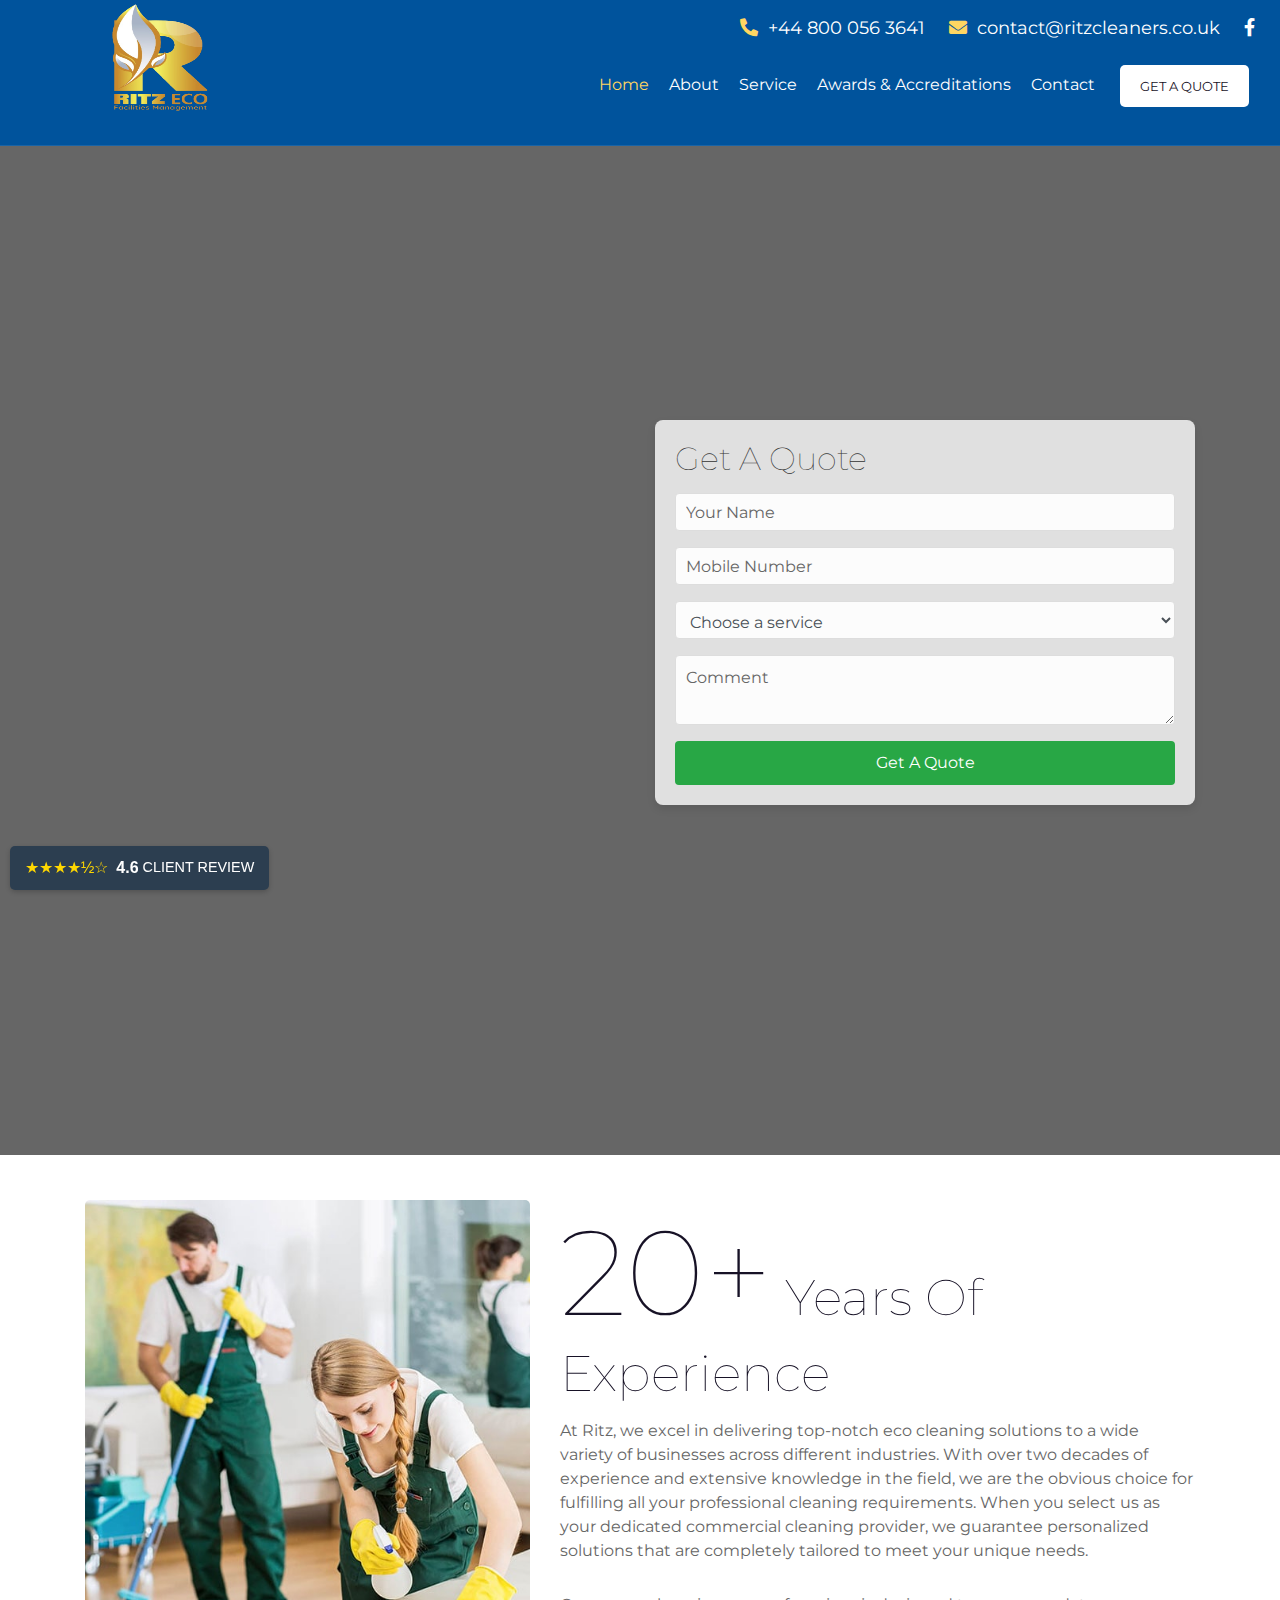
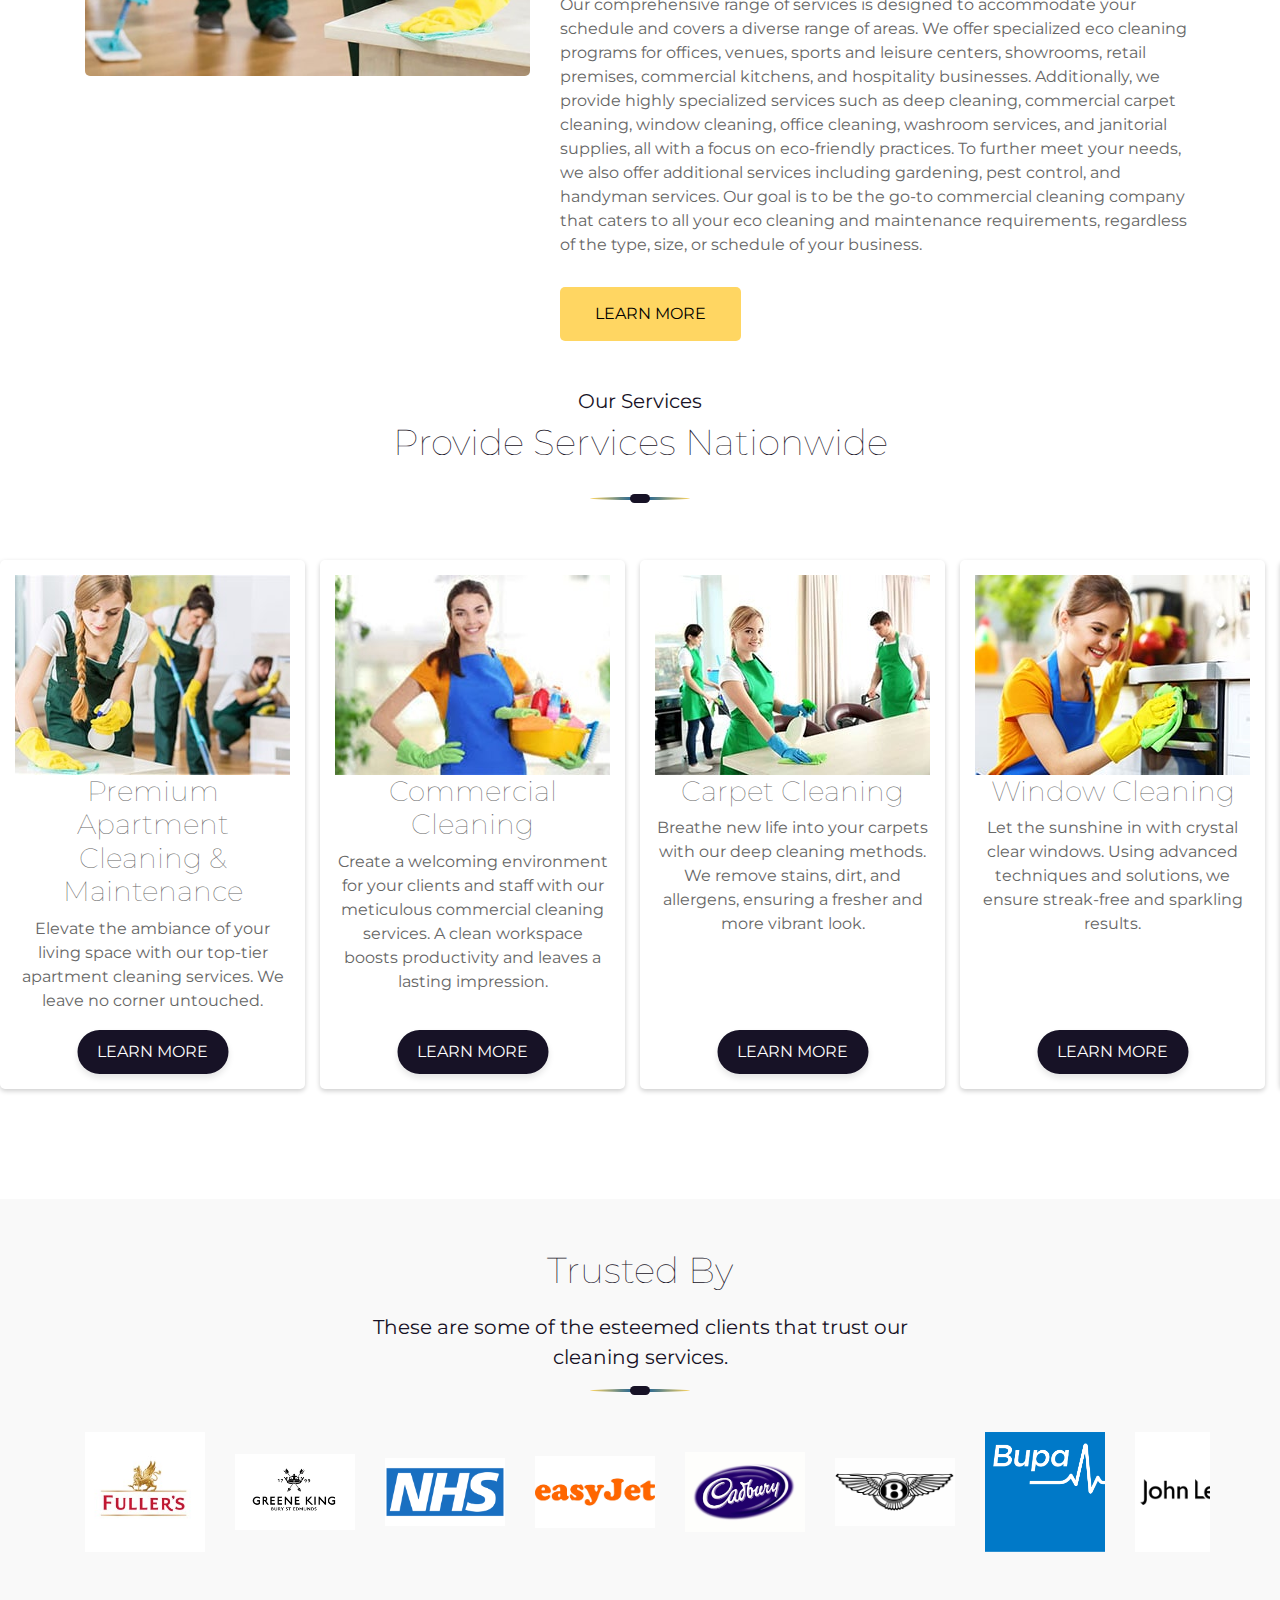
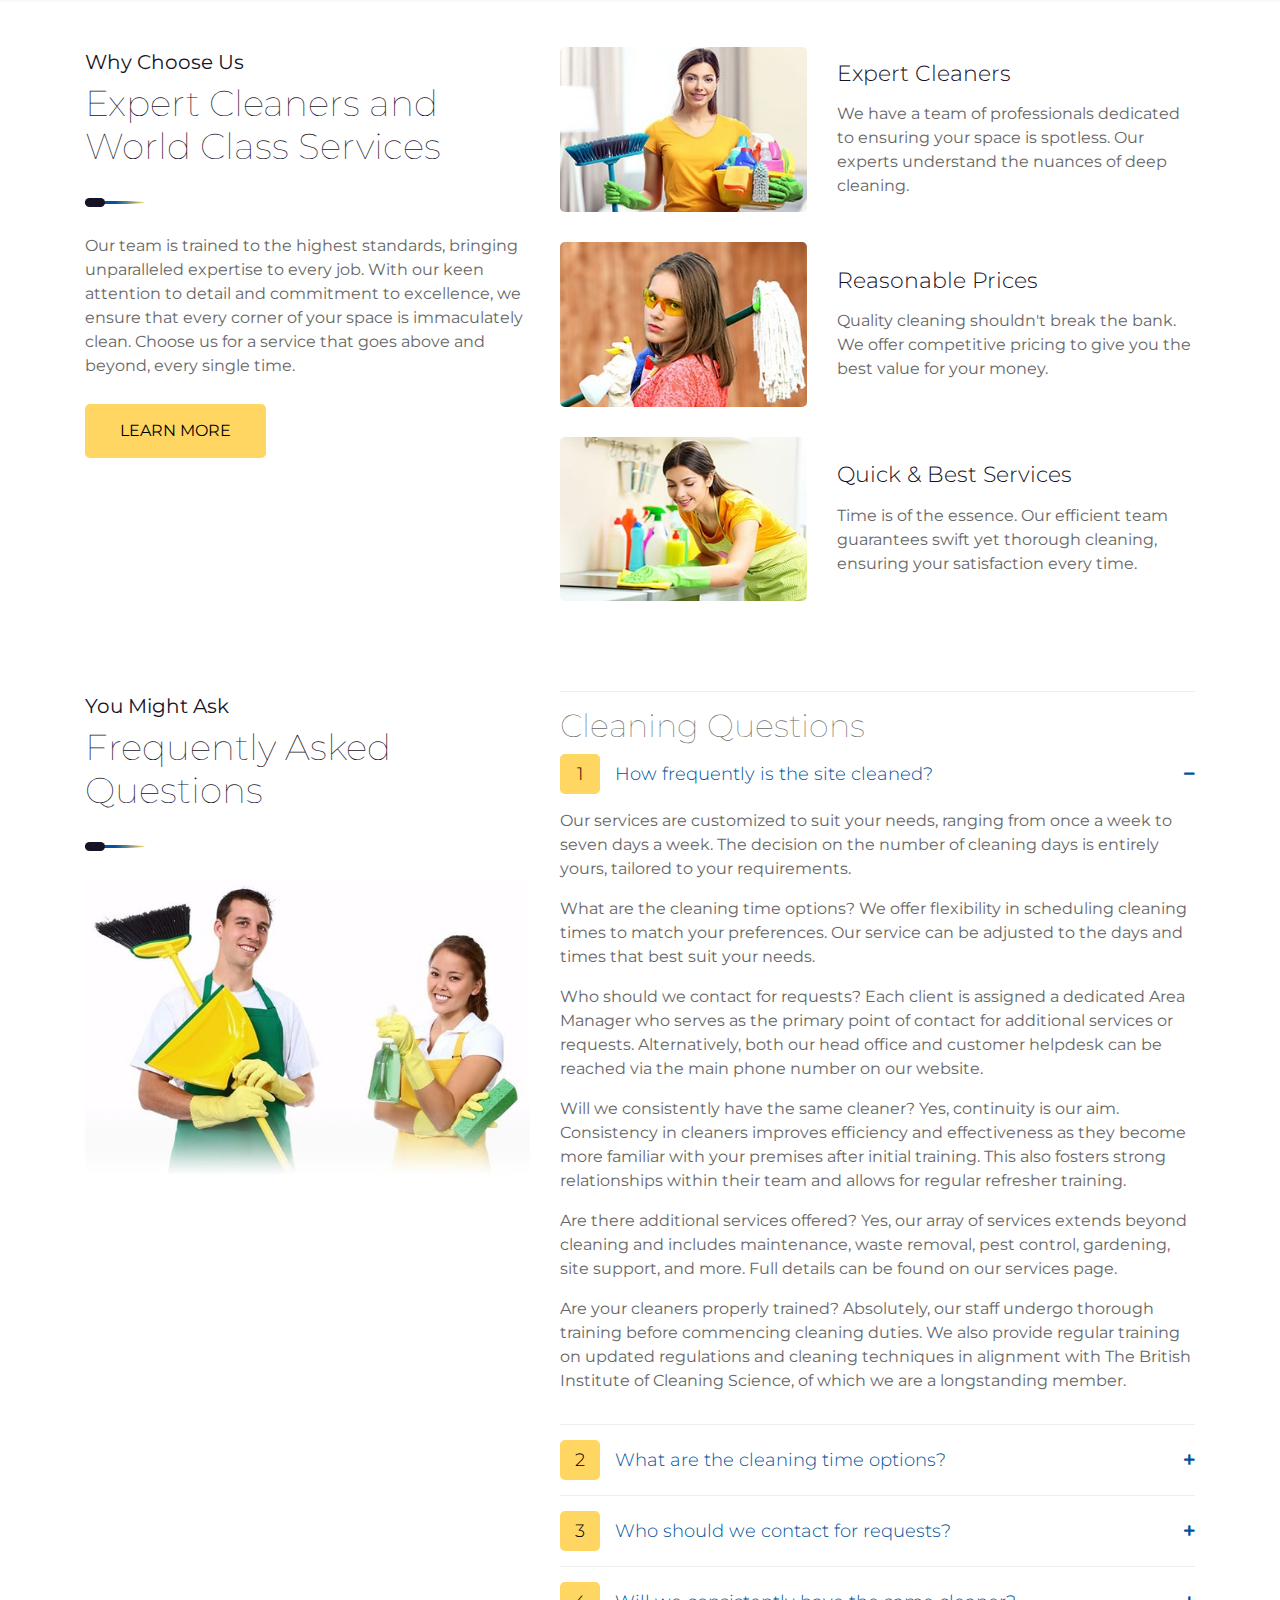
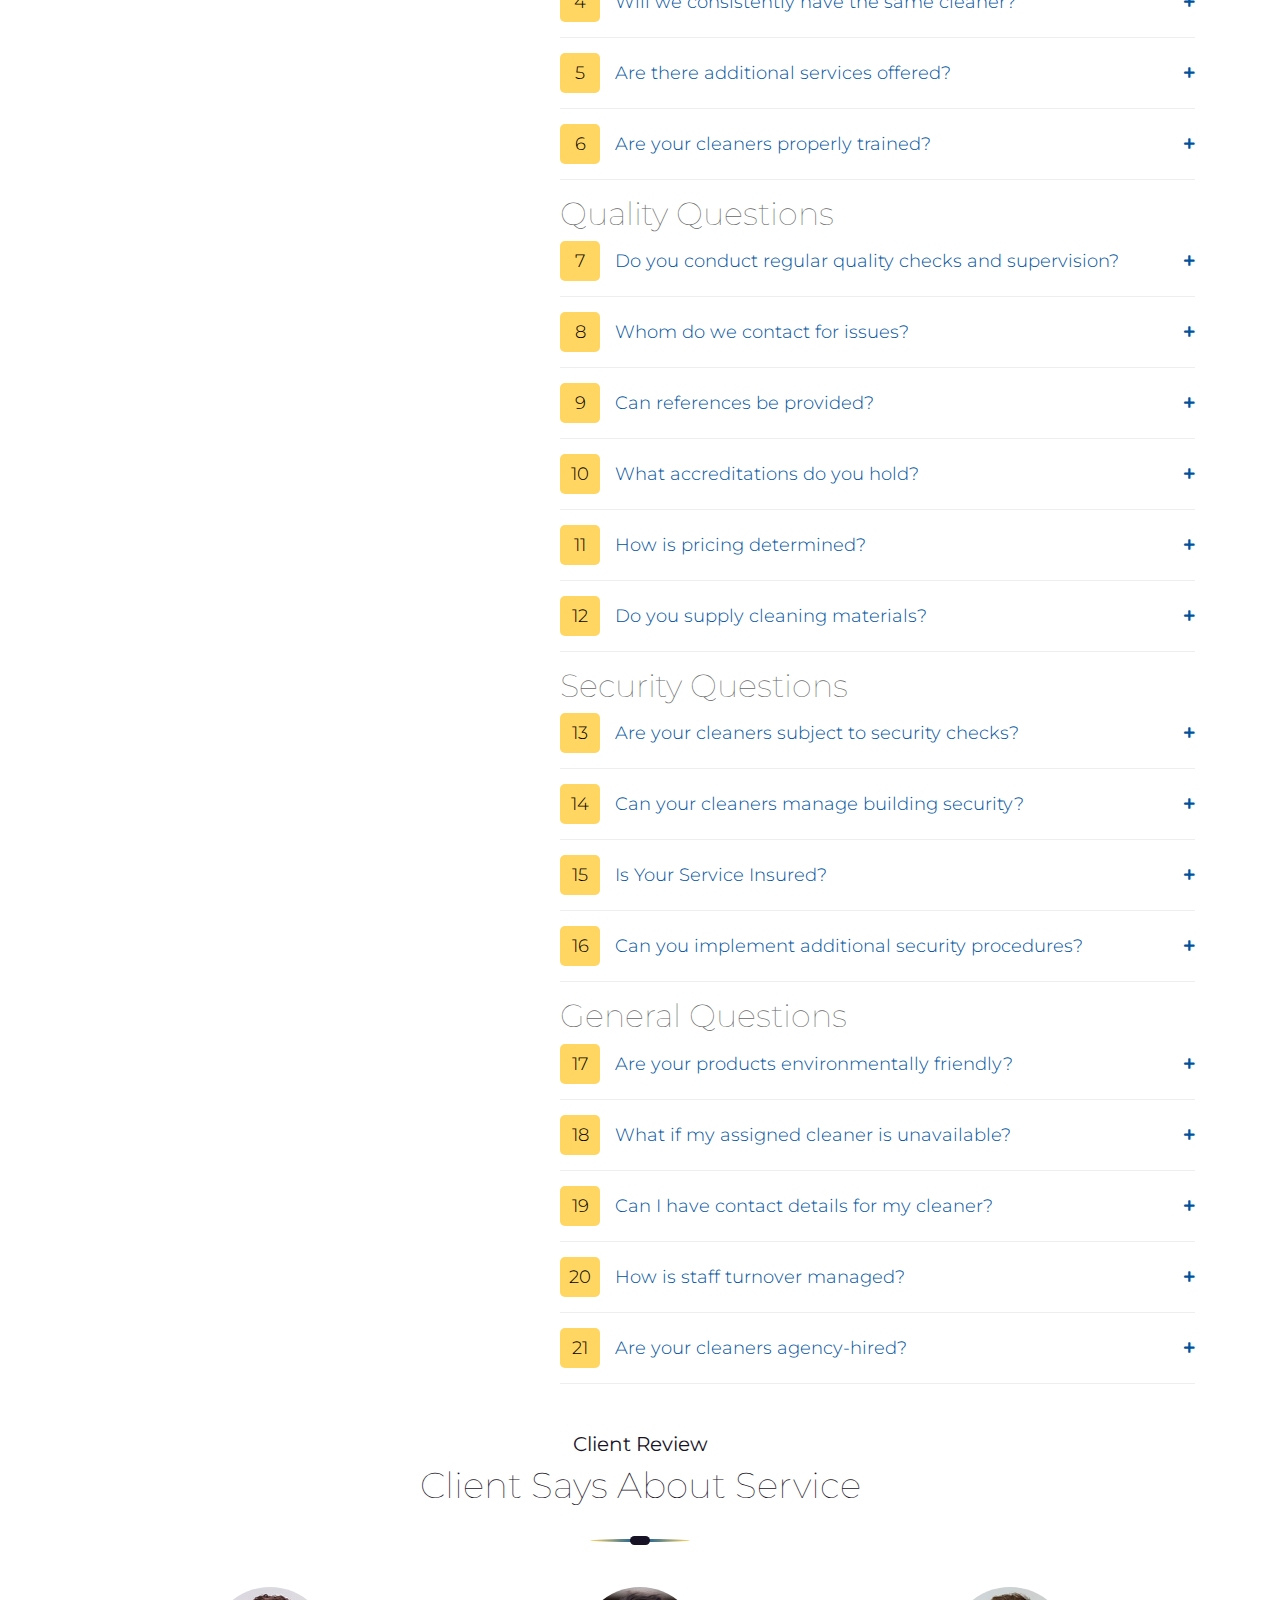
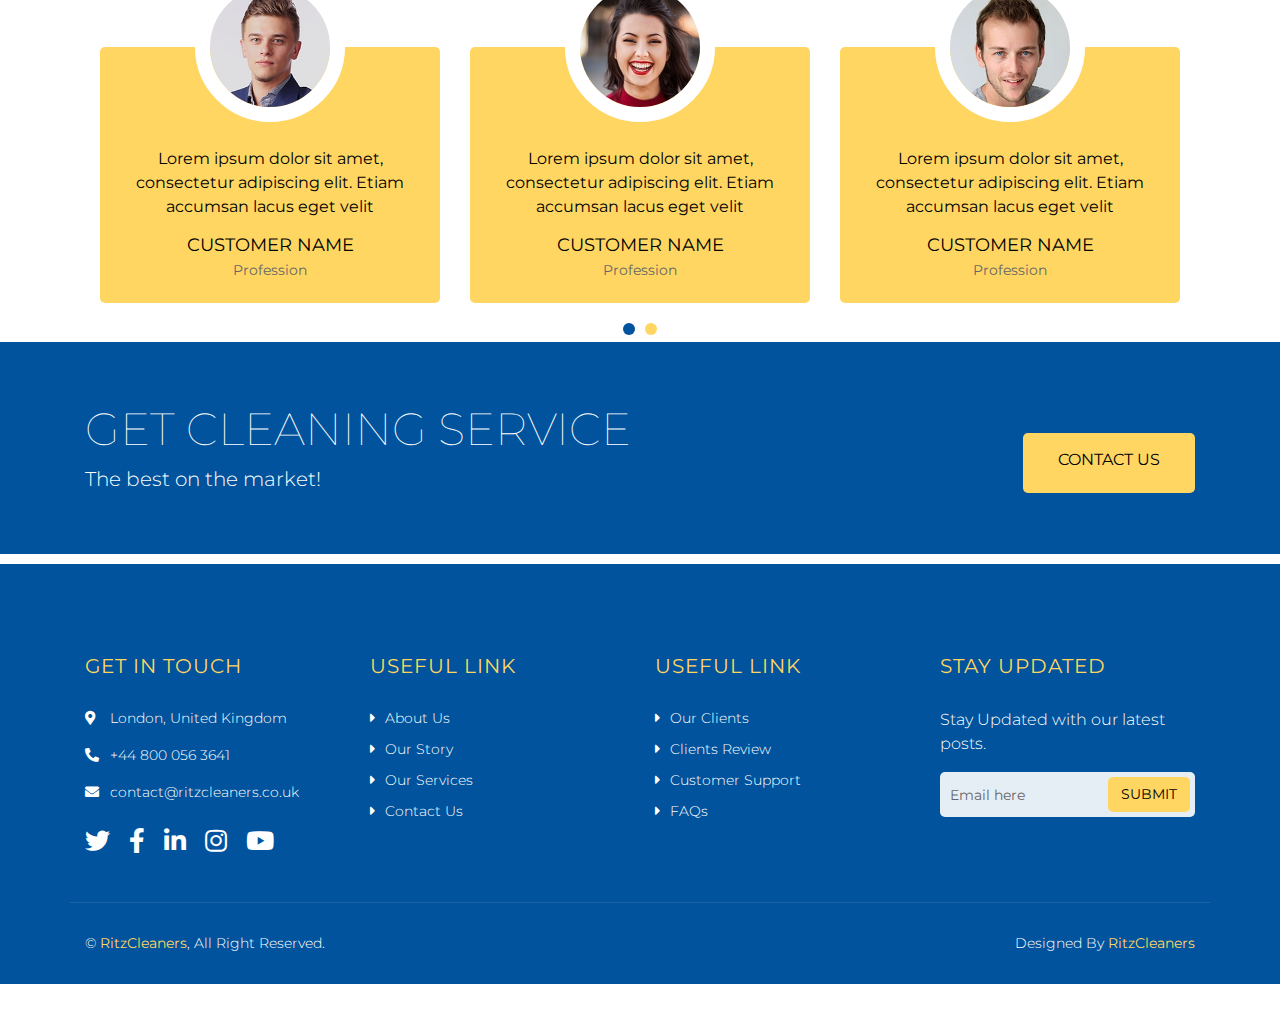
<file: index.html>
<!DOCTYPE html>
<html lang="en">
    <head>
        <meta charset="utf-8">
        <title>Ritz Cleaners Official Website</title>
        <meta content="width=device-width, initial-scale=1.0" name="viewport">
        <meta content="Cleaning Company Website Template" name="keywords">
        <meta content="Cleaning Company Website Template" name="description">

        <!-- Favicon -->
        <link href="img/favicon.ico" rel="icon">

        <!-- Google Font -->
        <link href="https://fonts.googleapis.com/css2?family=Montserrat:wght@100;300;400&display=swap" rel="stylesheet">
        
        <!-- CSS Libraries -->
        <link href="https://stackpath.bootstrapcdn.com/bootstrap/4.4.1/css/bootstrap.min.css" rel="stylesheet">
        <link href="https://cdnjs.cloudflare.com/ajax/libs/font-awesome/5.10.0/css/all.min.css" rel="stylesheet">
        <link href="lib/owlcarousel/assets/owl.carousel.min.css" rel="stylesheet">
        <link href="lib/lightbox/css/lightbox.min.css" rel="stylesheet">

        <!-- Template Stylesheet -->
        <link href="css/style.css" rel="stylesheet">
    </head>

    <body>
        <div class="wrapper">
            <!-- Header Start -->
            <div class="header">
                <div class="container-fluid">
                    <div class="header-top row align-items-center">
                        <div class="col-lg-3">
                            <div class="brand">
                                <a href="index.html">
                                    
                                  <img src="img/Logo-Print.png" alt="Logo">
                                </a>
                            </div>
                        </div>
                        <div class="col-lg-9">
                            <div class="topbar">
                                <div class="topbar-col">
                                    <a href="tel:+44 800 056 3641"><i class="fa fa-phone-alt"></i>+44 800 056 3641</a>
                                </div>
                                <div class="topbar-col">
                                    <a href="mailto:contact@ritzcleaners.co.uk"><i class="fa fa-envelope"></i>contact@ritzcleaners.co.uk</a>
                                </div>
                                <div class="topbar-col">
                                    <div class="topbar-social">
                                    <a href="https://www.facebook.com/ritzcleanerslondon"><i class="fab fa-facebook-f"></i></a>
                                    </div>
                                </div>
                            </div>
                            <div class="navbar navbar-expand-lg bg-light navbar-light">
                                <a href="#" class="navbar-brand">MENU</a>
                                <button type="button" class="navbar-toggler" data-toggle="collapse" data-target="#navbarCollapse">
                                    <span class="navbar-toggler-icon"></span>
                                </button>

                                <div class="collapse navbar-collapse justify-content-between" id="navbarCollapse">
                                    <div class="navbar-nav ml-auto">
                                        <a href="index.html" class="nav-item nav-link active">Home</a>
                                        <a href="about.html" class="nav-item nav-link">About</a>
                                        <a href="service.html" class="nav-item nav-link">Service</a>
                                        <a href="awards.html" class="nav-item nav-link">Awards & Accreditations</a>
                                        <a href="contact.html" class="nav-item nav-link">Contact</a>
                                        <a href="#" class="btn">Get A Quote</a>
                                    </div>
                                </div>
                            </div>
                        </div>
                    </div>
                    
                </div>
                
            </div>
            <!-- img/bghome.jpg  -->

         <!--   <div class="hero-section">
                <div class="container">
                    <div class="row align-items-center">
                        <div class="col-12 col-md-6 hero-content">
                            <h1 class="animate-title">Your One Stop Shop</h1>
                            <p class="animate-text">Cleanliness at its finest. We provide top-notch services for your cleaning needs. Contact us today!</p>
                            <a href="#" class="btn btn-modern animate-button">Read More</a>
                        </div>
                    </div>
                </div>
            </div>
        -->  
        
        <!-- Hero Section -->
<div class="hero-section">
    <div class="container">
        <div class="row align-items-center">
            <!-- Content on the left -->
            <div class="col-lg-6 hero-content">
                <h1 class="animate-title">Your One Stop Shop</h1>
                <p class="animate-text">Cleanliness at its finest. We provide top-notch services for your cleaning needs. Contact us today!</p>
                <a href="#" class="btn btn-modern animate-button">Read More</a>
            </div>
            <!-- Form on the right -->
            <div class="col-lg-6">
                <div class="quote-form">
                    <h2>Get A Quote</h2>
                    <form>
                        <div class="form-group">
                            <input type="text" class="form-control" placeholder="Your Name">
                        </div>
                        <div class="form-group">
                            <input type="tel" class="form-control" placeholder="Mobile Number">
                        </div>
                        <div class="form-group">
                            <select class="form-control">
                                <option>Choose a service</option>
                                <option>Residential Cleaning</option>
                                <option>Commercial Cleaning</option>
                                <!-- Add more options as needed -->
                            </select>
                        </div>
                        <div class="form-group">
                            <textarea class="form-control" placeholder="Comment"></textarea>
                        </div>
                        <button type="submit" class="btn btn-primary">Get A Quote</button>
                    </form>
                </div>
            </div>
        </div>
    </div>
</div>
                    
            
        
            <div class="fixed-review-summary">
                <a href="#testimonialclients">
                    <span class="stars">★★★★½☆</span>
                    <span class="score">4.6</span>
                    <span class="review-count">Client Review</span>
                </a>
            </div>

           

             
            
            <!-- About Start -->
            <div class="about">
                <div class="container">
                    <div class="row">
                        <div class="col-lg-5 col-md-6">
                            <div class="about-img">
                                <img src="img/about.jpg" alt="Image">
                            </div>
                        </div>
                        <div class="col-lg-7 col-md-6">
                            <div class="about-text">
                                <h2><span>20+</span> Years Of Experience</h2>
                                <p>
                                    At Ritz, we excel in delivering top-notch eco cleaning solutions to a wide variety of businesses across different industries. With over two decades of experience and extensive knowledge in the field, we are the obvious choice for fulfilling all your professional cleaning requirements. When you select us as your dedicated commercial cleaning provider, we guarantee personalized solutions that are completely tailored to meet your unique needs.
                                </p>
                                <p>
                                    Our comprehensive range of services is designed to accommodate your schedule and covers a diverse range of areas. We offer specialized eco cleaning programs for offices, venues, sports and leisure centers, showrooms, retail premises, commercial kitchens, and hospitality businesses. Additionally, we provide highly specialized services such as deep cleaning, commercial carpet cleaning, window cleaning, office cleaning, washroom services, and janitorial supplies, all with a focus on eco-friendly practices. To further meet your needs, we also offer additional services including gardening, pest control, and handyman services. Our goal is to be the go-to commercial cleaning company that caters to all your eco cleaning and maintenance requirements, regardless of the type, size, or schedule of your business.
                                </p>
                                <a class="btn" href="about.html">Learn More</a>
                            </div>
                        </div>
                    </div>
                </div>
            </div>
            <!-- About End -->


            <!-- Service Start -->
            <div class="services-section">
                <div class="section-header">
                    <p>Our Services</p>
                    <h2>Provide Services Nationwide</h2>
                </div>
                <div class="service-wrapper">
                    <div class="service-container">
                        <!-- Repeat service-item for each service you have -->
                        <div class="service-item">
                            <img src="img/service-1.jpg" alt="Premium Apartment Cleaning & Maintenance">
                            <h3>Premium Apartment Cleaning & Maintenance</h3>
                            <p>Elevate the ambiance of your living space with our top-tier apartment cleaning services. We leave no corner untouched.</p>
                            <a class="btn" href="service.html">Learn More</a>
                        </div>
                        <div class="service-item">
                            <img src="img/service-2.jpg" alt="Commercial Cleaning">
                            <h3>Commercial Cleaning</h3>
                            <p>Create a welcoming environment for your clients and staff with our meticulous commercial cleaning services. A clean workspace boosts productivity and leaves a lasting impression.</p>
                            <a class="btn" href="service.html">Learn More</a>
                        </div>
                        <div class="service-item">
                            <img src="img/service-3.jpg" alt="Carpet Cleaning">
                            <h3>Carpet Cleaning</h3>
                            <p>Breathe new life into your carpets with our deep cleaning methods. We remove stains, dirt, and allergens, ensuring a fresher and more vibrant look.</p>
                            <a class="btn" href="service.html">Learn More</a>
                        </div>
                        <div class="service-item">
                            <img src="img/service-4.jpg" alt="Window Cleaning">
                            <h3>Window Cleaning</h3>
                            <p>Let the sunshine in with crystal clear windows. Using advanced techniques and solutions, we ensure streak-free and sparkling results.</p>
                            <a class="btn" href="service.html">Learn More</a>
                        </div>
                        <div class="service-item">
                            <img src="img/service-3.jpg" alt="Plumbing Service">
                            <h3>Plumbing Service</h3>
                            <p>Avoid the hassle of leaks, clogs, and faulty installations. Our experienced plumbers ensure efficient and lasting solutions to all your plumbing needs. </p>
                            <a class="btn" href="service.html">Learn More</a>
                        </div>
                        <div class="service-item">
                            <img src="img/service-4.jpg" alt="Electrical Service">
                            <h3>Electrical Service</h3>
                            <p>Keep your home and office running smoothly with our expert electrical services. From minor fixes to major installations, we handle it all with precision and safety. </p>
                            <a class="btn" href="service.html">Learn More</a>
                        </div>
                        <!-- More service items... -->
                    </div>
                </div>
            </div>
            <!-- Service End -->
            <!-- Trusted By Start -->

<!--            <div class="trusted" id="trustedClients">
    <div class="container">
        <div class="section-header text-center">
            <h2>Trusted By</h2>
            <p>These are some of the esteemed clients that trust our cleaning services.</p>
        </div>
        <div class="row align-items-center">
            <div class="col-md-2">
                <div class="trusted-logo">
                    <img src="img/client1.jpeg" alt="Client Logo">
                </div>
            </div>
            <div class="col-md-2">
                <div class="trusted-logo">
                    <img src="img/client2.jpg" alt="Client Logo">
                </div>
            </div>
            <div class="col-md-2">
                <div class="trusted-logo">
                    <img src="img/client3.png" alt="Client Logo">
                </div>
            </div>
            <div class="col-md-2">
                <div class="trusted-logo">
                    <img src="img/client4.jpg" alt="Client Logo">
                </div>
            </div>
            <div class="col-md-2">
                <div class="trusted-logo">
                    <img src="img/client5.jpg" alt="Client Logo">
                </div>
            </div>
            <div class="col-md-2">
                <div class="trusted-logo">
                    <img src="img/client6.jpg" alt="Client Logo">
                </div>
            </div>
        </div>
    </div>
</div>
 Trusted By End -->

<div class="trusted" id="trustedClients">
    <div class="container">
        <div class="section-header text-center">
            <h2>Trusted By</h2>
            <p>These are some of the esteemed clients that trust our cleaning services.</p>
        </div>
        <!-- Scrollable container for logos -->
        <div class="trusted-logos-wrapper">
            <div class="trusted-logo">
                <img src="img/client1.jpeg" alt="Client Logo">
            </div>
            <div class="trusted-logo">
                <img src="img/client2.jpg" alt="Client Logo">
            </div>
            <div class="trusted-logo">
                <img src="img/client3.png" alt="Client Logo">
            </div>
            <div class="trusted-logo">
                <img src="img/client4.jpg" alt="Client Logo">
            </div>
            <div class="trusted-logo">
                <img src="img/client5.jpg" alt="Client Logo">
            </div>
            <div class="trusted-logo">
                <img src="img/client6.jpg" alt="Client Logo">
            </div>
            <div class="trusted-logo">
                <img src="img/client7.png" alt="Client Logo">
            </div>
            <div class="trusted-logo">
                <img src="img/client8.png" alt="Client Logo">
            </div>
            <div class="trusted-logo">
                <img src="img/client1.jpeg" alt="Client Logo">
            </div>
            <div class="trusted-logo">
                <img src="img/client2.jpg" alt="Client Logo">
            </div>
            <div class="trusted-logo">
                <img src="img/client3.png" alt="Client Logo">
            </div>
            <div class="trusted-logo">
                <img src="img/client4.jpg" alt="Client Logo">
            </div>
            <div class="trusted-logo">
                <img src="img/client5.jpg" alt="Client Logo">
            </div>
            <div class="trusted-logo">
                <img src="img/client6.jpg" alt="Client Logo">
            </div>
        </div>
    </div>
</div>
            
            
            <!-- Feature Start -->
            <div class="feature">
                <div class="container">
                    <div class="row">
                        <div class="col-md-5">
                            <div class="section-header left">
                                <p>Why Choose Us</p>
                                <h2>Expert Cleaners and World Class Services</h2>
                            </div>
                            <p>
                                Our team is trained to the highest standards, bringing unparalleled expertise to every job. With our keen attention to detail and commitment to excellence, we ensure that every corner of your space is immaculately clean. Choose us for a service that goes above and beyond, every single time.                            </p>
                            <a class="btn" href="about.html">Learn More</a>
                        </div>
                        <div class="col-md-7">
                            <div class="row align-items-center feature-item">
                                <div class="col-5">
                                    <img src="img/feature-1.jpg" alt="Feature">
                                </div>
                                <div class="col-7">
                                    <h3>Expert Cleaners</h3>
                                    <p>
                                        We have a team of professionals dedicated to ensuring your space is spotless. Our experts understand the nuances of deep cleaning.                                    </p>
                                </div>
                            </div>
                            <div class="row align-items-center feature-item">
                                <div class="col-5">
                                    <img src="img/feature-2.jpg" alt="Feature">
                                </div>
                                <div class="col-7">
                                    <h3>Reasonable Prices</h3>
                                    <p>
                                        Quality cleaning shouldn't break the bank. We offer competitive pricing to give you the best value for your money.                                    </p>
                                </div>
                            </div>
                            <div class="row align-items-center feature-item">
                                <div class="col-5">
                                    <img src="img/feature-3.jpg" alt="Feature">
                                </div>
                                <div class="col-7">
                                    <h3>Quick & Best Services</h3>
                                    <p>
                                        Time is of the essence. Our efficient team guarantees swift yet thorough cleaning, ensuring your satisfaction every time.
                                    </p>
                                </div>
                            </div>
                        </div>
                    </div>
                </div>
            </div>
            <!-- Feature End -->
            



            <!-- FAQs Start -->
            <div class="faqs">
                <div class="container">
                    <div class="row">
                        <div class="col-md-5">
                            <div class="section-header left">
                                <p>You Might Ask</p>
                                <h2>Frequently Asked Questions</h2>
                            </div>
                            <img src="img/faqs.jpg" alt="Image">
                        </div>
                        <div class="col-md-7">
                            <div id="accordion">
                                <div class="card">
                                    <div class="card-header">
                                        <h2>Cleaning Questions</h2>
                                        <a class="card-link collapsed" data-toggle="collapse" href="#collapseOne" aria-expanded="true">
                                            <span>1</span> How frequently is the site cleaned?
                                        </a>
                                    </div>
                                    <div id="collapseOne" class="collapse show" data-parent="#accordion">
                                        <div class="card-body">
                                            <p>Our services are customized to suit your needs, ranging from once a week to seven days a week. The decision on the number of cleaning days is entirely yours, tailored to your requirements.</p>
<p>What are the cleaning time options? We offer flexibility in scheduling cleaning times to match your preferences. Our service can be adjusted to the days and times that best suit your needs.</p>
<p>Who should we contact for requests? Each client is assigned a dedicated Area Manager who serves as the primary point of contact for additional services or requests. Alternatively, both our head office and customer helpdesk can be reached via the main phone number on our website.</p>
<p>Will we consistently have the same cleaner? Yes, continuity is our aim. Consistency in cleaners improves efficiency and effectiveness as they become more familiar with your premises after initial training. This also fosters strong relationships within their team and allows for regular refresher training.</p>
<p>Are there additional services offered? Yes, our array of services extends beyond cleaning and includes maintenance, waste removal, pest control, gardening, site support, and more. Full details can be found on our services page.</p>
<p>Are your cleaners properly trained? Absolutely, our staff undergo thorough training before commencing cleaning duties. We also provide regular training on updated regulations and cleaning techniques in alignment with The British Institute of Cleaning Science, of which we are a longstanding member.</p>
                                        </div>
                                    </div>
                                </div>
                                <div class="card">
                                    <div class="card-header">
                                        <a class="card-link" data-toggle="collapse" href="#collapseTwo">
                                            <span>2</span> What are the cleaning time options?
                                        </a>
                                    </div>
                                    <div id="collapseTwo" class="collapse" data-parent="#accordion">
                                        <div class="card-body">
                                            We offer flexibility in scheduling cleaning times to match your
preferences. Our service can be adjusted to the days and times that best suit your needs.

                                        </div>
                                    </div>
                                </div>
                                <div class="card">
                                    <div class="card-header">
                                        <a class="card-link" data-toggle="collapse" href="#collapseThree">
                                            <span>3</span> Who should we contact for requests?
                                        </a>
                                    </div>
                                    <div id="collapseThree" class="collapse" data-parent="#accordion">
                                        <div class="card-body">
                                            Each client is assigned a dedicated Area Manager who serves
as the primary point of contact for additional services or requests. Alternatively, both our head
office and customer helpdesk can be reached via the main phone number on our website.

                                        </div>
                                    </div>
                                </div>
                                <div class="card">
                                    <div class="card-header">
                                        <a class="card-link" data-toggle="collapse" href="#collapseFour">
                                            <span>4</span> Will we consistently have the same cleaner?
                                        </a>
                                    </div>
                                    <div id="collapseFour" class="collapse" data-parent="#accordion">
                                        <div class="card-body">
                                            Yes, continuity is our aim. Consistency in cleaners
improves efficiency and effectiveness as they become more familiar with your premises after initial
training. This also fosters strong relationships within their team and allows for regular refresher
training.

                                        </div>
                                    </div>
                                </div>
                                <div class="card">
                                    <div class="card-header">
                                        <a class="card-link" data-toggle="collapse" href="#collapseFive">
                                            <span>5</span> Are there additional services offered?
                                        </a>
                                    </div>
                                    <div id="collapseFive" class="collapse" data-parent="#accordion">
                                        <div class="card-body">
                                            Yes, our array of services extends beyond cleaning and
includes maintenance, waste removal, pest control, gardening, site support, and more. Full details
can be found on our services page.

                                        </div>
                                    </div>
                                </div>
                                <div class="card">
                                    <div class="card-header">
                                        <a class="card-link" data-toggle="collapse" href="#collapseSix">
                                            <span>6</span> Are your cleaners properly trained?
                                        </a>
                                    </div>
                                    <div id="collapseSix" class="collapse" data-parent="#accordion">
                                        <div class="card-body">
                                            Absolutely, our staff undergo thorough training before
commencing cleaning duties. We also provide regular training on updated regulations and
cleaning techniques in alignment with The British Institute of Cleaning Science, of which we are a
longstanding member..

                                        </div>
                                    </div>
                                </div>
                                <div class="card">
                                    <div class="card-header">
                                        <h2>Quality Questions</h2>
                                        <a class="card-link" data-toggle="collapse" href="#collapseSeven">
                                            <span>7</span> Do you conduct regular quality checks and supervision?
                                        </a>
                                    </div>
                                    <div id="collapseSeven" class="collapse" data-parent="#accordion">
                                        <div class="card-body">
                                            Our cleaners are frequently supervised, with managers present on-site to ensure the highest cleaning standards. We value client feedback to address any concerns promptly. Effective supervision involves on-site presence, not just remote communication, to understand client needs and maintain well-trained, motivated staff.</p>
<p>Whom do we contact for issues? We maintain a comments book for minor requests on-site. Scheduled meetings with the Area Manager offer regular communication. Contact can be established through phone or email.</p>
<p>Can references be provided? Certainly, our website showcases testimonials from clients. For direct references, we're more than happy to arrange them upon request.</p>
<p>What accreditations do you hold? Our accolades include ISO 9001 for Quality Management Systems, ISO 14001 for Environmental Quality Management, Safe Contractor accreditation for health and safety, Green Achiever Award for environmental contributions, and membership in The British Institute of Cleaning Science.</p>
<p>How is pricing determined? Our prices are tailored to your specific needs, avoiding standardized rates. A director will visit your site, evaluate its requirements, and develop a customized price proposal, including a detailed breakdown.</p>
                                        </div>
                                    </div>
                                </div>
                                <div class="card">
                                    <div class="card-header">
                                        <a class="card-link" data-toggle="collapse" href="#collapseEight">
                                            <span>8</span> Whom do we contact for issues?
                                        </a>
                                    </div>
                                    <div id="collapseEight" class="collapse" data-parent="#accordion">
                                        <div class="card-body">
                                            We maintain a comments book for minor requests on-site.
Scheduled meetings with the Area Manager offer regular communication. Contact can be
established through phone or email.

                                        </div>
                                    </div>
                                </div>
                                <div class="card">
                                    <div class="card-header">
                                        <a class="card-link" data-toggle="collapse" href="#collapseNine">
                                            <span>9</span> Can references be provided?
                                        </a>
                                    </div>
                                    <div id="collapseNine" class="collapse" data-parent="#accordion">
                                        <div class="card-body">
                                            Certainly, our website showcases testimonials from clients. For direct
references, we're more than happy to arrange them upon request.

                                        </div>
                                    </div>
                                </div>
                                <div class="card">
                                    <div class="card-header">
                                        <a class="card-link" data-toggle="collapse" href="#collapseTen">
                                            <span>10</span> What accreditations do you hold?
                                        </a>
                                    </div>
                                    <div id="collapseTen" class="collapse" data-parent="#accordion">
                                        <div class="card-body">
                                            Our accolades include ISO 9001 for Quality Management
                                            Systems, ISO 14001 for Environmental Quality Management, Safe Contractor accreditation for
                                            health and safety, Green Achiever Award for environmental contributions, and membership in The
                                            British Institute of Cleaning Science.

                                        </div>
                                    </div>
                                </div>
                                <div class="card">
                                    <div class="card-header">
                                        <a class="card-link" data-toggle="collapse" href="#collapseEleven">
                                            <span>11</span> How is pricing determined?
                                        </a>
                                    </div>
                                    <div id="collapseEleven" class="collapse" data-parent="#accordion">
                                        <div class="card-body">
                                            Our prices are tailored to your specific needs, avoiding standardized
rates. A director will visit your site, evaluate its requirements, and develop a customized price
proposal, including a detailed breakdown.

                                        </div>
                                    </div>
                                </div>
                                <div class="card">
                                    <div class="card-header">
                                        <a class="card-link" data-toggle="collapse" href="#collapseTwelve">
                                            <span>12</span> Do you supply cleaning materials?
                                        </a>
                                    </div>
                                    <div id="collapseTwelve" class="collapse" data-parent="#accordion">
                                        <div class="card-body">
                                            Yes, we provide cleaning equipment and materials, which can be
left on-site or transported on cleaning days. If clients prefer using their cleaning products, the
hourly rate can be adjusted.

                                        </div>
                                    </div>
                                </div>
                                <div class="card">
                                    <div class="card-header">
                                        <h2>Security Questions</h2>
                                        <a class="card-link" data-toggle="collapse" href="#collapseThirteen">
                                            <span>13</span> Are your cleaners subject to security checks?
                                        </a>
                                    </div>
                                    <div id="collapseThirteen" class="collapse" data-parent="#accordion">
                                        <div class="card-body">
                                            Security is vital, especially in sensitive industries. Our staff undergo vetting before employment, including passport verification, proof of address, and other necessary documents.
                                        </div>
                                    </div>
                                </div>
                                <div class="card">
                                    <div class="card-header">
                                        <a class="card-link" data-toggle="collapse" href="#collapseFourteen">
                                            <span>14</span> Can your cleaners manage building security?
                                        </a>
                                    </div>
                                    <div id="collapseFourteen" class="collapse" data-parent="#accordion">
                                        <div class="card-body">
                                            Our trained cleaners can be entrusted with locking/unlocking and alarming buildings. We offer a key holding service in partnership with Elizabethan Security for comprehensive Key Holding and Alarm Response.
                                        </div>
                                    </div>
                                </div>
                                <div class="card">
                                    <div class="card-header">
                                        <a class="card-link" data-toggle="collapse" href="#collapseFifteen">
                                            <span>15</span> Is Your Service Insured?
                                        </a>
                                    </div>
                                    <div id="collapseFifteen" class="collapse" data-parent="#accordion">
                                        <div class="card-body">
                                            Yes, we hold comprehensive insurance, covering public and products liability, employers' liability, and loss of keys, with claims up to £10,000,000.                                        </div>
                                    </div>
                                </div>
                                <div class="card">
                                    <div class="card-header">
                                        <a class="card-link" data-toggle="collapse" href="#collapseSixteen">
                                            <span>16</span> Can you implement additional security procedures?
                                        </a>
                                    </div>
                                    <div id="collapseSixteen" class="collapse" data-parent="#accordion">
                                        <div class="card-body">
                                            Certainly, we can accommodate extra security measures such as identity checks, detailed references, specific uniforms, or photo ID cards.                                    </div>
                                </div> 
                            </div>
                            <div class="card">
                                <div class="card-header">
                                    <h2>General Questions</h2>
                                    <a class="card-link" data-toggle="collapse" href="#collapseSeventeen">
                                        <span>17</span> Are your products environmentally friendly?
                                    </a>
                                </div>
                                <div id="collapseSeventeen" class="collapse" data-parent="#accordion">
                                    <div class="card-body">
                                        Our products meet the highest cleaning and safety
standards, and we regularly assess supplier environmental credentials.
                                    </div>
                                </div>
                            </div>
                            <div class="card">
                                <div class="card-header">
                                    <a class="card-link" data-toggle="collapse" href="#collapseEighteen">
                                        <span>18</span> What if my assigned cleaner is unavailable?
                                    </a>
                                </div>
                                <div id="collapseEighteen" class="collapse" data-parent="#accordion">
                                    <div class="card-body">
                                        If your designated cleaner is sick or on leave, a trained
replacement will be provided to maintain consistent service quality.</div>
                                </div>
                            </div>
                            <div class="card">
                                <div class="card-header">
                                    <a class="card-link" data-toggle="collapse" href="#collapseNineteen">
                                        <span>19</span> Can I have contact details for my cleaner?
                                    </a>
                                </div>
                                <div id="collapseNineteen" class="collapse" data-parent="#accordion">
                                    <div class="card-body">
                                        Absolutely, both your cleaner's and the Area Manager's
contact information will be shared for immediate problem-solving or emergencies.</div>
                                </div>
                            </div>
                            <div class="card">
                                <div class="card-header">
                                    <a class="card-link" data-toggle="collapse" href="#collapseTwenty">
                                        <span>20</span> How is staff turnover managed?
                                    </a>
                                </div>
                                <div id="collapseTwenty" class="collapse" data-parent="#accordion">
                                    <div class="card-body">
                                        Our low staff turnover results from fair treatment, above-minimum
wages, regular training, supervision, and an inclusive approach.</div>
                                </div>
                            </div>
                            <div class="card">
                                <div class="card-header">
                                    <a class="card-link" data-toggle="collapse" href="#collapseTwentyone">
                                        <span>21</span> Are your cleaners agency-hired?
                                    </a>
                                </div>
                                <div id="collapseTwentyone" class="collapse" data-parent="#accordion">
                                    <div class="card-body">
                                        No, we don't rely on agencies. Our Cleaning Operatives are
handpicked and interviewed by our management team, ensuring quality control and personnel
selection.</div>
                                </div>
                            </div>

                        </div>
                    </div>
                </div>
            </div>
            <!-- FAQs End -->
            
            
            <!-- Testimonial Start -->
            <div class="testimonial" id="testimonialclients">
                <div class="container">
                    <div class="section-header">
                        <p>Client Review</p>
                        <h2>Client Says About Service</h2>
                    </div>
                    <div class="owl-carousel testimonials-carousel">
                        <div class="testimonial-item">
                            <div class="testimonial-img">
                                <img src="img/testimonial-1.jpg" alt="">
                            </div>
                            <div class="testimonial-content">
                                <p>
                                    Lorem ipsum dolor sit amet, consectetur adipiscing elit. Etiam accumsan lacus eget velit
                                </p>
                                <h3>Customer Name</h3>
                                <h4>Profession</h4>
                            </div>
                        </div>
                        <div class="testimonial-item">
                            <div class="testimonial-img">
                                <img src="img/testimonial-2.jpg" alt="">
                            </div>
                            <div class="testimonial-content">
                                <p>
                                    Lorem ipsum dolor sit amet, consectetur adipiscing elit. Etiam accumsan lacus eget velit
                                </p>
                                <h3>Customer Name</h3>
                                <h4>Profession</h4>
                            </div>
                        </div>
                        <div class="testimonial-item">
                            <div class="testimonial-img">
                                <img src="img/testimonial-3.jpg" alt="">
                            </div>
                            <div class="testimonial-content">
                                <p>
                                    Lorem ipsum dolor sit amet, consectetur adipiscing elit. Etiam accumsan lacus eget velit
                                </p>
                                <h3>Customer Name</h3>
                                <h4>Profession</h4>
                            </div>
                        </div>
                        <div class="testimonial-item">
                            <div class="testimonial-img">
                                <img src="img/testimonial-4.jpg" alt="">
                            </div>
                            <div class="testimonial-content">
                                <p>
                                    Lorem ipsum dolor sit amet, consectetur adipiscing elit. Etiam accumsan lacus eget velit
                                </p>
                                <h3>Customer Name</h3>
                                <h4>Profession</h4>
                            </div>
                        </div>
                    
                </div>
            </div>
            <!-- Testimonial End -->

    
            
            
            
            <!-- Call to Action Start -->
            <div class="call-to-action">
                <div class="container">
                    <div class="row align-items-center">
                        <div class="col-md-9">
                            <h2>Get Cleaning Service</h2>
                            <p>
                                The best on the market!
                            </p>
                        </div>
                        <div class="col-md-3">
                            <a class="btn" href="contact.html">Contact Us</a>
                        </div>
                    </div>
                </div>
            </div>
            <!-- Call to Action End -->




            <!-- Footer Start -->
            <div class="footer">
                <div class="container">
                    <div class="row">
                        <div class="col-md-6 col-lg-3">
                            <div class="footer-contact">
                                <h2>Get In Touch</h2>
                                <p><i class="fa fa-map-marker-alt"></i>London, United Kingdom</p>
                                <p><i class="fa fa-phone-alt"></i>+44 800 056 3641</p>
                                <p><i class="fa fa-envelope"></i>contact@ritzcleaners.co.uk</p>
                                <div class="footer-social">
                                    <a href="https://www.twitter.com/"><i class="fab fa-twitter"></i></a>
                                    <a href="https://www.facebook.com/ritzcleanerslondon"><i class="fab fa-facebook-f"></i></a>
                                    <a href="https://www.linkedin.com/"><i class="fab fa-linkedin-in"></i></a>
                                    <a href="https://www.instagram.com/"><i class="fab fa-instagram"></i></a>
                                    <a href="https://www.youtube.com/"><i class="fab fa-youtube"></i></a>
                                </div>
                            </div>
                        </div>
                        <div class="col-md-6 col-lg-3">
                            <div class="footer-link">
                                <h2>Useful Link</h2>
                                <a href="about.html">About Us</a>
                                <a href="about.html">Our Story</a>
                                <a href="service.html">Our Services</a>
                                <a href="contact.html">Contact Us</a>
                            </div>
                        </div>
                        <div class="col-md-6 col-lg-3">
                            <div class="footer-link">
                                <h2>Useful Link</h2>
                                <a href="#trustedClients">Our Clients</a>
                                <a href="#testimonialclients">Clients Review</a>
                                <a href="contact.html">Customer Support</a>
                                <a href="">FAQs</a>
                            </div>
                        </div>
                        <div class="col-md-6 col-lg-3">
                            <div class="footer-form">
                                <h2>Stay Updated</h2>
                                <p>
                                    Stay Updated with our latest posts.
                                </p>
                                <input class="form-control" placeholder="Email here">
                                <button class="btn">Submit</button>
                            </div>
                        </div>
                    </div>
                </div>

                <div class="container copyright">
                    <div class="row">
                        <div class="col-md-6">
                            <p>&copy; <a href="https://www.facebook.com/ritzcleanerslondon">RitzCleaners</a>, All Right Reserved.</p>
                        </div>
                        <div class="col-md-6">
                            <p>Designed By <a href="https://www.facebook.com/ritzcleanerslondon">RitzCleaners</a></p>
                        </div>
                    </div>
                </div>
            </div>
            <!-- Footer End -->
            
            <a href="#" class="back-to-top"><i class="fa fa-chevron-up"></i></a>
        </div>

        <!-- JavaScript Libraries -->
        <script src="https://code.jquery.com/jquery-3.4.1.min.js"></script>
        <script src="https://stackpath.bootstrapcdn.com/bootstrap/4.4.1/js/bootstrap.bundle.min.js"></script>
        <script src="lib/easing/easing.min.js"></script>
        <script src="lib/owlcarousel/owl.carousel.min.js"></script>
        <script src="lib/isotope/isotope.pkgd.min.js"></script>
        <script src="lib/lightbox/js/lightbox.min.js"></script>

        <!-- Template Javascript -->
        <script src="js/main.js">
            
        </script>
    </body>
</html>
</file>
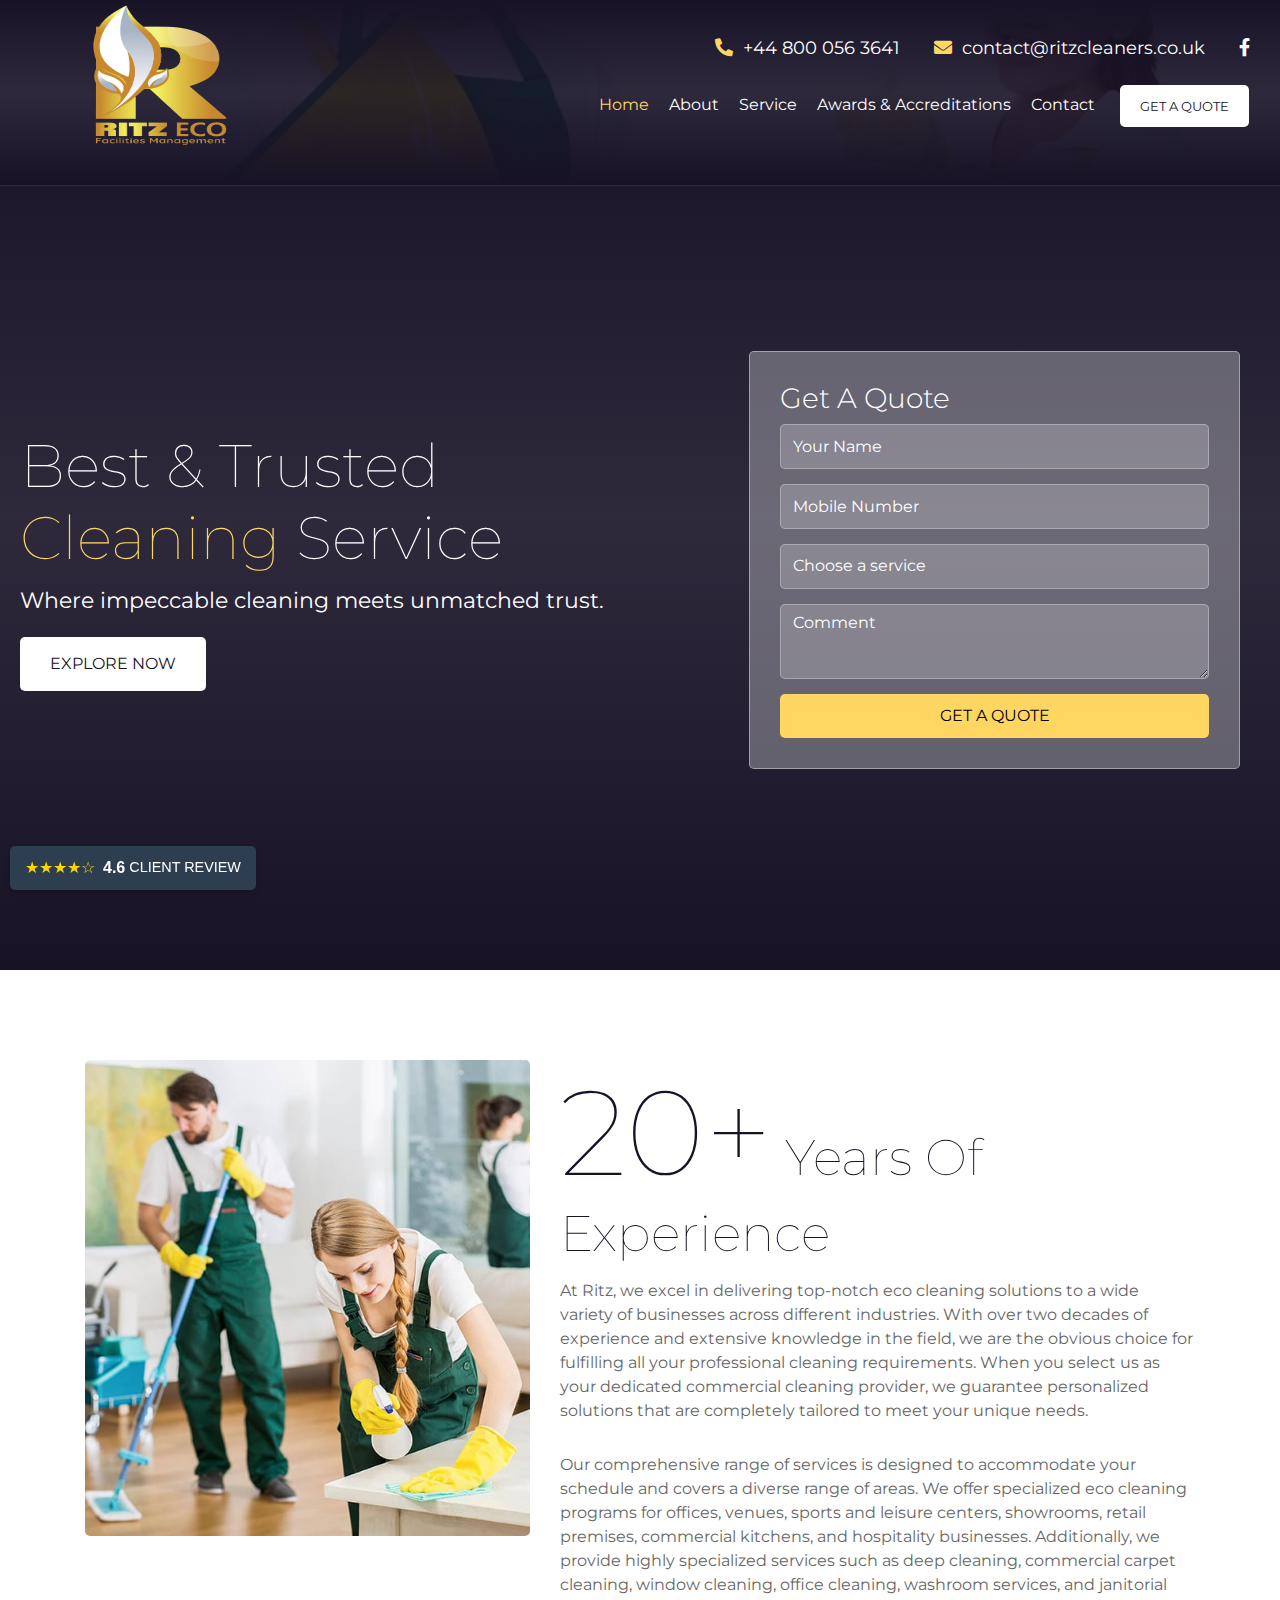
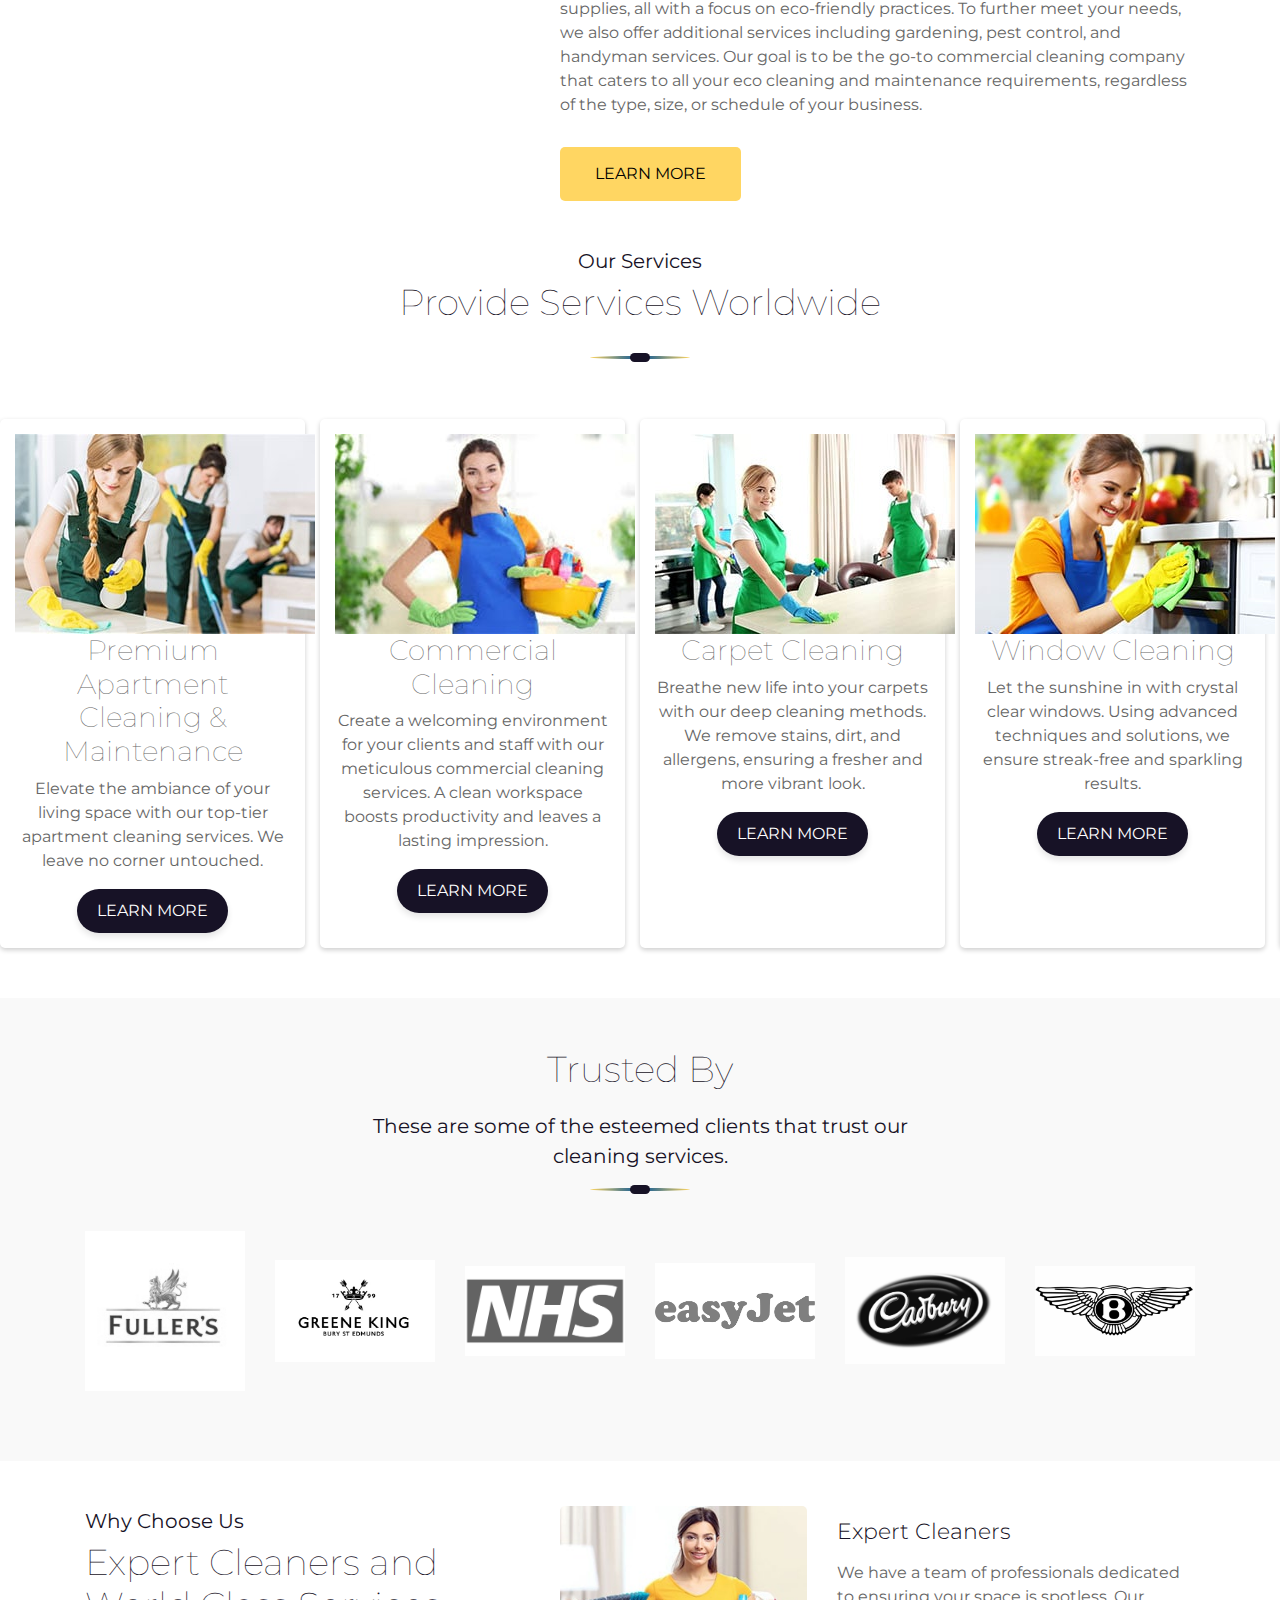
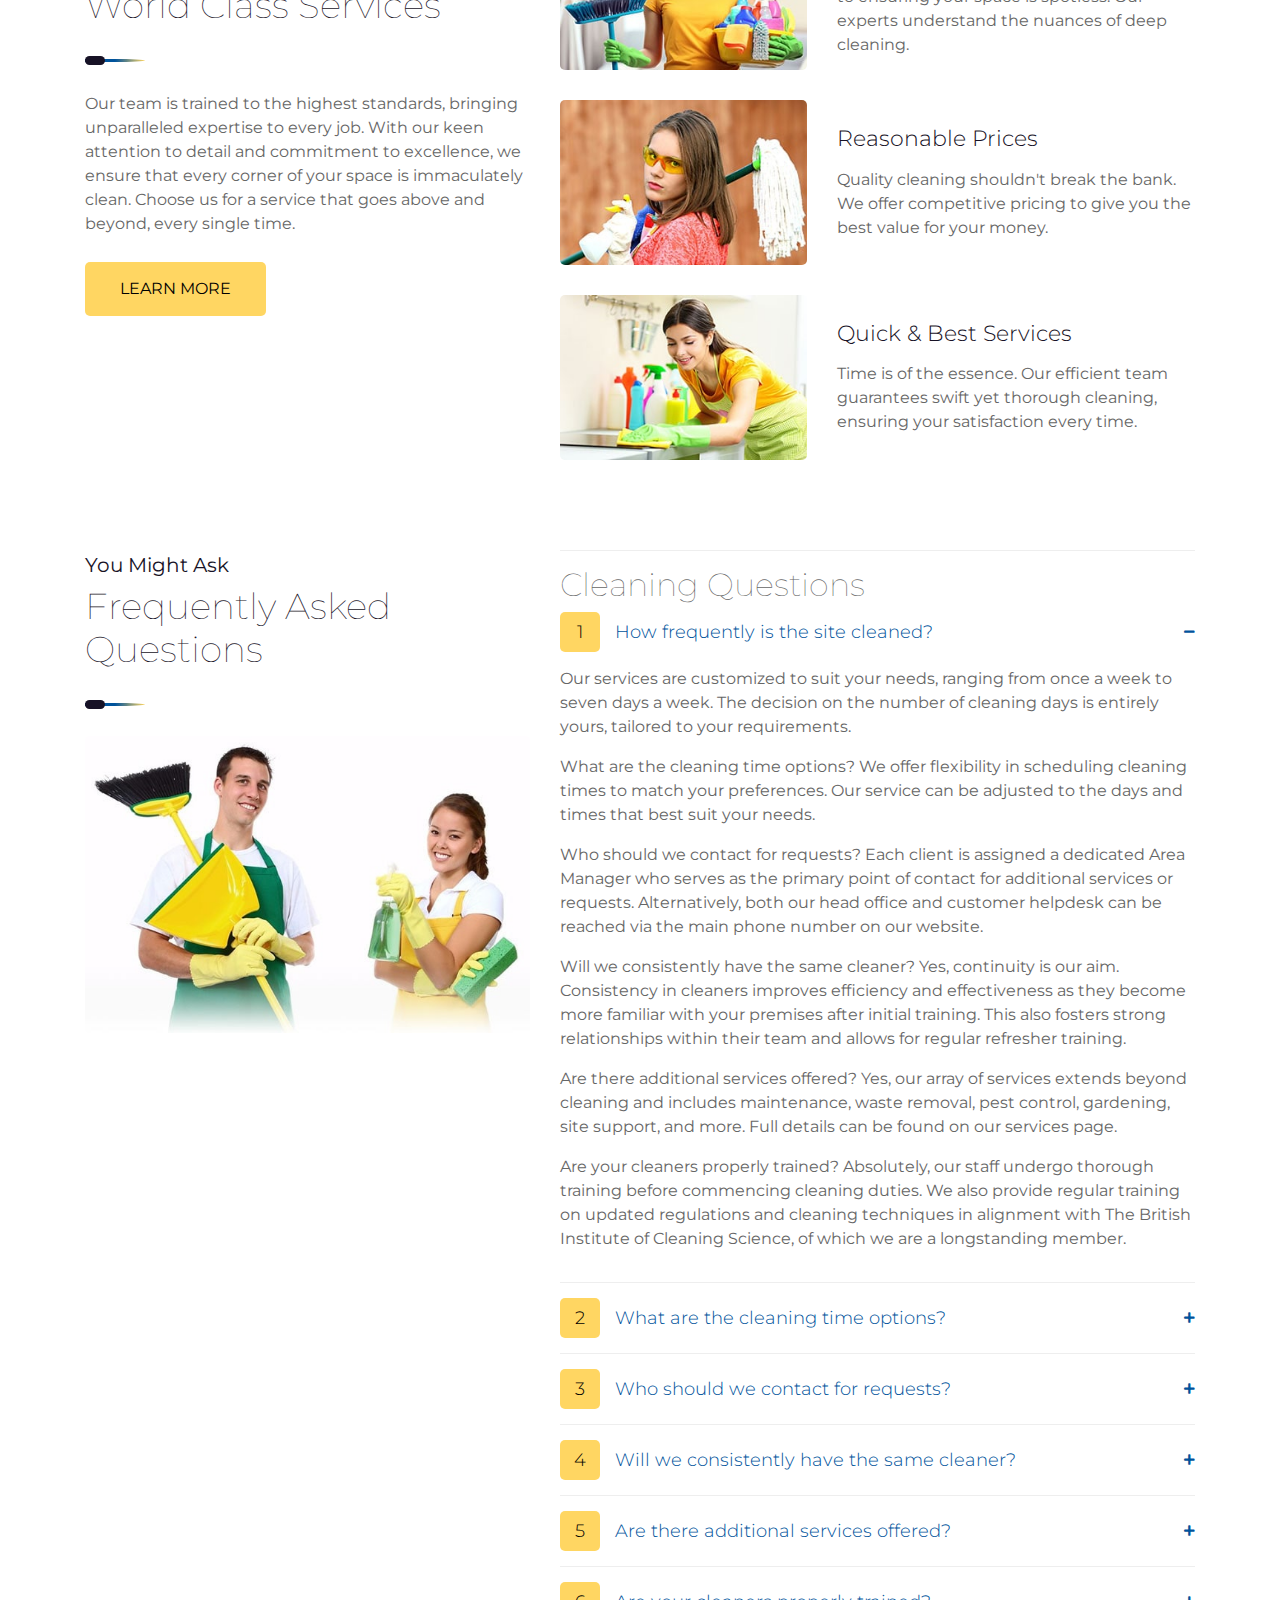
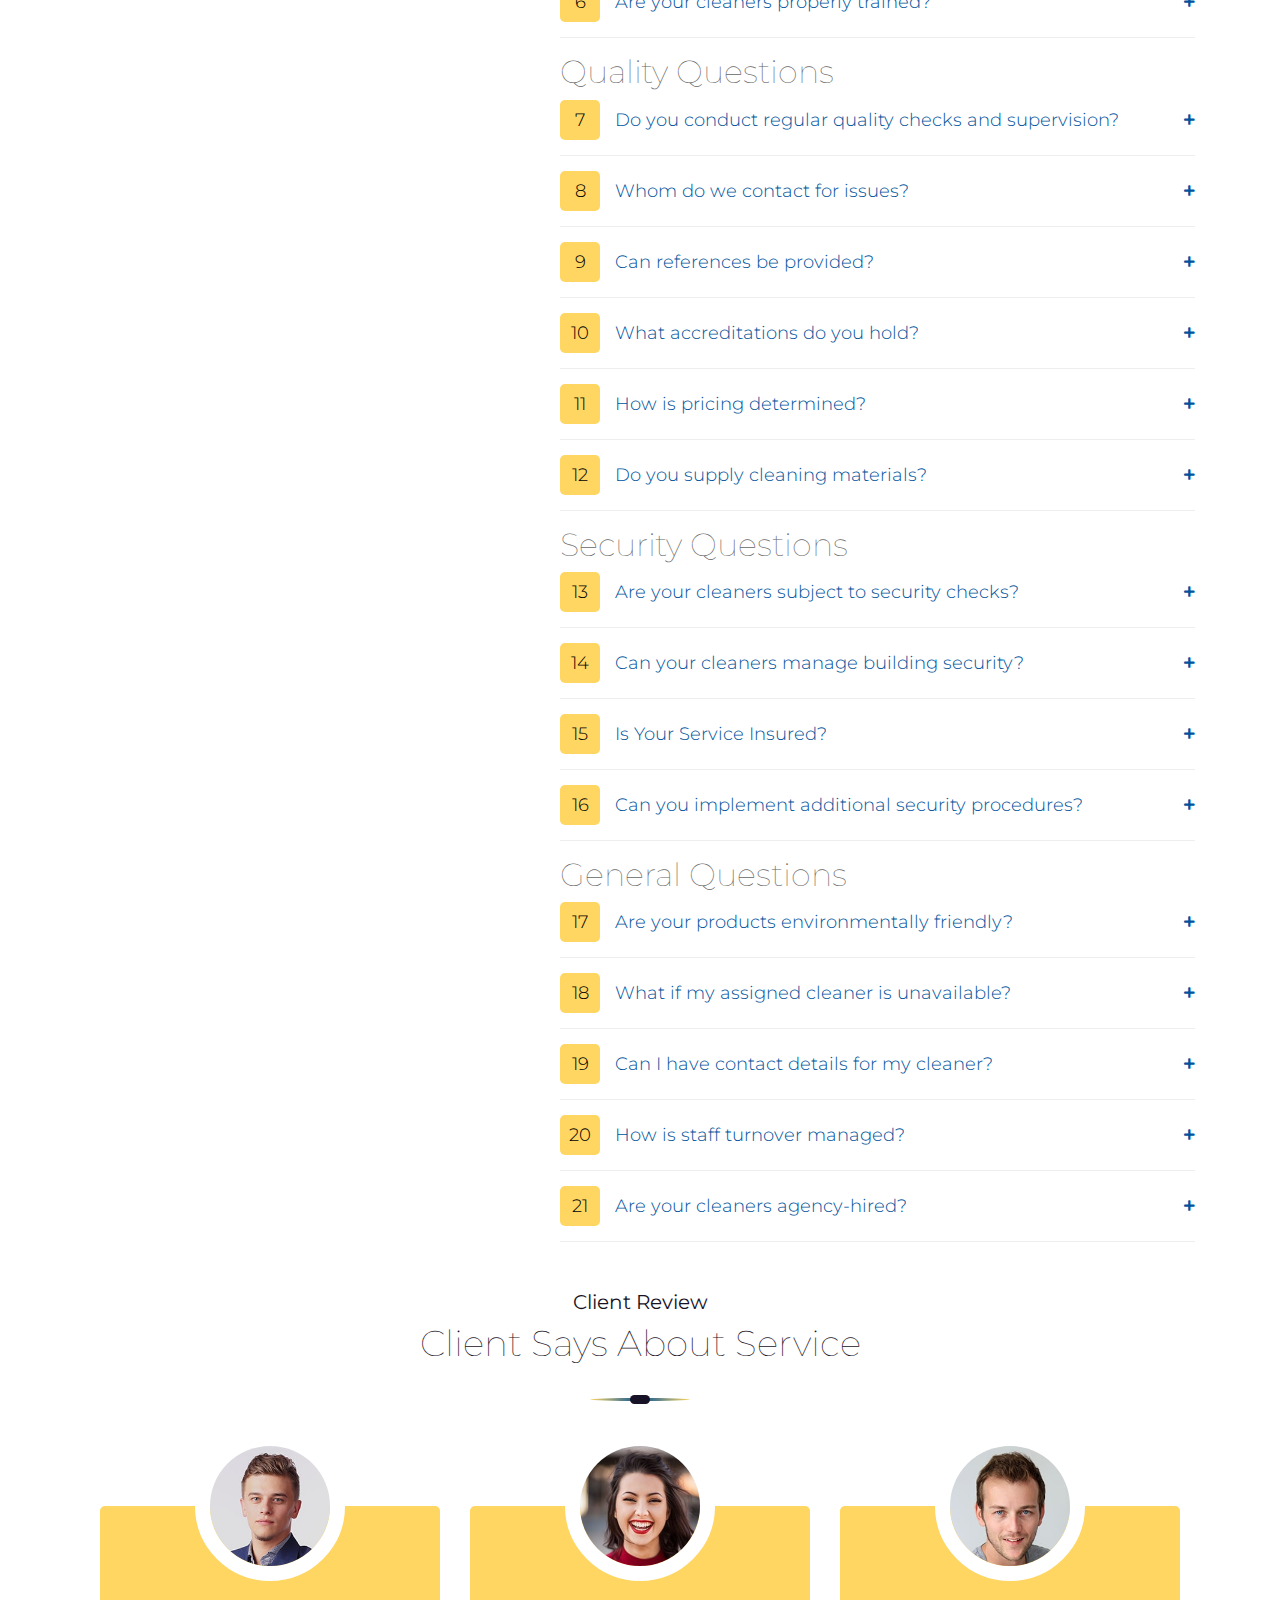
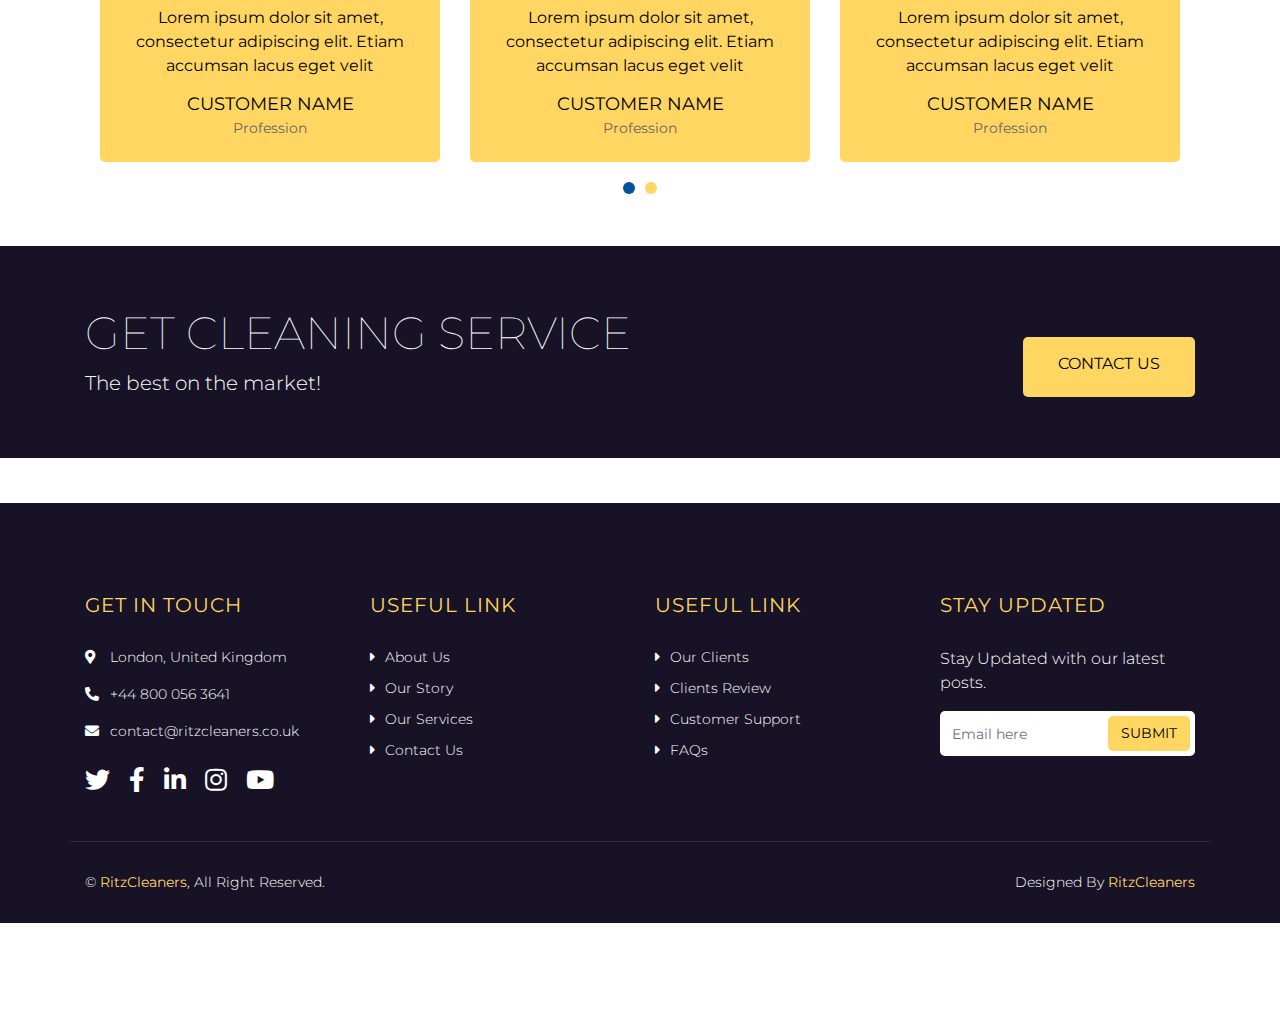
<file: cln3/index.html>
<!DOCTYPE html>
<html lang="en">
    <head>
        <meta charset="utf-8">
        <title>Ritz Cleaners Official Website</title>
        <meta content="width=device-width, initial-scale=1.0" name="viewport">
        <meta content="Cleaning Company Website Template" name="keywords">
        <meta content="Cleaning Company Website Template" name="description">

        <!-- Favicon -->
        <link href="img/favicon.ico" rel="icon">

        <!-- Google Font -->
        <link href="https://fonts.googleapis.com/css2?family=Montserrat:wght@100;300;400&display=swap" rel="stylesheet">
        
        <!-- CSS Libraries -->
        <link href="https://stackpath.bootstrapcdn.com/bootstrap/4.4.1/css/bootstrap.min.css" rel="stylesheet">
        <link href="https://cdnjs.cloudflare.com/ajax/libs/font-awesome/5.10.0/css/all.min.css" rel="stylesheet">
        <link href="lib/owlcarousel/assets/owl.carousel.min.css" rel="stylesheet">
        <link href="lib/lightbox/css/lightbox.min.css" rel="stylesheet">

        <!-- Template Stylesheet -->
        <link href="css/style.css" rel="stylesheet">
    </head>

    <body>
        <div class="wrapper">
            <!-- Header Start -->
            <div class="header home">
                <div class="container-fluid">
                    <div class="header-top row align-items-center">
                        <div class="col-lg-3">
                            <div class="brand">
                                <a href="index.html">
                                    
                                  <img src="img/Logo-Print.png" alt="Logo">
                                </a>
                            </div>
                        </div>
                        <div class="col-lg-9">
                            <div class="topbar">
                                <div class="topbar-col">
                                    <a href="tel:+44 800 056 3641"><i class="fa fa-phone-alt"></i>+44 800 056 3641</a>
                                </div>
                                <div class="topbar-col">
                                    <a href="mailto:contact@ritzcleaners.co.uk"><i class="fa fa-envelope"></i>contact@ritzcleaners.co.uk</a>
                                </div>
                                <div class="topbar-col">
                                    <div class="topbar-social">
                                    <a href="https://www.facebook.com/ritzcleanerslondon"><i class="fab fa-facebook-f"></i></a>
                                    </div>
                                </div>
                            </div>
                            <div class="navbar navbar-expand-lg bg-light navbar-light">
                                <a href="#" class="navbar-brand">MENU</a>
                                <button type="button" class="navbar-toggler" data-toggle="collapse" data-target="#navbarCollapse">
                                    <span class="navbar-toggler-icon"></span>
                                </button>

                                <div class="collapse navbar-collapse justify-content-between" id="navbarCollapse">
                                    <div class="navbar-nav ml-auto">
                                        <a href="index.html" class="nav-item nav-link active">Home</a>
                                        <a href="about.html" class="nav-item nav-link">About</a>
                                        <a href="service.html" class="nav-item nav-link">Service</a>
                                        <a href="awards.html" class="nav-item nav-link">Awards & Accreditations</a>
                                        <a href="contact.html" class="nav-item nav-link">Contact</a>
                                        <a href="#" class="btn">Get A Quote</a>
                                    </div>
                                </div>
                            </div>
                        </div>
                    </div>
                    
                </div>
                
            </div>
            <!-- Header End -->

            <div class="header1 home">
                <div class="hero row align-items-center">
                    <div class="col-md-7">
                        <h2>Best & Trusted</h2>
                        <h2><span>Cleaning</span> Service</h2>
                        <p>Where impeccable cleaning meets unmatched trust.</p>
                        <a class="btn" href="">Explore Now</a>
                        
                    </div>
                    <div class="col-md-5">
                        <div class="form">
                            <h3>Get A Quote</h3>
                            <form>
                                <input class="form-control" type="text" placeholder="Your Name">
                                <input class="form-control" type="text" placeholder="Mobile Number">
                                <div class="control-group">
                                    <select class="custom-select">
                                        <option selected>Choose a service</option>
                                        <option value="1">Premium Appartment Cleaning & Maintenance</option>
                                        <option value="2">Commercial Cleaning</option>
                                        <option value="3">Carpet Cleaning</option>
                                        <option value="4">Window Cleaning</option>
                                        <option value="5">Plumbing Service</option>
                                        <option value="6">Electrical Service</option>
                                    </select>
                                </div>
                                <textarea class="form-control" placeholder="Comment"></textarea>
                                <button class="btn btn-block">Get A Quote</button>
                            </form>
                        </div>
                    </div>
                </div>
            </div>
        
            <div class="fixed-review-summary">
                <a href="#testimonialclients">
                    <span class="stars">★★★★☆</span>
                    <span class="score">4.6</span>
                    <span class="review-count">Client Review</span>
                </a>
            </div>

           

             
            
            <!-- About Start -->
            <div class="about">
                <div class="container">
                    <div class="row">
                        <div class="col-lg-5 col-md-6">
                            <div class="about-img">
                                <img src="img/about.jpg" alt="Image">
                            </div>
                        </div>
                        <div class="col-lg-7 col-md-6">
                            <div class="about-text">
                                <h2><span>20+</span> Years Of Experience</h2>
                                <p>
                                    At Ritz, we excel in delivering top-notch eco cleaning solutions to a wide variety of businesses across different industries. With over two decades of experience and extensive knowledge in the field, we are the obvious choice for fulfilling all your professional cleaning requirements. When you select us as your dedicated commercial cleaning provider, we guarantee personalized solutions that are completely tailored to meet your unique needs.
                                </p>
                                <p>
                                    Our comprehensive range of services is designed to accommodate your schedule and covers a diverse range of areas. We offer specialized eco cleaning programs for offices, venues, sports and leisure centers, showrooms, retail premises, commercial kitchens, and hospitality businesses. Additionally, we provide highly specialized services such as deep cleaning, commercial carpet cleaning, window cleaning, office cleaning, washroom services, and janitorial supplies, all with a focus on eco-friendly practices. To further meet your needs, we also offer additional services including gardening, pest control, and handyman services. Our goal is to be the go-to commercial cleaning company that caters to all your eco cleaning and maintenance requirements, regardless of the type, size, or schedule of your business.
                                </p>
                                <a class="btn" href="about.html">Learn More</a>
                            </div>
                        </div>
                    </div>
                </div>
            </div>
            <!-- About End -->


            <!-- Service Start -->
            <div class="services-section">
                <div class="section-header">
                    <p>Our Services</p>
                    <h2>Provide Services Worldwide</h2>
                </div>
                <div class="service-wrapper">
                    <div class="service-container">
                        <!-- Repeat service-item for each service you have -->
                        <div class="service-item">
                            <img src="img/service-1.jpg" alt="Premium Apartment Cleaning & Maintenance">
                            <h3>Premium Apartment Cleaning & Maintenance</h3>
                            <p>Elevate the ambiance of your living space with our top-tier apartment cleaning services. We leave no corner untouched.</p>
                            <a class="btn" href="service.html">Learn More</a>
                        </div>
                        <div class="service-item">
                            <img src="img/service-2.jpg" alt="Commercial Cleaning">
                            <h3>Commercial Cleaning</h3>
                            <p>Create a welcoming environment for your clients and staff with our meticulous commercial cleaning services. A clean workspace boosts productivity and leaves a lasting impression.</p>
                            <a class="btn" href="service.html">Learn More</a>
                        </div>
                        <div class="service-item">
                            <img src="img/service-3.jpg" alt="Carpet Cleaning">
                            <h3>Carpet Cleaning</h3>
                            <p>Breathe new life into your carpets with our deep cleaning methods. We remove stains, dirt, and allergens, ensuring a fresher and more vibrant look.</p>
                            <a class="btn" href="service.html">Learn More</a>
                        </div>
                        <div class="service-item">
                            <img src="img/service-4.jpg" alt="Window Cleaning">
                            <h3>Window Cleaning</h3>
                            <p>Let the sunshine in with crystal clear windows. Using advanced techniques and solutions, we ensure streak-free and sparkling results.</p>
                            <a class="btn" href="service.html">Learn More</a>
                        </div>
                        <div class="service-item">
                            <img src="img/service-3.jpg" alt="Plumbing Service">
                            <h3>Plumbing Service</h3>
                            <p>Avoid the hassle of leaks, clogs, and faulty installations. Our experienced plumbers ensure efficient and lasting solutions to all your plumbing needs. </p>
                            <a class="btn" href="service.html">Learn More</a>
                        </div>
                        <div class="service-item">
                            <img src="img/service-4.jpg" alt="Electrical Service">
                            <h3>Electrical Service</h3>
                            <p>Keep your home and office running smoothly with our expert electrical services. From minor fixes to major installations, we handle it all with precision and safety. </p>
                            <a class="btn" href="service.html">Learn More</a>
                        </div>
                        <!-- More service items... -->
                    </div>
                </div>
            </div>
            <!-- Service End -->
            <!-- Trusted By Start -->
<div class="trusted" id="trustedClients">
    <div class="container">
        <div class="section-header text-center">
            <h2>Trusted By</h2>
            <p>These are some of the esteemed clients that trust our cleaning services.</p>
        </div>
        <div class="row align-items-center">
            <div class="col-md-2">
                <div class="trusted-logo">
                    <img src="img/client1.jpeg" alt="Client Logo">
                </div>
            </div>
            <div class="col-md-2">
                <div class="trusted-logo">
                    <img src="img/client2.jpg" alt="Client Logo">
                </div>
            </div>
            <div class="col-md-2">
                <div class="trusted-logo">
                    <img src="img/client3.png" alt="Client Logo">
                </div>
            </div>
            <div class="col-md-2">
                <div class="trusted-logo">
                    <img src="img/client4.jpg" alt="Client Logo">
                </div>
            </div>
            <div class="col-md-2">
                <div class="trusted-logo">
                    <img src="img/client5.jpg" alt="Client Logo">
                </div>
            </div>
            <div class="col-md-2">
                <div class="trusted-logo">
                    <img src="img/client6.jpg" alt="Client Logo">
                </div>
            </div>
        </div>
    </div>
</div>
<!-- Trusted By End -->
            
            
            <!-- Feature Start -->
            <div class="feature">
                <div class="container">
                    <div class="row">
                        <div class="col-md-5">
                            <div class="section-header left">
                                <p>Why Choose Us</p>
                                <h2>Expert Cleaners and World Class Services</h2>
                            </div>
                            <p>
                                Our team is trained to the highest standards, bringing unparalleled expertise to every job. With our keen attention to detail and commitment to excellence, we ensure that every corner of your space is immaculately clean. Choose us for a service that goes above and beyond, every single time.                            </p>
                            <a class="btn" href="about.html">Learn More</a>
                        </div>
                        <div class="col-md-7">
                            <div class="row align-items-center feature-item">
                                <div class="col-5">
                                    <img src="img/feature-1.jpg" alt="Feature">
                                </div>
                                <div class="col-7">
                                    <h3>Expert Cleaners</h3>
                                    <p>
                                        We have a team of professionals dedicated to ensuring your space is spotless. Our experts understand the nuances of deep cleaning.                                    </p>
                                </div>
                            </div>
                            <div class="row align-items-center feature-item">
                                <div class="col-5">
                                    <img src="img/feature-2.jpg" alt="Feature">
                                </div>
                                <div class="col-7">
                                    <h3>Reasonable Prices</h3>
                                    <p>
                                        Quality cleaning shouldn't break the bank. We offer competitive pricing to give you the best value for your money.                                    </p>
                                </div>
                            </div>
                            <div class="row align-items-center feature-item">
                                <div class="col-5">
                                    <img src="img/feature-3.jpg" alt="Feature">
                                </div>
                                <div class="col-7">
                                    <h3>Quick & Best Services</h3>
                                    <p>
                                        Time is of the essence. Our efficient team guarantees swift yet thorough cleaning, ensuring your satisfaction every time.
                                    </p>
                                </div>
                            </div>
                        </div>
                    </div>
                </div>
            </div>
            <!-- Feature End -->
            



            <!-- FAQs Start -->
            <div class="faqs">
                <div class="container">
                    <div class="row">
                        <div class="col-md-5">
                            <div class="section-header left">
                                <p>You Might Ask</p>
                                <h2>Frequently Asked Questions</h2>
                            </div>
                            <img src="img/faqs.jpg" alt="Image">
                        </div>
                        <div class="col-md-7">
                            <div id="accordion">
                                <div class="card">
                                    <div class="card-header">
                                        <h2>Cleaning Questions</h2>
                                        <a class="card-link collapsed" data-toggle="collapse" href="#collapseOne" aria-expanded="true">
                                            <span>1</span> How frequently is the site cleaned?
                                        </a>
                                    </div>
                                    <div id="collapseOne" class="collapse show" data-parent="#accordion">
                                        <div class="card-body">
                                            <p>Our services are customized to suit your needs, ranging from once a week to seven days a week. The decision on the number of cleaning days is entirely yours, tailored to your requirements.</p>
<p>What are the cleaning time options? We offer flexibility in scheduling cleaning times to match your preferences. Our service can be adjusted to the days and times that best suit your needs.</p>
<p>Who should we contact for requests? Each client is assigned a dedicated Area Manager who serves as the primary point of contact for additional services or requests. Alternatively, both our head office and customer helpdesk can be reached via the main phone number on our website.</p>
<p>Will we consistently have the same cleaner? Yes, continuity is our aim. Consistency in cleaners improves efficiency and effectiveness as they become more familiar with your premises after initial training. This also fosters strong relationships within their team and allows for regular refresher training.</p>
<p>Are there additional services offered? Yes, our array of services extends beyond cleaning and includes maintenance, waste removal, pest control, gardening, site support, and more. Full details can be found on our services page.</p>
<p>Are your cleaners properly trained? Absolutely, our staff undergo thorough training before commencing cleaning duties. We also provide regular training on updated regulations and cleaning techniques in alignment with The British Institute of Cleaning Science, of which we are a longstanding member.</p>
                                        </div>
                                    </div>
                                </div>
                                <div class="card">
                                    <div class="card-header">
                                        <a class="card-link" data-toggle="collapse" href="#collapseTwo">
                                            <span>2</span> What are the cleaning time options?
                                        </a>
                                    </div>
                                    <div id="collapseTwo" class="collapse" data-parent="#accordion">
                                        <div class="card-body">
                                            We offer flexibility in scheduling cleaning times to match your
preferences. Our service can be adjusted to the days and times that best suit your needs.

                                        </div>
                                    </div>
                                </div>
                                <div class="card">
                                    <div class="card-header">
                                        <a class="card-link" data-toggle="collapse" href="#collapseThree">
                                            <span>3</span> Who should we contact for requests?
                                        </a>
                                    </div>
                                    <div id="collapseThree" class="collapse" data-parent="#accordion">
                                        <div class="card-body">
                                            Each client is assigned a dedicated Area Manager who serves
as the primary point of contact for additional services or requests. Alternatively, both our head
office and customer helpdesk can be reached via the main phone number on our website.

                                        </div>
                                    </div>
                                </div>
                                <div class="card">
                                    <div class="card-header">
                                        <a class="card-link" data-toggle="collapse" href="#collapseFour">
                                            <span>4</span> Will we consistently have the same cleaner?
                                        </a>
                                    </div>
                                    <div id="collapseFour" class="collapse" data-parent="#accordion">
                                        <div class="card-body">
                                            Yes, continuity is our aim. Consistency in cleaners
improves efficiency and effectiveness as they become more familiar with your premises after initial
training. This also fosters strong relationships within their team and allows for regular refresher
training.

                                        </div>
                                    </div>
                                </div>
                                <div class="card">
                                    <div class="card-header">
                                        <a class="card-link" data-toggle="collapse" href="#collapseFive">
                                            <span>5</span> Are there additional services offered?
                                        </a>
                                    </div>
                                    <div id="collapseFive" class="collapse" data-parent="#accordion">
                                        <div class="card-body">
                                            Yes, our array of services extends beyond cleaning and
includes maintenance, waste removal, pest control, gardening, site support, and more. Full details
can be found on our services page.

                                        </div>
                                    </div>
                                </div>
                                <div class="card">
                                    <div class="card-header">
                                        <a class="card-link" data-toggle="collapse" href="#collapseSix">
                                            <span>6</span> Are your cleaners properly trained?
                                        </a>
                                    </div>
                                    <div id="collapseSix" class="collapse" data-parent="#accordion">
                                        <div class="card-body">
                                            Absolutely, our staff undergo thorough training before
commencing cleaning duties. We also provide regular training on updated regulations and
cleaning techniques in alignment with The British Institute of Cleaning Science, of which we are a
longstanding member..

                                        </div>
                                    </div>
                                </div>
                                <div class="card">
                                    <div class="card-header">
                                        <h2>Quality Questions</h2>
                                        <a class="card-link" data-toggle="collapse" href="#collapseSeven">
                                            <span>7</span> Do you conduct regular quality checks and supervision?
                                        </a>
                                    </div>
                                    <div id="collapseSeven" class="collapse" data-parent="#accordion">
                                        <div class="card-body">
                                            Our cleaners are frequently supervised, with managers present on-site to ensure the highest cleaning standards. We value client feedback to address any concerns promptly. Effective supervision involves on-site presence, not just remote communication, to understand client needs and maintain well-trained, motivated staff.</p>
<p>Whom do we contact for issues? We maintain a comments book for minor requests on-site. Scheduled meetings with the Area Manager offer regular communication. Contact can be established through phone or email.</p>
<p>Can references be provided? Certainly, our website showcases testimonials from clients. For direct references, we're more than happy to arrange them upon request.</p>
<p>What accreditations do you hold? Our accolades include ISO 9001 for Quality Management Systems, ISO 14001 for Environmental Quality Management, Safe Contractor accreditation for health and safety, Green Achiever Award for environmental contributions, and membership in The British Institute of Cleaning Science.</p>
<p>How is pricing determined? Our prices are tailored to your specific needs, avoiding standardized rates. A director will visit your site, evaluate its requirements, and develop a customized price proposal, including a detailed breakdown.</p>
                                        </div>
                                    </div>
                                </div>
                                <div class="card">
                                    <div class="card-header">
                                        <a class="card-link" data-toggle="collapse" href="#collapseEight">
                                            <span>8</span> Whom do we contact for issues?
                                        </a>
                                    </div>
                                    <div id="collapseEight" class="collapse" data-parent="#accordion">
                                        <div class="card-body">
                                            We maintain a comments book for minor requests on-site.
Scheduled meetings with the Area Manager offer regular communication. Contact can be
established through phone or email.

                                        </div>
                                    </div>
                                </div>
                                <div class="card">
                                    <div class="card-header">
                                        <a class="card-link" data-toggle="collapse" href="#collapseNine">
                                            <span>9</span> Can references be provided?
                                        </a>
                                    </div>
                                    <div id="collapseNine" class="collapse" data-parent="#accordion">
                                        <div class="card-body">
                                            Certainly, our website showcases testimonials from clients. For direct
references, we're more than happy to arrange them upon request.

                                        </div>
                                    </div>
                                </div>
                                <div class="card">
                                    <div class="card-header">
                                        <a class="card-link" data-toggle="collapse" href="#collapseTen">
                                            <span>10</span> What accreditations do you hold?
                                        </a>
                                    </div>
                                    <div id="collapseTen" class="collapse" data-parent="#accordion">
                                        <div class="card-body">
                                            Our accolades include ISO 9001 for Quality Management
                                            Systems, ISO 14001 for Environmental Quality Management, Safe Contractor accreditation for
                                            health and safety, Green Achiever Award for environmental contributions, and membership in The
                                            British Institute of Cleaning Science.

                                        </div>
                                    </div>
                                </div>
                                <div class="card">
                                    <div class="card-header">
                                        <a class="card-link" data-toggle="collapse" href="#collapseEleven">
                                            <span>11</span> How is pricing determined?
                                        </a>
                                    </div>
                                    <div id="collapseEleven" class="collapse" data-parent="#accordion">
                                        <div class="card-body">
                                            Our prices are tailored to your specific needs, avoiding standardized
rates. A director will visit your site, evaluate its requirements, and develop a customized price
proposal, including a detailed breakdown.

                                        </div>
                                    </div>
                                </div>
                                <div class="card">
                                    <div class="card-header">
                                        <a class="card-link" data-toggle="collapse" href="#collapseTwelve">
                                            <span>12</span> Do you supply cleaning materials?
                                        </a>
                                    </div>
                                    <div id="collapseTwelve" class="collapse" data-parent="#accordion">
                                        <div class="card-body">
                                            Yes, we provide cleaning equipment and materials, which can be
left on-site or transported on cleaning days. If clients prefer using their cleaning products, the
hourly rate can be adjusted.

                                        </div>
                                    </div>
                                </div>
                                <div class="card">
                                    <div class="card-header">
                                        <h2>Security Questions</h2>
                                        <a class="card-link" data-toggle="collapse" href="#collapseThirteen">
                                            <span>13</span> Are your cleaners subject to security checks?
                                        </a>
                                    </div>
                                    <div id="collapseThirteen" class="collapse" data-parent="#accordion">
                                        <div class="card-body">
                                            Security is vital, especially in sensitive industries. Our staff undergo vetting before employment, including passport verification, proof of address, and other necessary documents.
                                        </div>
                                    </div>
                                </div>
                                <div class="card">
                                    <div class="card-header">
                                        <a class="card-link" data-toggle="collapse" href="#collapseFourteen">
                                            <span>14</span> Can your cleaners manage building security?
                                        </a>
                                    </div>
                                    <div id="collapseFourteen" class="collapse" data-parent="#accordion">
                                        <div class="card-body">
                                            Our trained cleaners can be entrusted with locking/unlocking and alarming buildings. We offer a key holding service in partnership with Elizabethan Security for comprehensive Key Holding and Alarm Response.
                                        </div>
                                    </div>
                                </div>
                                <div class="card">
                                    <div class="card-header">
                                        <a class="card-link" data-toggle="collapse" href="#collapseFifteen">
                                            <span>15</span> Is Your Service Insured?
                                        </a>
                                    </div>
                                    <div id="collapseFifteen" class="collapse" data-parent="#accordion">
                                        <div class="card-body">
                                            Yes, we hold comprehensive insurance, covering public and products liability, employers' liability, and loss of keys, with claims up to £10,000,000.                                        </div>
                                    </div>
                                </div>
                                <div class="card">
                                    <div class="card-header">
                                        <a class="card-link" data-toggle="collapse" href="#collapseSixteen">
                                            <span>16</span> Can you implement additional security procedures?
                                        </a>
                                    </div>
                                    <div id="collapseSixteen" class="collapse" data-parent="#accordion">
                                        <div class="card-body">
                                            Certainly, we can accommodate extra security measures such as identity checks, detailed references, specific uniforms, or photo ID cards.                                    </div>
                                </div> 
                            </div>
                            <div class="card">
                                <div class="card-header">
                                    <h2>General Questions</h2>
                                    <a class="card-link" data-toggle="collapse" href="#collapseSeventeen">
                                        <span>17</span> Are your products environmentally friendly?
                                    </a>
                                </div>
                                <div id="collapseSeventeen" class="collapse" data-parent="#accordion">
                                    <div class="card-body">
                                        Our products meet the highest cleaning and safety
standards, and we regularly assess supplier environmental credentials.
                                    </div>
                                </div>
                            </div>
                            <div class="card">
                                <div class="card-header">
                                    <a class="card-link" data-toggle="collapse" href="#collapseEighteen">
                                        <span>18</span> What if my assigned cleaner is unavailable?
                                    </a>
                                </div>
                                <div id="collapseEighteen" class="collapse" data-parent="#accordion">
                                    <div class="card-body">
                                        If your designated cleaner is sick or on leave, a trained
replacement will be provided to maintain consistent service quality.</div>
                                </div>
                            </div>
                            <div class="card">
                                <div class="card-header">
                                    <a class="card-link" data-toggle="collapse" href="#collapseNineteen">
                                        <span>19</span> Can I have contact details for my cleaner?
                                    </a>
                                </div>
                                <div id="collapseNineteen" class="collapse" data-parent="#accordion">
                                    <div class="card-body">
                                        Absolutely, both your cleaner's and the Area Manager's
contact information will be shared for immediate problem-solving or emergencies.</div>
                                </div>
                            </div>
                            <div class="card">
                                <div class="card-header">
                                    <a class="card-link" data-toggle="collapse" href="#collapseTwenty">
                                        <span>20</span> How is staff turnover managed?
                                    </a>
                                </div>
                                <div id="collapseTwenty" class="collapse" data-parent="#accordion">
                                    <div class="card-body">
                                        Our low staff turnover results from fair treatment, above-minimum
wages, regular training, supervision, and an inclusive approach.</div>
                                </div>
                            </div>
                            <div class="card">
                                <div class="card-header">
                                    <a class="card-link" data-toggle="collapse" href="#collapseTwentyone">
                                        <span>21</span> Are your cleaners agency-hired?
                                    </a>
                                </div>
                                <div id="collapseTwentyone" class="collapse" data-parent="#accordion">
                                    <div class="card-body">
                                        No, we don't rely on agencies. Our Cleaning Operatives are
handpicked and interviewed by our management team, ensuring quality control and personnel
selection.</div>
                                </div>
                            </div>

                        </div>
                    </div>
                </div>
            </div>
            <!-- FAQs End -->
            
            
            <!-- Testimonial Start -->
            <div class="testimonial" id="testimonialclients">
                <div class="container">
                    <div class="section-header">
                        <p>Client Review</p>
                        <h2>Client Says About Service</h2>
                    </div>
                    <div class="owl-carousel testimonials-carousel">
                        <div class="testimonial-item">
                            <div class="testimonial-img">
                                <img src="img/testimonial-1.jpg" alt="">
                            </div>
                            <div class="testimonial-content">
                                <p>
                                    Lorem ipsum dolor sit amet, consectetur adipiscing elit. Etiam accumsan lacus eget velit
                                </p>
                                <h3>Customer Name</h3>
                                <h4>Profession</h4>
                            </div>
                        </div>
                        <div class="testimonial-item">
                            <div class="testimonial-img">
                                <img src="img/testimonial-2.jpg" alt="">
                            </div>
                            <div class="testimonial-content">
                                <p>
                                    Lorem ipsum dolor sit amet, consectetur adipiscing elit. Etiam accumsan lacus eget velit
                                </p>
                                <h3>Customer Name</h3>
                                <h4>Profession</h4>
                            </div>
                        </div>
                        <div class="testimonial-item">
                            <div class="testimonial-img">
                                <img src="img/testimonial-3.jpg" alt="">
                            </div>
                            <div class="testimonial-content">
                                <p>
                                    Lorem ipsum dolor sit amet, consectetur adipiscing elit. Etiam accumsan lacus eget velit
                                </p>
                                <h3>Customer Name</h3>
                                <h4>Profession</h4>
                            </div>
                        </div>
                        <div class="testimonial-item">
                            <div class="testimonial-img">
                                <img src="img/testimonial-4.jpg" alt="">
                            </div>
                            <div class="testimonial-content">
                                <p>
                                    Lorem ipsum dolor sit amet, consectetur adipiscing elit. Etiam accumsan lacus eget velit
                                </p>
                                <h3>Customer Name</h3>
                                <h4>Profession</h4>
                            </div>
                        </div>
                    
                </div>
            </div>
            <!-- Testimonial End -->

    
            
            
            
            <!-- Call to Action Start -->
            <div class="call-to-action">
                <div class="container">
                    <div class="row align-items-center">
                        <div class="col-md-9">
                            <h2>Get Cleaning Service</h2>
                            <p>
                                The best on the market!
                            </p>
                        </div>
                        <div class="col-md-3">
                            <a class="btn" href="contact.html">Contact Us</a>
                        </div>
                    </div>
                </div>
            </div>
            <!-- Call to Action End -->




            <!-- Footer Start -->
            <div class="footer">
                <div class="container">
                    <div class="row">
                        <div class="col-md-6 col-lg-3">
                            <div class="footer-contact">
                                <h2>Get In Touch</h2>
                                <p><i class="fa fa-map-marker-alt"></i>London, United Kingdom</p>
                                <p><i class="fa fa-phone-alt"></i>+44 800 056 3641</p>
                                <p><i class="fa fa-envelope"></i>contact@ritzcleaners.co.uk</p>
                                <div class="footer-social">
                                    <a href="https://www.twitter.com/"><i class="fab fa-twitter"></i></a>
                                    <a href="https://www.facebook.com/ritzcleanerslondon"><i class="fab fa-facebook-f"></i></a>
                                    <a href="https://www.linkedin.com/"><i class="fab fa-linkedin-in"></i></a>
                                    <a href="https://www.instagram.com/"><i class="fab fa-instagram"></i></a>
                                    <a href="https://www.youtube.com/"><i class="fab fa-youtube"></i></a>
                                </div>
                            </div>
                        </div>
                        <div class="col-md-6 col-lg-3">
                            <div class="footer-link">
                                <h2>Useful Link</h2>
                                <a href="about.html">About Us</a>
                                <a href="about.html">Our Story</a>
                                <a href="service.html">Our Services</a>
                                <a href="contact.html">Contact Us</a>
                            </div>
                        </div>
                        <div class="col-md-6 col-lg-3">
                            <div class="footer-link">
                                <h2>Useful Link</h2>
                                <a href="#trustedClients">Our Clients</a>
                                <a href="#testimonialclients">Clients Review</a>
                                <a href="contact.html">Customer Support</a>
                                <a href="">FAQs</a>
                            </div>
                        </div>
                        <div class="col-md-6 col-lg-3">
                            <div class="footer-form">
                                <h2>Stay Updated</h2>
                                <p>
                                    Stay Updated with our latest posts.
                                </p>
                                <input class="form-control" placeholder="Email here">
                                <button class="btn">Submit</button>
                            </div>
                        </div>
                    </div>
                </div>

                <div class="container copyright">
                    <div class="row">
                        <div class="col-md-6">
                            <p>&copy; <a href="https://www.facebook.com/ritzcleanerslondon">RitzCleaners</a>, All Right Reserved.</p>
                        </div>
                        <div class="col-md-6">
                            <p>Designed By <a href="https://www.facebook.com/ritzcleanerslondon">RitzCleaners</a></p>
                        </div>
                    </div>
                </div>
            </div>
            <!-- Footer End -->
            
            <a href="#" class="back-to-top"><i class="fa fa-chevron-up"></i></a>
        </div>

        <!-- JavaScript Libraries -->
        <script src="https://code.jquery.com/jquery-3.4.1.min.js"></script>
        <script src="https://stackpath.bootstrapcdn.com/bootstrap/4.4.1/js/bootstrap.bundle.min.js"></script>
        <script src="lib/easing/easing.min.js"></script>
        <script src="lib/owlcarousel/owl.carousel.min.js"></script>
        <script src="lib/isotope/isotope.pkgd.min.js"></script>
        <script src="lib/lightbox/js/lightbox.min.js"></script>

        <!-- Template Javascript -->
        <script src="js/main.js">
            
        </script>
    </body>
</html>
</file>
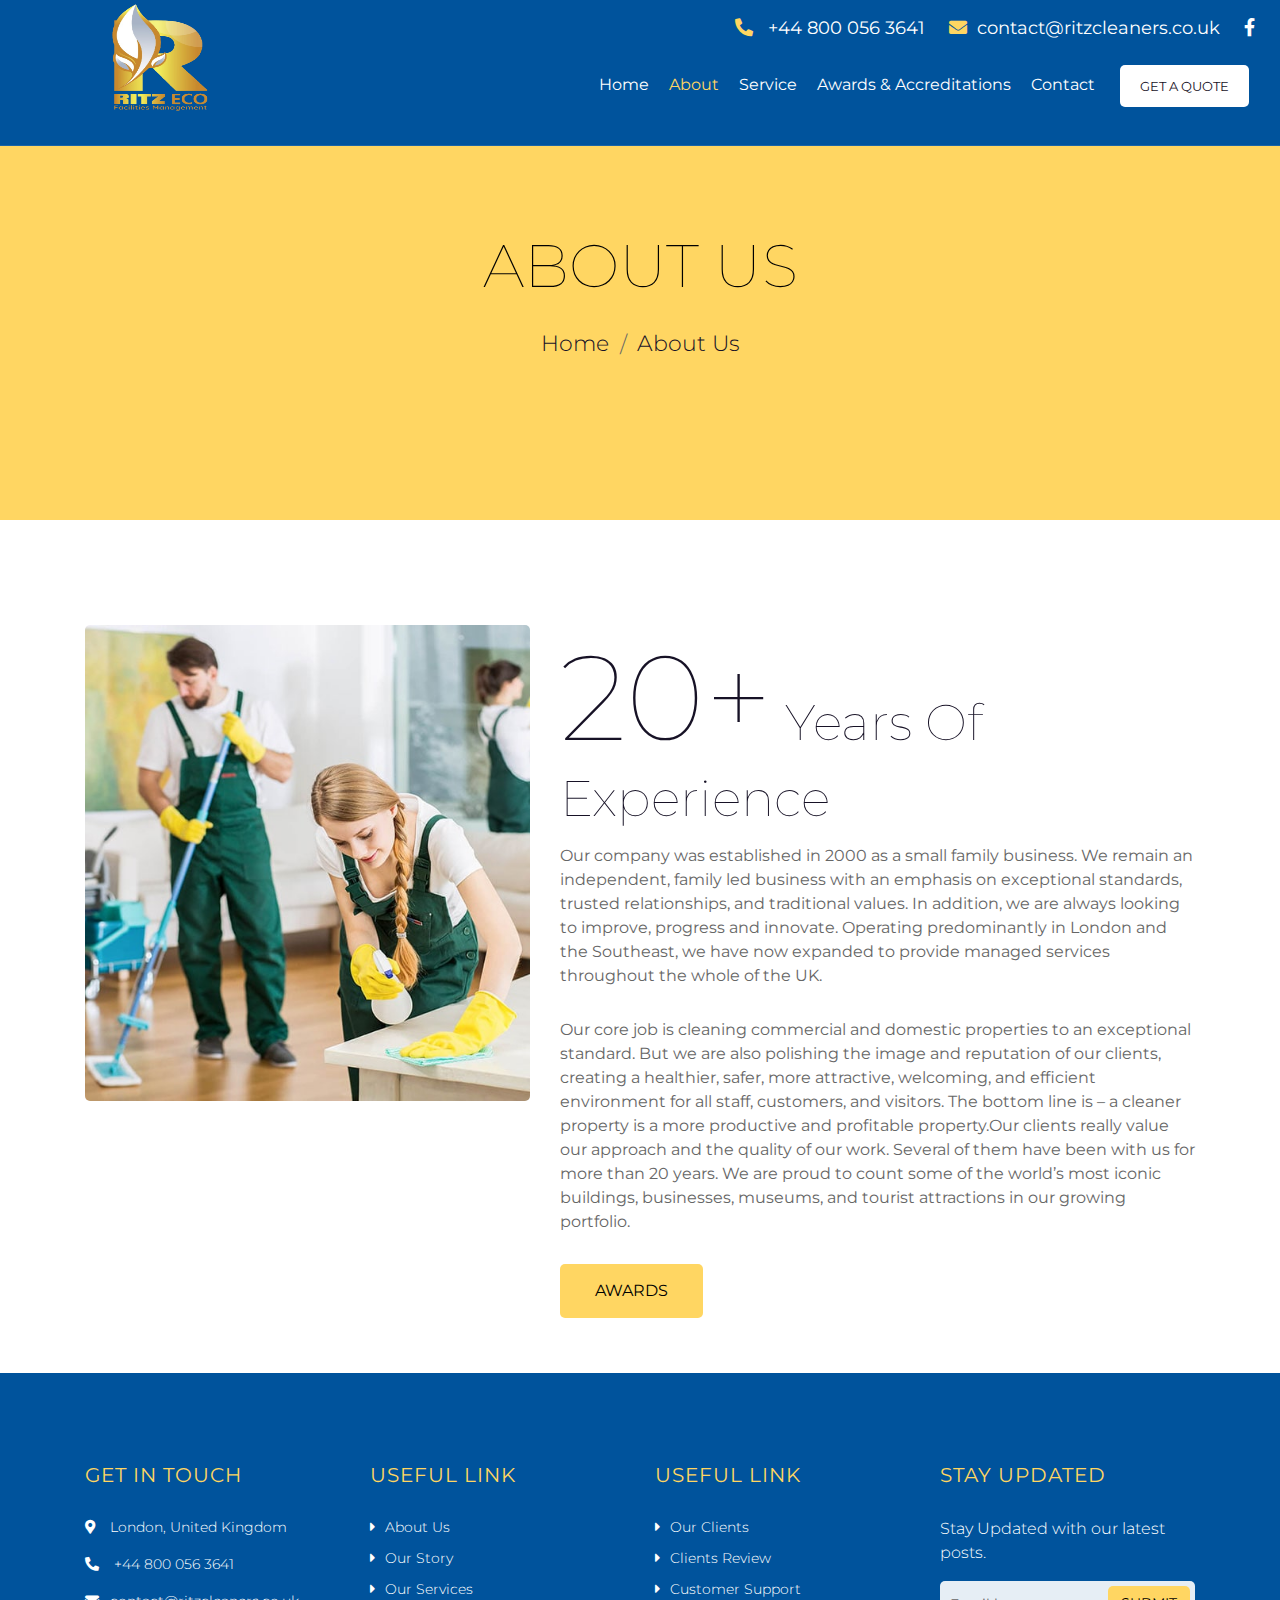
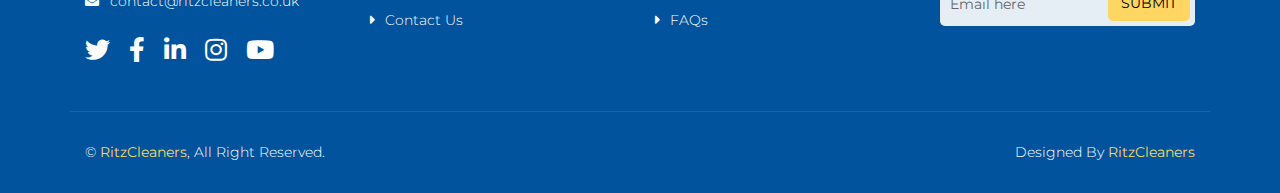
<file: about.html>
<!DOCTYPE html>
<html lang="en">
    <head>
        <meta charset="utf-8">
        <title>CleanMe - Cleaning Company Website Template</title>
        <meta content="width=device-width, initial-scale=1.0" name="viewport">
        <meta content="Cleaning Company Website Template" name="keywords">
        <meta content="Cleaning Company Website Template" name="description">

        <!-- Favicon -->
        <link href="img/favicon.ico" rel="icon">

        <!-- Google Font -->
        <link href="https://fonts.googleapis.com/css2?family=Montserrat:wght@100;300;400&display=swap" rel="stylesheet">
        
        <!-- CSS Libraries -->
        <link href="https://stackpath.bootstrapcdn.com/bootstrap/4.4.1/css/bootstrap.min.css" rel="stylesheet">
        <link href="https://cdnjs.cloudflare.com/ajax/libs/font-awesome/5.10.0/css/all.min.css" rel="stylesheet">
        <link href="lib/owlcarousel/assets/owl.carousel.min.css" rel="stylesheet">
        <link href="lib/lightbox/css/lightbox.min.css" rel="stylesheet">

        <!-- Template Stylesheet -->
        <link href="css/style.css" rel="stylesheet">
    </head>

    <body>
        <div class="wrapper">
            <!-- Header Start -->
            <div class="header">
                <div class="container-fluid">
                    <div class="header-top row align-items-center">
                        <div class="col-lg-3">
                            <div class="brand">
                                <a href="index.html">
                                    
                                  <img src="img/Logo-Print.png" alt="Logo">
                                </a>
                            </div>
                        </div>
                        <div class="col-lg-9">
                            <div class="topbar">
                                <div class="topbar-col">
                                    <a href="tel:
                                    +44 800 056 3641"><i class="fa fa-phone-alt"></i>
                                    +44 800 056 3641</a>
                                </div>
                                <div class="topbar-col">
                                    <a href="mailto:contact@ritzcleaners.co.uk"><i class="fa fa-envelope"></i>contact@ritzcleaners.co.uk</a>
                                </div>
                                <div class="topbar-col">
                                    <div class="topbar-social">
                                    <a href="https://www.facebook.com/ritzcleanerslondon"><i class="fab fa-facebook-f"></i></a>
                                    </div>
                                </div>
                            </div>
                            <div class="navbar navbar-expand-lg bg-light navbar-light">
                                <a href="#" class="navbar-brand">MENU</a>
                                <button type="button" class="navbar-toggler" data-toggle="collapse" data-target="#navbarCollapse">
                                    <span class="navbar-toggler-icon"></span>
                                </button>

                                <div class="collapse navbar-collapse justify-content-between" id="navbarCollapse">
                                    <div class="navbar-nav ml-auto">
                                        <a href="index.html" class="nav-item nav-link">Home</a>
                                        <a href="about.html" class="nav-item nav-link active">About</a>
                                        <a href="service.html" class="nav-item nav-link">Service</a>
                                        <a href="awards.html" class="nav-item nav-link">Awards & Accreditations</a>

                                        <a href="contact.html" class="nav-item nav-link">Contact</a>
                                        <a href="index.html" class="btn">Get A Quote</a>
                                    </div>
                                </div>
                            </div>
                        </div>
                    </div>
                </div>
            </div>
            <!-- Header End -->
            
            
            <!-- Page Header Start -->
            <div class="page-header">
                <div class="container">
                    <div class="row">
                        <div class="col-12">
                            <h2>About Us</h2>
                        </div>
                        <div class="col-12">
                            <a href="index.html">Home</a>
                            <a href="">About Us</a>
                        </div>
                    </div>
                </div>
            </div>
            <!-- Page Header End -->


            <!-- About Start -->
            <div class="about">
                <div class="container">
                    <div class="row">
                        <div class="col-lg-5 col-md-6">
                            <div class="about-img">
                                <img src="img/about.jpg" alt="Image">
                            </div>
                        </div>
                        <div class="col-lg-7 col-md-6">
                            <div class="about-text">
                                <h2><span>20+</span> Years Of Experience</h2>
                                <p>
                                    Our company was established in 2000 as a small family business. We remain an independent, family led business with an emphasis on exceptional standards, trusted relationships, and traditional values. In addition, we are always looking to improve, progress and innovate. Operating predominantly in London and the Southeast, we have now expanded to provide managed services throughout the whole of the UK.                                </p>
                                <p>
                                    Our core job is cleaning commercial and domestic properties to an exceptional standard. But we are also polishing the image and reputation of our clients, creating a healthier, safer, more attractive, welcoming, and efficient environment for all staff, customers, and visitors. The bottom line is – a cleaner property is a more productive and profitable property.Our clients really value our approach and the quality of our work. Several of them have been with us for more than 20 years. We are proud to count some of the world’s most iconic buildings, businesses, museums, and tourist attractions in our growing portfolio.                                </p>
                                <a   class="btn" href="awards.html">Awards</a>
                            </div>
                        </div>
                    </div>
                </div>
            </div>
            <!-- About End -->




            <!-- Footer Start -->
            <div class="footer">
                <div class="container">
                    <div class="row">
                        <div class="col-md-6 col-lg-3">
                            <div class="footer-contact">
                                <h2>Get In Touch</h2>
                                <p><i class="fa fa-map-marker-alt"></i>London, United Kingdom</p>
                                <p><i class="fa fa-phone-alt"></i>
                                    +44 800 056 3641</p>
                                <p><i class="fa fa-envelope"></i>contact@ritzcleaners.co.uk</p>
                                <div class="footer-social">
                                    <a href="https://twitter.com/"><i class="fab fa-twitter"></i></a>
                                    <a href="https://www.facebook.com/ritzcleanerslondon"><i class="fab fa-facebook-f"></i></a>
                                    <a href="https://linkedin.com/"><i class="fab fa-linkedin-in"></i></a>
                                    <a href="https://instagram.com/"><i class="fab fa-instagram"></i></a>
                                    <a href="https://www.youtube.com/"><i class="fab fa-youtube"></i></a>
                                </div>
                            </div>
                        </div>
                        <div class="col-md-6 col-lg-3">
                            <div class="footer-link">
                                <h2>Useful Link</h2>
                                <a href="about.html">About Us</a>
                                <a href="about.html">Our Story</a>
                                <a href="service.html">Our Services</a>
                                <a href="contact.html">Contact Us</a>
                            </div>
                        </div>
                        <div class="col-md-6 col-lg-3">
                            <div class="footer-link">
                                <h2>Useful Link</h2>
                                <a href="index.html#trustedClients">Our Clients</a>
                                <a href="index.html#testimonialclients">Clients Review</a>
                                <a href="contact.html">Customer Support</a>
                                <a href="">FAQs</a>
                            </div>
                        </div>
                        <div class="col-md-6 col-lg-3">
                            <div class="footer-form">
                                <h2>Stay Updated</h2>
                                <p>
                                    Stay Updated with our latest posts.
                                </p>
                                <input class="form-control" placeholder="Email here">
                                <button class="btn">Submit</button>
                            </div>
                        </div>
                    </div>
                </div>

                <div class="container copyright">
                    <div class="row">
                        <div class="col-md-6">
                            <p>&copy; <a href="https://www.facebook.com/ritzcleanerslondon">RitzCleaners</a>, All Right Reserved.</p>
                        </div>
                        <div class="col-md-6">
                            <p>Designed By <a href="https://www.facebook.com/ritzcleanerslondon">RitzCleaners</a></p>
                        </div>
                    </div>
                </div>
            <!-- Footer End -->
            
            <a href="#" class="back-to-top"><i class="fa fa-chevron-up"></i></a>
        </div>

        <!-- JavaScript Libraries -->
        <script src="https://code.jquery.com/jquery-3.4.1.min.js"></script>
        <script src="https://stackpath.bootstrapcdn.com/bootstrap/4.4.1/js/bootstrap.bundle.min.js"></script>
        <script src="lib/easing/easing.min.js"></script>
        <script src="lib/owlcarousel/owl.carousel.min.js"></script>
        <script src="lib/isotope/isotope.pkgd.min.js"></script>
        <script src="lib/lightbox/js/lightbox.min.js"></script>

        <!-- Template Javascript -->
        <script src="js/main.js"></script>
    </body>
</html>
</file>
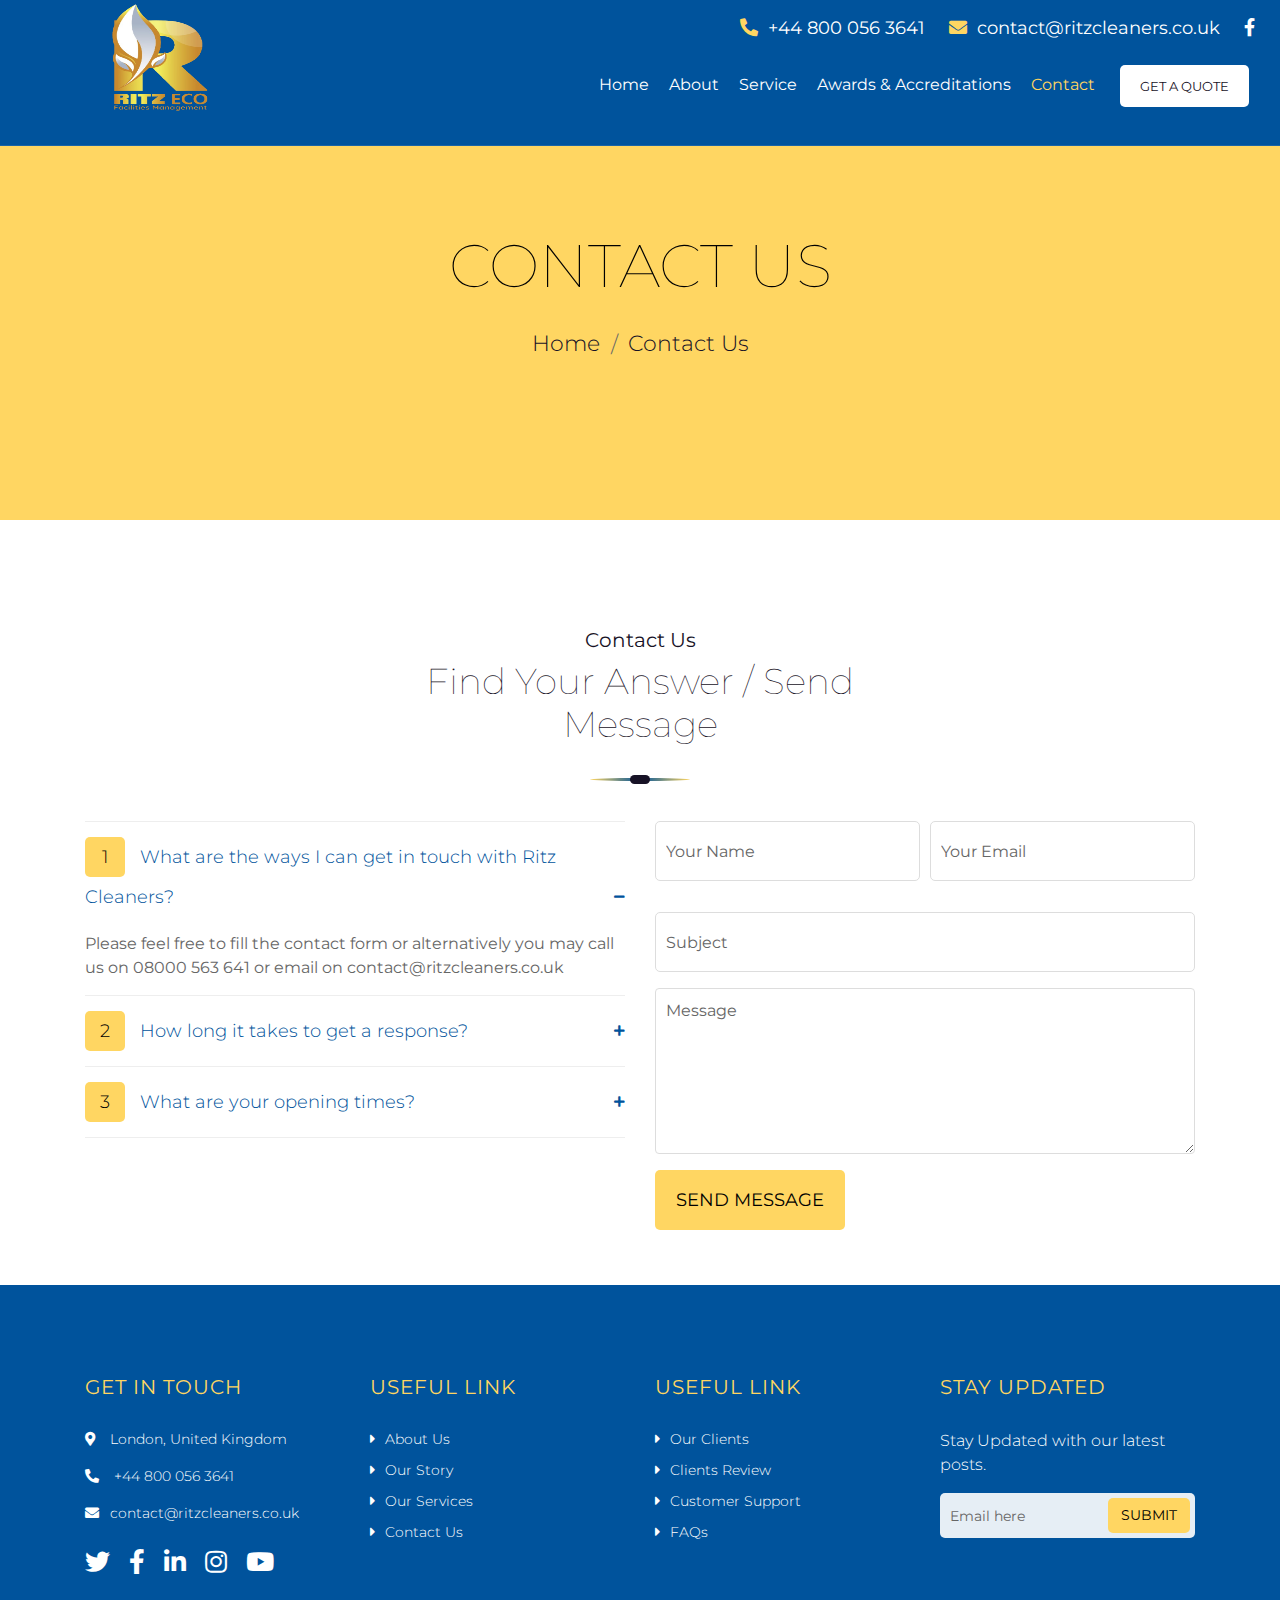
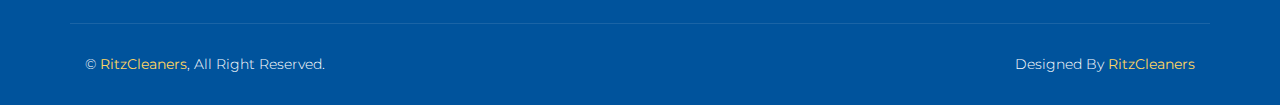
<file: contact.html>
<!DOCTYPE html>
<html lang="en">
    <head>
        <meta charset="utf-8">
        <title>CleanMe - Cleaning Company Website Template</title>
        <meta content="width=device-width, initial-scale=1.0" name="viewport">
        <meta content="Cleaning Company Website Template" name="keywords">
        <meta content="Cleaning Company Website Template" name="description">

        <!-- Favicon -->
        <link href="img/favicon.ico" rel="icon">

        <!-- Google Font -->
        <link href="https://fonts.googleapis.com/css2?family=Montserrat:wght@100;300;400&display=swap" rel="stylesheet">
        
        <!-- CSS Libraries -->
        <link href="https://stackpath.bootstrapcdn.com/bootstrap/4.4.1/css/bootstrap.min.css" rel="stylesheet">
        <link href="https://cdnjs.cloudflare.com/ajax/libs/font-awesome/5.10.0/css/all.min.css" rel="stylesheet">
        <link href="lib/owlcarousel/assets/owl.carousel.min.css" rel="stylesheet">
        <link href="lib/lightbox/css/lightbox.min.css" rel="stylesheet">

        <!-- Template Stylesheet -->
        <link href="css/style.css" rel="stylesheet">
    </head>

    <body>
        <div class="wrapper">
            <!-- Header Start -->
            <div class="header">
                <div class="container-fluid">
                    <div class="header-top row align-items-center">
                        <div class="col-lg-3">
                            <div class="brand">
                                <a href="index.html">
                                    
                                  <img src="img/Logo-Print.png" alt="Logo">
                                </a>
                            </div>
                        </div>
                        <div class="col-lg-9">
                            <div class="topbar">
                                <div class="topbar-col">
                                    <a href="tel:+44 800 056 3641"><i class="fa fa-phone-alt"></i>+44 800 056 3641</a>
                                </div>
                                <div class="topbar-col">
                                    <a href="mailto:contact@ritzcleaners.co.uk"><i class="fa fa-envelope"></i>contact@ritzcleaners.co.uk</a>
                                </div>
                                <div class="topbar-col">
                                    <div class="topbar-social">
                                        <a href="https://www.facebook.com/ritzcleanerslondon"><i class="fab fa-facebook-f"></i></a>
                                    </div>
                                </div>
                            </div>
                            <div class="navbar navbar-expand-lg bg-light navbar-light">
                                <a href="#" class="navbar-brand">MENU</a>
                                <button type="button" class="navbar-toggler" data-toggle="collapse" data-target="#navbarCollapse">
                                    <span class="navbar-toggler-icon"></span>
                                </button>

                                <div class="collapse navbar-collapse justify-content-between" id="navbarCollapse">
                                    <div class="navbar-nav ml-auto">
                                        <a href="index.html" class="nav-item nav-link">Home</a>
                                        <a href="about.html" class="nav-item nav-link">About</a>
                                        <a href="service.html" class="nav-item nav-link">Service</a>
                                        <a href="awards.html" class="nav-item nav-link">Awards & Accreditations</a>
                                        <a href="contact.html" class="nav-item nav-link active">Contact</a>
                                        
                                        <a href="index.html" class="btn">Get A Quote</a>
                                    </div>
                                </div>
                            </div>
                        </div>
                    </div>
                </div>
            </div>
            <!-- Header End -->
            
            
            <!-- Page Header Start -->
            <div class="page-header">
                <div class="container">
                    <div class="row">
                        <div class="col-12">
                            <h2>Contact Us</h2>
                        </div>
                        <div class="col-12">
                            <a href="index.html">Home</a>
                            <a href="">Contact Us</a>
                        </div>
                    </div>
                </div>
            </div>
            <!-- Page Header End -->


            <!-- Contact Start -->
            <div class="contact">
                <div class="container">
                    <div class="section-header">
                        <p>Contact Us</p>
                        <h2>Find Your Answer / Send Message</h2>
                    </div>
                    <div class="row">
                        <div class="col-md-6">
                            <div class="faqs">
                                <div id="accordion">
                                    <div class="card">
                                        <div class="card-header">
                                            <a class="card-link collapsed" data-toggle="collapse" href="#collapseOne" aria-expanded="true">
                                                <span>1</span> What are the ways I can get in touch with Ritz Cleaners?

                                            </a>
                                        </div>
                                        <div id="collapseOne" class="collapse show" data-parent="#accordion">
                                            <div class="card-body">
                                                Please feel free to fill the contact form or alternatively you may call us on 08000 563 641 or email on contact@ritzcleaners.co.uk                                            </div>
                                        </div>
                                    </div>
                                    <div class="card">
                                        <div class="card-header">
                                            <a class="card-link" data-toggle="collapse" href="#collapseTwo">
                                                <span>2</span> How long it takes to get a response?
                                            </a>
                                        </div>
                                        <div id="collapseTwo" class="collapse" data-parent="#accordion">
                                            <div class="card-body">
                                                Our phone lines are 24/7, e-mails and web quires will be answered within 5 min                                            </div>
                                        </div>
                                    </div>
                                    <div class="card">
                                        <div class="card-header">
                                            <a class="card-link" data-toggle="collapse" href="#collapseThree">
                                                <span>3</span> What are your opening times?
                                            </a>
                                        </div>
                                        <div id="collapseThree" class="collapse" data-parent="#accordion">
                                            <div class="card-body">
                                                We are open 24 / 7 - 365 days a year                                            </div>
                                        </div>
                                    </div>
                                </div>
                            </div>
                        </div>
                        <div class="col-md-6">
                            <div class="contact-form">
                                <form action="send_email.php" method="POST">
                                    <div class="form-row">
                                        <div class="form-group col-md-6">
                                            <input type="text" name="name" class="form-control" placeholder="Your Name" required="required" />
                                        </div>
                                        <div class="form-group col-md-6">
                                            <input type="email" name="email" class="form-control" placeholder="Your Email" required="required" />
                                        </div>
                                    </div>
                                    <div class="form-group">
                                        <input type="text" name="subject" class="form-control" placeholder="Subject" required="required" />
                                    </div>
                                    <div class="form-group">
                                        <textarea class="form-control" name="Message" rows="6" placeholder="Message" required="required" ></textarea>
                                    </div>
                                    <div><button class="btn" type="submit">Send Message</button></div>
                                </form>
                            </div>
                        </div>
                    </div>
                </div>
            </div>
            <!-- Contact End -->


            <!-- Footer Start -->
            <div class="footer">
                <div class="container">
                    <div class="row">
                        <div class="col-md-6 col-lg-3">
                            <div class="footer-contact">
                                <h2>Get In Touch</h2>
                                <p><i class="fa fa-map-marker-alt"></i>London, United Kingdom</p>
                                <p><i class="fa fa-phone-alt"></i>
                                    +44 800 056 3641</p>
                                <p><i class="fa fa-envelope"></i>contact@ritzcleaners.co.uk</p>
                                <div class="footer-social">
                                    <a href="https://twitter.com/"><i class="fab fa-twitter"></i></a>
                                    <a href="https://www.facebook.com/ritzcleanerslondon"><i class="fab fa-facebook-f"></i></a>
                                    <a href="https://linkedin.com/"><i class="fab fa-linkedin-in"></i></a>
                                    <a href="https://instagram.com/"><i class="fab fa-instagram"></i></a>
                                    <a href="https://www.youtube.com/"><i class="fab fa-youtube"></i></a>
                                </div>
                            </div>
                        </div>
                        <div class="col-md-6 col-lg-3">
                            <div class="footer-link">
                                <h2>Useful Link</h2>
                                <a href="about.html">About Us</a>
                                <a href="about.html">Our Story</a>
                                <a href="service.html">Our Services</a>
                                <a href="contact.html">Contact Us</a>
                            </div>
                        </div>
                        <div class="col-md-6 col-lg-3">
                            <div class="footer-link">
                                <h2>Useful Link</h2>
                                <a href="index.html#trustedClients">Our Clients</a>
                                <a href="index.html#testimonialclients">Clients Review</a>
                                <a href="contact.html">Customer Support</a>
                                <a href="">FAQs</a>
                            </div>
                        </div>
                        <div class="col-md-6 col-lg-3">
                            <div class="footer-form">
                                <h2>Stay Updated</h2>
                                <p>
                                    Stay Updated with our latest posts.
                                </p>
                                <input class="form-control" placeholder="Email here">
                                <button class="btn">Submit</button>
                            </div>
                        </div>
                    </div>
                </div>
          
                <div class="container copyright">
                    <div class="row">
                        <div class="col-md-6">
                            <p>&copy; <a href="https://www.facebook.com/ritzcleanerslondon">RitzCleaners</a>, All Right Reserved.</p>
                        </div>
                        <div class="col-md-6">
                            <p>Designed By <a href="https://www.facebook.com/ritzcleanerslondon">RitzCleaners</a></p>
                        </div>
                    </div>
                </div>
            </div>
            <!-- Footer End -->
            
            <a href="#" class="back-to-top"><i class="fa fa-chevron-up"></i></a>
        </div>

        <!-- JavaScript Libraries -->
        <script src="https://code.jquery.com/jquery-3.4.1.min.js"></script>
        <script src="https://stackpath.bootstrapcdn.com/bootstrap/4.4.1/js/bootstrap.bundle.min.js"></script>
        <script src="lib/easing/easing.min.js"></script>
        <script src="lib/owlcarousel/owl.carousel.min.js"></script>
        <script src="lib/isotope/isotope.pkgd.min.js"></script>
        <script src="lib/lightbox/js/lightbox.min.js"></script>

        <!-- Template Javascript -->
        <script src="js/main.js"></script>
    </body>
</html>
</file>
<file: css/style.css>
/*******************************/
/********* General CSS *********/
/*******************************/

@import url('https://fonts.googleapis.com/css2?family=Montserrat:wght@400;600&display=swap');

* {
    margin: 0;
    padding: 0;
    box-sizing: border-box;
}
html {
    scroll-behavior: smooth;
}
body {
    color: #666666; /* Text color */
    background: #ffffff; /* Background color */
    font-family: 'Montserrat', sans-serif; /* Font family */
    font-weight: 400; /* Font weight */
    padding-top: 70px; /* Added top padding to accommodate fixed header */
    margin-top: 0; /* Ensures no additional space above the body */
    scroll-behavior: smooth;

}



h1,
h2, 
h3, 
h4,
h5, 
h6 {
    font-weight: 100;
}

a {
    color: #454545;
    transition: .3s;
}

a:hover,
a:active,
a:focus {
    color: #333333;
    outline: none;
    text-decoration: none;
}

.btn:focus {
    box-shadow: none;
}

.wrapper {
    position: relative;
    width: 100%;
    margin: 0 auto;
    background: #ffffff;
}

.back-to-top {
    position: fixed;
    display: none;
    background: #FFD662;
    color: #000000;
    width: 44px;
    height: 44px;
    text-align: center;
    line-height: 1;
    font-size: 22px;
    border-radius: 5px;
    right: 15px;
    bottom: 15px;
    transition: background 0.5s;
    z-index: 9;
}

.back-to-top:hover {
    color: #ffffff;
    background: #00539C;
}

.back-to-top i {
    padding-top: 10px;
}


/*******************************/
/********** Header CSS *********/
/*******************************/
.header.scrolled {
    padding-top: 0px; /* Smaller padding */
    background: rgba(23, 18, 38, 0.8); /* Transparency */
    transition: padding 0.3s ease-in-out, background 0.3s ease-in-out; /* Smooth transition */
}

.header .brand img.scrolled {
    height: 120px; /* Smaller logo */
    width: 90px;
    transition: height 0.3s ease-in-out; /* Smooth transition for the logo */
}
.header {


    position: fixed; /* Changed from relative to fixed */
    width: 100%;
    background: #00539C;
    top: 0; /* Added to fix at the top */
    left: 0; /* Added to align left */
    right: 0; /* Added to align right */
    z-index: 1000; /* Ensure it's above other content */
    padding-top: 0px; /* Smaller padding */
}




.header .header-top {
    padding-bottom: 15px;
    border-bottom: 1px solid rgba(255, 255, 255, .1);
}

.header .brand {
    display: flex;
    justify-content: center;
    align-items: center;
    margin-bottom: 0px;
}

.header .brand img {
    width: auto;
    height: 130px;
    width: 100px;
    transition: height 0.3s ease-in-out; /* Adjust this value to fit your logo's height */
}

.header .topbar {
    position: relative;
    text-align: right;
}

.header .topbar .topbar-col {
    display: inline-block;
    padding: 0 10px;
    margin-bottom: 15px;
}

.header .topbar-col a {
    color: #ffffff;
    font-size: 18px;
}

.header .topbar-col a i {
    margin-right: 10px;
    color: #FFD662;
}

.header .topbar-social {
    position: relative;
}

.header .topbar-social a {
    display: inline-block;
}

.header .topbar-social a i {
    margin-right: 10px;
    font-size: 18px;
    color: #ffffff;
}

.header .topbar-social a:last-child i {
    margin: 0;
}

.header .topbar-social a:hover i {
    color: #FFD662;
}

.header .dropdown-menu {
    margin-top: 0;
    border: 0;
    border-radius: 5px;
    background: #eeeeee;
}

.header .dropdown-menu a.active {
    color: #FFD662;
}

@media (min-width: 992px) {
    .header .navbar {
        background: transparent !important;
    }
    
    .header .navbar-brand {
        display: none;
    }
    
    .header .navbar-light a.nav-link,
    .header .navbar-light .show > .nav-link {
        position: relative;
        padding: 8px 10px;
        color: #ffffff;
        font-size: 16px;
        z-index: 1;
    }
    
    .header .navbar-light a.nav-link:hover,
    .header .navbar-light a.nav-link.active {
        color: #FFD662;
    }
}



.header .navbar .btn {
    position: relative;
    margin-left: 15px;
    padding: 12px 20px 10px 20px;
    font-size: 13px;
    text-transform: uppercase;
    color: #171226;
    border: none;
    border-radius: 5px;
    background: #ffffff;
    transition: .3s;
}

.header .navbar .btn:hover {
    color: #000000;
    background: #FFD662;
}

.header .navbar .btn i {
    font-size: 16px;
    margin-right: 8px;
}
.hero-section {
    background: url('https://www.ipserv.co.uk/wp-content/uploads/2021/06/IPB44-Web-1080x675.jpg') no-repeat center center;
    background-size: cover;
    padding: 350px 0;
    color: #fff;
    position: relative;
    text-align: left;
}

/* Overlay for text readability */
.hero-section::before {
    content: '';
    position: absolute;
    top: 0;
    right: 0;
    bottom: 0;
    left: 0;
    background: rgba(0, 0, 0, 0.6); /* Dark overlay for text readability */
    z-index: 1;
}

/* Content container positioning */
.hero-section .container {
    position: relative;
    z-index: 2;
}

/* Styling for headings, paragraphs, and buttons */
.hero-section h1 {
    font-size: 2.5rem;
    font-weight: bold;
    opacity: 0;
    transform: translateY(-20px);
    animation: fadeInUp 1s 0.5s forwards;
}

.hero-section p {
    font-size: 1rem;
    margin-bottom: 2rem;
    opacity: 0;
    transform: translateY(-20px);
    animation: fadeInUp 1s 0.7s forwards;
}

.btn-modern {
    background-color: #28a745;
    border: none;
    padding: 0.75rem 1.5rem;
    color: #fff;
    border-radius: 0.3rem;
    transition: all 0.3s ease;
    opacity: 0;
    transform: translateY(-20px);
    animation: fadeInUp 1s 0.9s forwards;
}

/* Animation keyframes */
@keyframes fadeInUp {
    to {
        opacity: 1;
        transform: translateY(0);
    }
}

.quote-form {
    background: rgba(255, 255, 255, 0.8); /* Semi-transparent background */
    padding: 20px;
    border-radius: 8px;
    box-shadow: 0 4px 8px rgba(0, 0, 0, 0.1); /* Subtle shadow for depth */
    margin-top: 0; /* Remove top margin as it will be on top */
}

.quote-form h2 {
    color: #333;
    margin-bottom: 15px;
}

.form-control {
    background: rgba(255, 255, 255, 0.9); /* Slightly more opaque than form background */
    border: 1px solid #ddd;
    border-radius: 4px;
    padding: 10px;
    margin-bottom: 15px;
}

.form-control::placeholder {
    color: #666;
}

.btn-primary {
    width: 100%;
    padding: 10px;
    border: none;
    background-color: #28a745;
    color: #fff;
    border-radius: 4px;
    cursor: pointer;
    transition: background-color 0.3s ease;
}

.btn-primary:hover {
    background-color: #218838; /* Darken button on hover */
    }
    @media (max-width: 992px) {
        .quote-form {
        margin-top: 20px;
        }
        }




/* Responsive adjustments for the hero section */
@media (max-width: 992px) {
    .hero-section {
        padding: 80px 20px; /* Adjust padding and add horizontal padding */
    }
    .hero-section h1 {
        font-size: 30px; /* Adjust font size for medium devices */
    }
}

@media (max-width: 768px) {
    .hero-section {
        padding: 60px 15px; /* Adjust padding for smaller devices */
    }
    .hero-section h1 {
        font-size: 28px; /* Adjust font size for small devices */
    }
    .hero-section p {
        font-size: 16px; /* Adjust paragraph font size for small devices */
    }
}

@media (max-width: 576px) {
    .hero-section {
        padding: 40px 10px; /* Adjust padding for extra small devices */
    }
    .hero-section h1 {
        font-size: 24px; /* Further adjust font size for extra small devices */
    }
    .hero-section p {
        font-size: 14px; /* Further adjust paragraph font size for extra small devices */
    }
}

@media (max-width: 768px) {
    /* Adjust this value to match the height of your mobile header */
    body {
        padding-top: 250px; /* For example, if the mobile header is 120px high */
    }

    .hero-section {
        /* Add more top padding to the hero section to ensure it starts below the header */
        padding-top: 250px;
    }
}


.fixed-review-summary {
    position: fixed; /* Keeps the review summary fixed on the screen */
    bottom: 10px; /* Distance from the bottom of the screen */
    left: 10px; /* Distance from the right of the screen for a more modern look */
    background-color: #2C3E50; /* Dark background for contrast */
    color: #FFFFFF; /* White text for readability */
    padding: 10px 15px;
    border-radius: 5px; /* Rounded corners for a modern look */
    font-family: 'Arial', sans-serif;
    z-index: 1000;
    transition: transform 0.3s ease; /* Smooth transition for hover effect */
    box-shadow: 0 2px 5px rgba(0,0,0,0.2); /* Subtle shadow for depth */
}

.fixed-review-summary a {
    text-decoration: none;
    color: inherit;
    display: flex;
    align-items: center; /* Aligns items horizontally */
}

.fixed-review-summary .stars {
    color: #FFD700; /* Gold color for stars */
    margin-right: 8px; /* Spacing between stars and score */
}

.fixed-review-summary .score {
    font-weight: bold;
    margin-right: 4px; /* Spacing between score and review-count */
}

.fixed-review-summary .review-count {
    text-transform: uppercase; /* Capitalized label for a modern look */
    font-size: 0.9em; /* Slightly smaller font size for the label */
}

/* Hover effect */
.fixed-review-summary:hover {
    transform: scale(1.05); /* Slightly enlarges the button on hover */
}







@media (max-width: 480px) {
    .header {
        padding-top: 10px;
        padding-bottom: 10px;
    }
    .header .container-fluid {
        padding-left: 10px;
        padding-right: 10px;
    }

    .header.home {
        padding-top: 10px; /* Adjusted padding for the home header on phones */
    }

    .header .brand img {
        max-width: 80px; /* Even smaller logo for very small devices */
    }


}
@media (max-width: 480px) {
    .container-fluid {
        padding: 0 10px; /* Add some padding to the sides for better spacing */
    }
}



@media (max-width: 768px) {
    /* Adjust the header padding for mobile devices */
    .header {
        padding-top: 10px;
        padding-bottom: 10px;
    }
    .header .container-fluid {
        padding-left: 10px;
        padding-right: 10px;
    }

    .header .topbar-col {
        display: block; /* Adjust layout for topbar columns on phones */
        padding: 5px 0; /* Adjust padding for topbar columns on phones */
        margin-bottom: 5px; /* Add space between topbar columns on phones */
    }
    

    /* Adjust the logo size for mobile devices */
    .header .brand img {
        max-width: 100px; /* Smaller logo for mobile devices */
    }

    /* Adjust the menu button size if you have one */
    .header .navbar-toggler {
        font-size: 24px; /* Larger icon for better touch */
    }

    /* Adjust the dropdown menu styling for mobile */
 
    /* Style adjustments for the navigation links */
    .header .navbar-light a.nav-link {
        font-size: 14px; /* Smaller font size for nav links */
        padding: 8px 5px; /* Adjust padding for nav links */
    }

    /* Style adjustments for the contact info */
    .header .topbar-col a {
        font-size: 16px; /* Smaller font size for contact links */
    }
}
/*******************************/
/******* Page Header CSS *******/
/*******************************/
.page-header {
    position: relative;
    margin-bottom: 60px;
    padding: 160px 0px;
    text-align: center;
    background: #FFD662;
}

.page-header h2 {
    color: #000000;
    font-size: 60px;
    font-weight: 100;
    text-transform: uppercase;
    margin-bottom: 25px;
}

.page-header a {
    position: relative;
    padding: 0 12px;
    font-size: 22px;
    font-weight: 300;
    color: #171226;
}

.page-header a:hover {
    color: #000000;
}

.page-header a::after {
    position: absolute;
    content: "/";
    width: 8px;
    height: 8px;
    top: -2px;
    right: -7px;
    text-align: center;
    color: #666666;
}

.page-header a:last-child::after {
    display: none;
}

@media (max-width: 80px) {
    .page-header {
        padding: 0px; /* Adjusted padding for tablet screens */
    }
    .page-header h2 {
        font-size: 48px; /* Smaller font size for tablet screens */
    }
    .page-header a {
        font-size: 20px; /* Slightly smaller font size for links */
    }
}

/* Responsive styles for mobile devices */
@media (max-width: 80px) {
    .page-header {
        padding-top: 0px; /* Reduced padding for mobile screens */
    }
    .page-header h2 {
        font-size: 36px; /* Smaller font size for mobile screens */
        line-height: 1.2; /* Adjust line height for better readability */
        margin-bottom: 20px; /* Adjust spacing */
    }
    .page-header a {
        font-size: 18px; /* Smaller font size for links */
    }
}

/* Even smaller devices */
@media (max-width: 280px) {
    .page-header {
        padding: 0px; /* Further reduced padding for small mobile screens */
    }
    .page-header h2 {
        font-size: 30px; /* Reduced font size for h2 on very small screens */
        margin-bottom: 10px; /* Reduced bottom margin for h2 */
    }
    .page-header a {
        font-size: 16px; /* Further reduce the font size for links */
    }
    .page-header a::after {
        right: -10px; /* Adjusted right position of slash for smaller font size */
    }
}



/*******************************/
/******* Section Header ********/
/*******************************/
.section-header {
    position: relative;
    width: 100%;
    max-width: 550px;
    text-align: center;
    margin: 0 auto;
    margin-bottom: 60px;
    padding-bottom: 15px;
}

.section-header::before {
    position: absolute;
    content: "";
    width: 100px;
    height: 3px;
    left: calc(50% - 50px);
    bottom: 0;
    background: linear-gradient(to left, #FFD662, #00539C, #FFD662);
    border-radius: 100%;
}

.section-header::after {
    position: absolute;
    content: "";
    width: 20px;
    height: 9px;
    left: calc(50% - 10px);
    bottom: -3px;
    background: #171226;
    border-radius: 5px;
}

.section-header p {
    margin-bottom: 10px;
    font-size: 20px;
}

.section-header h2 {
    color: #171226;
    font-size: 50px;
    font-weight: 100;
}

.section-header.left {
    text-align: left;
}

.section-header.left::before {
    width: 60px;
    left: 0;
    background: linear-gradient(to left, #FFD662, #00539C, #00539C);
    border-radius: 0 100% 100% 0;
}

.section-header.left::after {
    left: 0;
    border-radius: 5px;
}


/*******************************/
/********** About CSS **********/
/*******************************/
.about {
    position: relative;
    width: 100%;
    padding: 45px 0;
}

.about .about-img img {
    width: 100%;
    border-radius: 5px;
}

.about .about-text h2 {
    position: relative;
    color: #171226;
    font-size: 50px;
    margin-bottom: 15px;
}

.about .about-text h2 span {
    font-size: 120px;
}

.about .about-text p {
    font-size: 16px;
    margin-bottom: 30px;
}

.about .about-text a.btn {
    padding: 15px 35px;
    font-size: 16px;
    text-transform: uppercase;
    color: #000000;
    border: none;
    border-radius: 5px;
    background: #FFD662;
    transition: .3s;
}

.about .about-text a.btn:hover {
    color: #ffffff;
    background: #00539C;
}

@media (max-width: 767.98px) {
    .about .about-img img {
        margin-bottom: 30px;
    }
}
@media (max-width: 768px) {
    .page-header {
        padding-top: 270px;
        margin-bottom: 10px;
    }
    .page-header h2 {
        padding-top: 20px;
        padding-bottom: 30px;
        font-size: 25px;
        margin-bottom: 0px; /* Adjust the font size for better readability on mobile */
    }
    .about {
        padding-top: 0px;
    }

}



/*******************************/
/********* Service CSS *********/
/*******************************/
.services-section {
    text-align: center;
    margin-bottom: 30px;
}

.section-header p {
    font-size: 20px;
    color: #171226;
    margin-bottom: 5px;
    flex-grow: 1;

}

.service-item img {
    width: 100%; /* makes the image width the same as its container */
    height: 200px; /* set a fixed height, adjust as needed */
    object-fit: cover; /* ensures the image covers the set area, cropping if necessary */
}

.section-header h2 {
    font-size: 36px;
    color: #171226;
    margin-bottom: 20px;
}

.service-wrapper {
    overflow-x: auto;
    white-space: nowrap;
    padding: 20px 0;
    padding-bottom: 80px;
}

.service-container {
    display: flex; /* changed to flex for better alignment and spacing */
    
}

.service-item {
    position: relative;
    flex: 0 0 calc(25% - 15px); /* Adjusted to account for margin-right */
    max-width: calc(25% - 15px); /* Ensure the item doesn't grow larger */
    text-align: center;
    background: #ffffff;
    border-radius: 5px;
    margin-right: 15px; /* Keep the margin to space out items */
    box-shadow: 0 2px 5px rgba(0,0,0,0.2);
    padding: 15px;
    padding-bottom: 60px;
    white-space: normal;
    display: inline-block;
    vertical-align: top;
}

@media (max-width: 768px) {
    .service-item {
        flex: 0 0 calc(50% - 15px); /* 2 items per row */
        max-width: calc(50% - 15px);
    }
}

/* Media query for even smaller screens */
@media (max-width: 480px) {
    .service-item {
        flex: 0 0 100%; /* 1 item per row */
        max-width: 100%;
        margin-right: 0; /* Remove the margin since it's full width now */
    }
}

/* Hide scrollbar for IE, Edge, and Firefox */




/*******************************/
/********* Feature CSS *********/
/*******************************/
.feature {
    position: relative;
    width: 100%;
    padding: 45px 0 15px 0;
}

.feature .section-header {
    margin-bottom: 30px;
}

.feature a.btn {
    margin-top: 10px;
    padding: 15px 35px;
    font-size: 16px;
    text-transform: uppercase;
    color: #000000;
    border: none;
    border-radius: 5px;
    background: #FFD662;
    transition: .3s;
}

.feature a.btn:hover {
    color: #ffffff;
    background: #00539C;
}

.feature .feature-item {
    margin-bottom: 30px;
}

.feature .feature-item img {
    width: 100%;
    border-radius: 5px;
}

.feature .feature-item h3 {
    margin-bottom: 15px;
    font-size: 22px;
    font-weight: 300;
    color: #171226;
}

.feature .feature-item p {
    margin: 0;
    font-size: 16px;
}

@media (max-width: 767.98px) {
    .feature a.btn {
        margin-bottom: 45px;
    }
}




/*******************************/
/*********** FAQs CSS **********/
/*******************************/
.faqs {
    position: relative;
    width: 100%;
    padding: 45px 0;
}

.faqs .section-header {
    margin-bottom: 30px;
}

.faqs img {
    width: 100%;
    border-radius: 5px;
}

@media(max-width: 767.98px) {
    .faqs img {
        margin-bottom: 30px;
    }
}

.faqs .card {
    margin-bottom: 15px;
    padding-top: 15px;
    border: none;
    border-radius: 0;
    border-top: 1px solid #eeeeee;
}

.faqs .card:last-child {
    margin-bottom: 0;
    padding-bottom: 15px;
    border-bottom: 1px solid #eeeeee;
}

.faqs .card-header {
    padding: 0;
    border: none;
    background: #ffffff;
}

.faqs .card-header a {
    display: block;
    width: 100%;
    color: #00539C;
    font-size: 18px;
    font-weight: 300;
    line-height: 40px;
}

.faqs .card-header a span {
    display: inline-block;
    width: 40px;
    height: 40px;
    margin-right: 10px;
    text-align: center;
    background: #FFD662;
    color: #000000;
    border-radius: 5px;
}

.faqs .card-header [data-toggle="collapse"]:after {
    font-family: 'font Awesome 5 Free';
    content: "\f067";
    float: right;
    color: #00539C;
    font-size: 12px;
    font-weight: 900;
    transition: .3s;
}

.faqs .card-header [data-toggle="collapse"][aria-expanded="true"]:after {
    font-family: 'font Awesome 5 Free';
    content: "\f068";
    float: right;
    color: #00539C;
    font-size: 12px;
    font-weight: 900;
    transition: .3s;
}

.faqs .card-body {
    padding: 15px 0 0 0;
    font-size: 16px;
    border: none;
    background: #ffffff;
}

.faqs a.btn {
    margin-top: 30px;
    padding: 15px 35px;
    font-size: 16px;
    text-transform: uppercase;
    color: #000000;
    border: none;
    border-radius: 5px;
    background: #FFD662;
    transition: .3s;
}

.faqs a.btn:hover {
    color: #ffffff;
    background: #00539C;
}


/*******************************/
/****** Pricing Plan CSS *******/
/*******************************/
.price {
    position: relative;
    padding: 45px 0 15px 0;
}

.price .price-item {
    text-align: center;
    background: #ffffff;
    border-radius: 5px;
    box-shadow: 0 0 30px rgba(0, 0, 0, .1);
    margin-bottom: 30px;
}

.price .price-header {
    padding: 30px 0 50px 0;
    color: #000000;
    background: #FFD662;
    border-radius: 5px 5px 0 0;
}

.price .featured-item .price-header {
    color: #ffffff;
    background: #00539C;
}

.price .price-icon {
    margin-bottom: 15px;
}

.price .price-icon i {
    display: inline-block;
    font-size: 45px;
}

.price .price-title h2 {
    font-size: 24px;
    font-weight: 300;
    letter-spacing: 2px;
}

.price .price-pricing h2 {
    font-size: 60px;
    font-weight: 100;
    margin-left: 15px;
    margin-bottom: 0;
}

.price .price-pricing h2 small {
    position: absolute;
    font-size: 18px;
    font-weight: 300;
    margin-top: 16px;
    margin-left: -15px;
}

.price .price-body {
    padding: 20px 0;
    background: #ffffff;
    border-radius: 25px 30px 0 0;
    margin-top: -30px;
}

.price .price-des ul {
    margin: 0;
    padding: 0;
    list-style: none;
}

.price .price-des ul li {
    color: #2A293E;
    font-size: 14px;
    font-weight: 300;
    padding: 5px;
    border-bottom: 1px solid #eeeeee;
}

.price .price-des ul li:last-child {
    border: none;
}

.price .price-footer {
    padding-bottom: 30px;
    background: #ffffff;
    border-radius: 0 0 5px 5px;
}


.price .price-action a {
    display: inline-block;
    padding: 10px 25px;
    color: #000000;
    font-size: 14px;
    letter-spacing: 2px;
    background: #FFD662;
    border-radius: 5px;
    transition:  .3s;
}

.price .price-action a i {
    margin-right: 5px;
}

.price .price-action a:hover {
    color: #ffffff;
    background: #00539C;
}

.price .featured-item .price-action a {
    color: #ffffff;
    background: #00539C;
}

.price .featured-item .price-action a:hover {
    color: #000000;
    background: #FFD662;
}


/*******************************/
/********** Newsletter *********/
/*******************************/
.newsletter {
    position: relative;
    margin: 45px 0;
    padding: 60px 0;
    background: #00539C;
}

.newsletter h2 {
    color: #ffffff;
    font-size: 45px;
    font-weight: 100;
    text-transform: uppercase;
}

.newsletter p {
    margin: 0;
    color: #ffffff;
    font-size: 20px;
    font-weight: 300;
}

.newsletter .form {
    position: relative;
}

.newsletter input {
    height: 60px;
    border: none;
    border-radius: 5px;
}

.newsletter .btn {
    position: absolute;
    top: 5px;
    right: 5px;
    height: 50px;
    padding: 10px 20px;
    font-size: 16px;
    font-weight:400;
    text-transform: uppercase;
    color: #000000;
    background: #FFD662;
    border-radius: 5px;
    transition: .3s;
}

.newsletter .btn:hover {
    color: #ffffff;
    background: #00539C;
}


/*******************************/
/******* Testimonial CSS *******/
/*******************************/
.testimonial {
    position: relative;
    padding-top: 45px;
    padding-bottom: 0px;
}

.testimonial .testimonial-item {
    position: relative;
    margin: 0 15px;
    text-align: center;
}

.testimonial .testimonial-img {
    position: relative;
    margin-bottom: 15px;
    z-index: 1;
}

.testimonial .testimonial-item img {
    margin: 0 auto;
    width: 150px;
    border: 15px solid #ffffff;
    border-radius: 100px;
}

.testimonial .testimonial-content {
    position: relative;
    margin-top: -90px;
    padding: 100px 25px 25px 25px;
    text-align: center;
    background: #FFD662;
    border-radius: 5px;
}

.testimonial .testimonial-item p {
    color: #000000;
    font-size: 16px;
    font-weight: 400;
}

.testimonial .testimonial-content h3 {
    color: #000000;
    font-size: 18px;
    font-weight: 400;
    text-transform: uppercase;
    margin-bottom: 5px;
}

.testimonial .testimonial-content h4 {
    font-size: 14px;
    font-weight: 400;
    margin-bottom: 0;
}

.testimonial .owl-nav,
.testimonial .owl-dots {
    margin-top: 15px;
    text-align: center;
}

.testimonial .owl-dot {
    display: inline-block;
    margin: 0 5px;
    width: 12px;
    height: 12px;
    border-radius: 50%;
    background: #FFD662;
}

.testimonial .owl-dot.active {
    background: #00539C;
}


/*******************************/
/*********** Blog CSS **********/
/*******************************/
.blog {
    position: relative;
    width: 100%;
    padding: 45px 0 15px 0;
}

.blog .blog-item {
    position: relative;
    width: 100%;
    border-radius: 5px;
    margin-bottom: 30px;
    background: #ffffff;
    box-shadow: 0 0 30px rgba(0, 0, 0, .1);
}

.blog .blog-item img {
    width: 100%;
    border-radius: 5px 5px 0 0;
}

.blog .blog-item h3 {
    margin: 0;
    padding: 25px 30px 5px 30px;
    font-size: 22px;
    font-weight: 300;
    color: #00539C;
}

.blog .blog-item .meta {
    padding: 0 30px 15px 30px;
}

.blog .blog-item .meta * {
    display: inline-block;
    margin: 0;
    padding: 0;
    font-size: 14px;
    color: #999999;
}

.blog .blog-item .meta i {
    margin: 0 2px 0 10px;
}

.blog .blog-item .meta i:first-child {
    margin-left: 0;
}

.blog .blog-item p {
    padding: 0 30px;
    font-size: 16px;
}

.blog .blog-item a.btn {
    position: relative;
    margin: 5px 30px 30px 30px;
    padding: 10px 20px;
    font-size: 14px;
    text-transform: uppercase;
    color: #000000;
    border: none;
    border-radius: 5px;
    background: #FFD662;
    transition: .3s;
}

.blog .blog-item:hover a.btn {
    color: #ffffff;
    background: #00539C;
}

.blog .blog-item a.btn:hover {
    color: #000000;
    background: #FFD662;
}


/*******************************/
/******* Call to Action ********/
/*******************************/
.call-to-action {
    position: relative;
    margin-bottom: 0px;
    padding: 60px 0;
    background: #00539C;
}

.call-to-action h2 {
    color: #ffffff;
    font-size: 45px;
    font-weight: 100;
    text-transform: uppercase;
}

.call-to-action p {
    margin: 0;
    color: #ffffff;
    font-size: 20px;
    font-weight: 300;
}

.call-to-action a {
    float: right;
    height: 60px;
    padding: 16px 35px 14px 35px;
    font-size: 18px;
    font-weight:400;
    text-transform: uppercase;
    color: #000000;
    background: #FFD662;
    border-radius: 5px;
}

.call-to-action a:hover {
    color: #FFD662;
    background: #ffffff;
}

@media (max-width: 768px) {
    .call-to-action a {
        float: left;
        margin-top: 30px;
    }
}






/*******************************/
/********* Contact CSS *********/
/*******************************/
.contact {
    position: relative;
    width: 100%;
    padding: 45px 0;
}

.contact .faqs {
    padding: 0;
}

@media(max-width: 767.98px) {
    .contact .faqs {
        margin-bottom: 30px;
    }
}

.contact .contact-form input {
    height: 60px;
    border-radius: 5px;
}

.contact .contact-form .btn {
    height: 60px;
    padding: 0 20px;
    color: #000000;
    font-size: 18px;
    text-transform: uppercase;
    background: #FFD662;
    border-radius: 5px;
    transition: .3s;
}

.contact .contact-form .btn:hover {
    color: #ffffff;
    background: #00539C;
}




/*******************************/
/********* Footer CSS **********/
/*******************************/
.footer {
    position: relative;
    margin-top: 10px;
    padding-top: 90px;
    margin-bottom: 0px;
    background: #00539C;
    color: #ffffff;
    font-weight: 300;
}

.footer .footer-contact,
.footer .footer-link,
.footer .footer-form {
    position: relative;
    margin-bottom: 45px;
}

.footer .footer-contact h2,
.footer .footer-link h2,
.footer .footer-form h2{
    position: relative;
    margin-bottom: 30px;
    font-size: 20px;
    font-weight: 400;
    color: #FFD662;
    text-transform: uppercase;
    letter-spacing: 1px;
}

.footer .footer-contact p {
    font-size: 14px;
}

.footer .footer-contact p i {
    width: 25px;
}

.footer .footer-social {
    position: relative;
    margin-top: 25px;
}

.footer .footer-social a {
    display: inline-block;
}

.footer .footer-social a i {
    margin-right: 15px;
    font-size: 25px;
    color: #ffffff;
}

.footer .footer-social a:last-child i {
    margin: 0;
}

.footer .footer-social a:hover i {
    color: #FFD662;
}

.footer .footer-link a {
    display: block;
    margin-bottom: 10px;
    font-size: 14px;
    color: #ffffff;
    
}

.footer .footer-link a::before {
    position: relative;
    content: "\f0da";
    font-family: "Font Awesome 5 Free";
    font-weight: 900;
    margin-right: 10px;
}

.footer .footer-link a:hover {
    color: #FFD662;
}

.footer .footer-form input {
    height: 45px;
    font-size: 14px;
    border: none;
    border-radius: 5px;
}

.footer .footer-form .btn {
    position: absolute;
    right: 5px;
    bottom: 5px;
    font-size: 14px;
    font-weight:400;
    text-transform: uppercase;
    color: #000000;
    background: #FFD662;
    border-radius: 5px;
    transition: .3s;
}

.footer .footer-form .btn:hover {
    color: #ffffff;
    background: #00539C;
}

.footer .footer-menu {
    position: relative;
    padding: 15px 0;
    border-top: 1px solid rgba(255, 255, 255, .1);
}

.footer .footer-menu .f-menu {
    font-size: 0;
    text-align: center;
}

.footer .footer-menu .f-menu a {
    color: #ffffff;
    font-size: 14px;
    margin-right: 15px;
    padding-right: 15px;
    border-right: 1px solid #ffffff;
}

.footer .footer-menu .f-menu a:hover {
    color: #FFD662;
}

.footer .footer-menu .f-menu a:last-child {
    margin-right: 0;
    padding-right: 0;
    border-right: none;
}


.footer .copyright {
    padding: 30px 15px;
    border-top: 1px solid rgba(255, 255, 255, .1);
}

.footer .copyright p {
    margin: 0;
    font-size: 14px;
}

.footer .copyright .col-md-6:last-child p {
    text-align: right;
}

.footer .copyright p a {
    color: #FFD662;
    font-weight: 400;
}

.footer .copyright p a:hover {
    color: #ffffff;
}

@media (max-width: 768px) {
    .footer .copyright p,
    .footer .copyright .col-md-6:last-child p {
        margin: 5px 0;
        text-align: center;
    }
}

.trusted {
    padding: 50px 0;
    background-color: #f9f9f9;
    overflow: hidden;
}

.trusted .container {
    overflow: hidden;
}

.trusted-logos-wrapper {
    display: flex;
    width: fit-content;
    animation: scrollLogo 30s linear infinite;
}

.trusted-logo {
    flex: 0 0 120px; /* Set a fixed width for all logos */
    margin-right: 30px; /* Adjust the space between logos */
    display: flex;
    justify-content: center;
    align-items: center;
    height: 120px; /* Set a fixed height for all logos */
}

.trusted-logo img {
    max-width: 100%;
    max-height: 100%;
    object-fit: contain;
    -webkit-user-drag:auto;
     /* This will ensure the image is contained within the dimensions and is not stretched */
}

@keyframes scrollLogo {
    0% {
        transform: translate3d(0, 0, 0);
    }
    100% {
        transform: translate3d(-100%, 0, 0);
    }
}



.section-header {
    margin-bottom: 40px;
}

.sevice-item {
    border: 1px solid #e0e0e0;
    padding: 20px;
    border-radius: 10px;
    transition: transform 0.3s ease-in-out;
    text-align: center;
    box-shadow: 0 2px 15px rgba(0,0,0,0.1);
}

.sevice-item:hover {
    transform: translateY(-10px);
}

.sevice-item i {
    color: #171226; /* Adjust color as needed */
}

.sevice-item h4 {
    margin-top: 20px;
    font-weight: 600;
}
.awards {
    text-align: left; /* Align text to the left for a cleaner look */
    padding: 40px 10%; /* Responsive horizontal padding */
    background-color: #ffffff; /* White background for a clean look */
    border-radius: 10px; /* Rounded corners */
    margin: 40px auto; /* Center the section with vertical margin */
    box-shadow: 0 4px 10px rgba(0, 0, 0, 0.1); /* Softer shadow for depth */
    font-family: 'Open Sans', sans-serif; /* Consistent modern font with the accreditations section */
    max-width: 960px; /* Maximum width for content readability */
}

.awards h2 {
    color: #333; /* Darker color for contrast */
    margin-bottom: 30px; /* More space below the heading */
    font-weight: 700; /* Bold font weight for the heading */
    font-size: 2em; /* Larger font size for the heading */
    padding: 30px;
    text-align: center;
    
}

.awards ul {
    list-style: none;
    padding: 0;
    margin: 0; /* Removes default margin */
}

.awards li {
    background-color: #f9f9f9; /* Light grey background for each item */
    border-radius: 5px; /* Rounded corners for each item */
    margin-bottom: 20px; /* More space between items */
    padding: 20px; /* Padding inside each item */
    display: block; /* Block display for full-width cards */
    box-shadow: 0 2px 5px rgba(0, 0, 0, 0.05); /* Subtle shadow for cards */
}

.awards img {
    width: 100px; /* Fixed width for logos */
    height: auto; /* Auto height to maintain aspect ratio */
    margin-right: 20px; /* Space between the image and the text */
    border-radius: 5px; /* Rounded corners for images */
}

/* Hover effects for interactive elements */
.awards li:hover {
    background-color: #eef2f7; /* Light blue background on hover */
    box-shadow: 0 4px 8px rgba(0, 0, 0, 0.1); /* Larger shadow on hover */
    transform: translateY(-3px); /* Slight move upwards on hover */
}

.awards img:hover {
    transform: none; /* Remove rotation for a cleaner look */
}

/* Responsive design adjustments */
@media (max-width: 768px) {
    .awards {
        padding: 20px 5%; /* Smaller padding on smaller screens */
    }
}


.accreditations {
    text-align: center; /* Aligns text to the left for a cleaner look */
    background-color: #ffffff; /* White background for a clean, modern look */
    border-radius: 10px; /* Rounded corners */
    font-family: 'Open Sans', sans-serif; /* Modern font */
    max-width: 960px; /* Restricts the maximum width for readability */
    box-shadow: 0 2px 15px rgba(0, 0, 0, 0.1); /* Adds a shadow for depth */
    margin: 20px auto; /* Centers the section with margin on all sides */
    padding: 40px; 
    
}

.accreditations h2 {
    color: #333; /* Darker color for contrast */
    margin-bottom: 30px; /* More space below the heading */
    font-weight: 700; /* Bold font weight for the heading */
    font-size: 2em; /* Larger font size for the heading */
}

.accreditations ul {
    list-style: none;
    padding: 0;
    margin: 0; /* Removes default margin */
}

.accreditations li {
    background-color: #f9f9f9; /* Light grey background for each item */
    border-radius: 5px; /* Rounded corners for each item */
    margin-bottom: 20px; /* More space between items */
    padding: 20px; /* Padding inside each item */
    display: block; /* Block display for full-width cards */
    box-shadow: 0 2px 5px rgba(0, 0, 0, 0.05); /* Subtle shadow for cards */
}

.accreditations img {
    width: 100px; /* Fixed width for logos */
    height: auto; /* Auto height to maintain aspect ratio */
    margin-right: 20px; /* Space between the image and the text */
    border-radius: 5px; /* Rounded corners for images */
}

.accreditations p {
    color: #555; /* Dark grey color for the paragraph text */
    text-align: left; /* Align text to the left */
    max-width: none; /* Allows text to take up available space */
    margin-bottom: 0; /* Removes bottom margin from paragraph */
    line-height: 1.8; /* More line height for readability */
}

/* Hover effects for interactive elements */
.accreditations li:hover {
    background-color: #eef2f7; /* Light blue background on hover */
    box-shadow: 0 4px 8px rgba(0, 0, 0, 0.1); /* Larger shadow on hover */
    transform: translateY(-3px); /* Slight move upwards on hover */
}

/* Responsive design adjustments */
@media (max-width: 768px) {
    .accreditations {
        padding: 20px; /* Less padding on smaller screens */
        margin: 20px auto; /* Less margin on smaller screens */
    }

    .accreditations img {
        margin-bottom: 10px; /* Space below image on smaller screens */
    }

    .accreditations li {
        display: block; /* Stack vertically on smaller screens */
    }
}


.service-item .btn {
    position: absolute;
    display: inline-block;
    padding: 10px 20px;
    font-size: 16px;
    text-transform: uppercase;
    color: #ffffff;
    border: none;
    border-radius: 25px; /* Gives a pill-like shape */
    background-image: linear-gradient(to right, #171226, #171226); /* Gradient background */
    text-align: center;
    text-decoration: none;
    transition: transform 0.3s ease, box-shadow 0.3s ease; /* Smooth transitions for hover effects */
    box-shadow: 0 4px 6px rgba(0, 0, 0, 0.1); /* Subtle shadow for depth */
    cursor: pointer;
    bottom: 15px;
    left: 50%;
    transform: translateX(-50%); 
    
}

.service-item .btn:hover, .service-item .btn:focus {
    transform: translateY(-2px); /* Slightly raise the button when hovered or focused */
    box-shadow: 0 6px 12px rgba(0, 0, 0, 0.2); /* Larger shadow for hover/focus */
    outline: none; /* Remove outline on focus for a clean look */
    background-image: linear-gradient(to right, #2193b0, #6dd5ed); /* Change gradient direction */
}

/* Make sure to include focus styles for accessibility */
.service-item .btn:focus {
    border: 2px solid #fff; /* Add a border to highlight focus */
}

@media(max-width: 767.98px) { 
.awards h2 {
    padding-top: 150px; /* Larger font size for the heading */
}
}



/* have to change the media query for header-topbar
</file>
<file: cln3/css/style.css>
/*******************************/
/********* General CSS *********/
/*******************************/

@import url('https://fonts.googleapis.com/css2?family=Montserrat:wght@400;600&display=swap');
html {
    scroll-behavior: smooth;
}
body {
    color: #666666; /* Text color */
    background: #ffffff; /* Background color */
    font-family: 'Montserrat', sans-serif; /* Font family */
    font-weight: 400; /* Font weight */
    padding-top: 70px; /* Added top padding to accommodate fixed header */
    margin-top: 0; /* Ensures no additional space above the body */
    scroll-behavior: smooth;

}

h1,
h2, 
h3, 
h4,
h5, 
h6 {
    font-weight: 100;
}

a {
    color: #454545;
    transition: .3s;
}

a:hover,
a:active,
a:focus {
    color: #333333;
    outline: none;
    text-decoration: none;
}

.btn:focus {
    box-shadow: none;
}

.wrapper {
    position: relative;
    width: 100%;
    max-width: 1366px;
    margin: 0 auto;
    background: #ffffff;
}

.back-to-top {
    position: fixed;
    display: none;
    background: #FFD662;
    color: #000000;
    width: 44px;
    height: 44px;
    text-align: center;
    line-height: 1;
    font-size: 22px;
    border-radius: 5px;
    right: 15px;
    bottom: 15px;
    transition: background 0.5s;
    z-index: 9;
}

.back-to-top:hover {
    color: #ffffff;
    background: #00539C;
}

.back-to-top i {
    padding-top: 10px;
}


/*******************************/
/********** Header CSS *********/
/*******************************/
.header.scrolled {
    padding-top: 10px; /* Smaller padding */
    background: rgba(23, 18, 38, 0.8); /* Transparency */
    transition: padding 0.3s ease-in-out, background 0.3s ease-in-out; /* Smooth transition */
}

.header .brand img.scrolled {
    height: 120px; /* Smaller logo */
    width: 90px;
    transition: height 0.3s ease-in-out; /* Smooth transition for the logo */
}
.header {


    position: fixed; /* Changed from relative to fixed */
    width: 100%;
    background: #171226;
    top: 0; /* Added to fix at the top */
    left: 0; /* Added to align left */
    right: 0; /* Added to align right */
    z-index: 1000; /* Ensure it's above other content */
    padding-top: 0px;
}

.header.home {
    margin-bottom: 45px;
    background: linear-gradient(rgba(23, 18, 38, 1), rgba(23, 18, 38, .9), rgba(23, 18, 38, 1)), url(../img/header.jpg);
    position: fixed;
    background-position: center;
    background-repeat: repeat;
    background-size: cover;
    padding-top: 70;
}

.header1.home {
    margin-bottom: 45px;
    background: linear-gradient(rgba(23, 18, 38, 1), rgba(23, 18, 38, .9), rgba(23, 18, 38, 1));
    background-position: center;
    background-repeat: no-repeat;
    background-size: cover;
    padding-top: 10;
}


.header .header-top {
    padding-bottom: 15px;
    border-bottom: 1px solid rgba(255, 255, 255, .1);
}

.header .brand {
    display: flex;
    justify-content: center;
    align-items: center;
    margin-bottom: 0px;
}

.header .brand img {
    width: auto;
    height: 170px;
    width: 140px;
    transition: height 0.3s ease-in-out; /* Adjust this value to fit your logo's height */
}

.header .topbar {
    position: relative;
    text-align: right;
}

.header .topbar .topbar-col {
    display: inline-block;
    padding: 0 15px;
    margin-bottom: 15px;
}

.header .topbar-col a {
    color: #ffffff;
    font-size: 18px;
}

.header .topbar-col a i {
    margin-right: 10px;
    color: #FFD662;
}

.header .topbar-social {
    position: relative;
}

.header .topbar-social a {
    display: inline-block;
}

.header .topbar-social a i {
    margin-right: 10px;
    font-size: 18px;
    color: #ffffff;
}

.header .topbar-social a:last-child i {
    margin: 0;
}

.header .topbar-social a:hover i {
    color: #FFD662;
}

.header .dropdown-menu {
    margin-top: 0;
    border: 0;
    border-radius: 5px;
    background: #eeeeee;
}

.header .dropdown-menu a.active {
    color: #FFD662;
}

@media (min-width: 992px) {
    .header .navbar {
        background: transparent !important;
    }
    
    .header .navbar-brand {
        display: none;
    }
    
    .header .navbar-light a.nav-link,
    .header .navbar-light .show > .nav-link {
        position: relative;
        padding: 8px 10px;
        color: #ffffff;
        font-size: 16px;
        z-index: 1;
    }
    
    .header .navbar-light a.nav-link:hover,
    .header .navbar-light a.nav-link.active {
        color: #FFD662;
    }
}



.header .navbar .btn {
    position: relative;
    margin-left: 15px;
    padding: 12px 20px 10px 20px;
    font-size: 13px;
    text-transform: uppercase;
    color: #171226;
    border: none;
    border-radius: 5px;
    background: #ffffff;
    transition: .3s;
}

.header .navbar .btn:hover {
    color: #000000;
    background: #FFD662;
}

.header .navbar .btn i {
    font-size: 16px;
    margin-right: 8px;
}



.header1 .hero {
    padding-top: 160px;
    padding-left: 20px;
    padding-right: 40px;

    padding-bottom: 80px;
    height: 100vh;
    
}
.fixed-review-summary {
    position: fixed; /* Keeps the review summary fixed on the screen */
    bottom: 10px; /* Distance from the bottom of the screen */
    left: 10px; /* Distance from the right of the screen for a more modern look */
    background-color: #2C3E50; /* Dark background for contrast */
    color: #FFFFFF; /* White text for readability */
    padding: 10px 15px;
    border-radius: 5px; /* Rounded corners for a modern look */
    font-family: 'Arial', sans-serif;
    z-index: 1000;
    transition: transform 0.3s ease; /* Smooth transition for hover effect */
    box-shadow: 0 2px 5px rgba(0,0,0,0.2); /* Subtle shadow for depth */
}

.fixed-review-summary a {
    text-decoration: none;
    color: inherit;
    display: flex;
    align-items: center; /* Aligns items horizontally */
}

.fixed-review-summary .stars {
    color: #FFD700; /* Gold color for stars */
    margin-right: 8px; /* Spacing between stars and score */
}

.fixed-review-summary .score {
    font-weight: bold;
    margin-right: 4px; /* Spacing between score and review-count */
}

.fixed-review-summary .review-count {
    text-transform: uppercase; /* Capitalized label for a modern look */
    font-size: 0.9em; /* Slightly smaller font size for the label */
}

/* Hover effect */
.fixed-review-summary:hover {
    transform: scale(1.05); /* Slightly enlarges the button on hover */
}



.header1 .hero h2 {
    margin: 0;
    font-size: 60px;
    font-weight: 100;
    color: #ffffff;
}

.header1 .hero h2 span {
    color: #FFD662;
}

.header1 .hero p {
    margin: 10px 0 20px 0;
    font-size: 22px;
    color: #ffffff;
}

.header1 .hero a.btn {
    position: relative;
    padding: 15px 30px;
    font-size: 16px;
    text-transform: uppercase;
    color: #171226;
    border: none;
    border-radius: 5px;
    background: #ffffff;
    transition: .3s;
}

.header1 .hero a.btn:hover {
    color: #000000;
    background: #FFD662;
}

.header1 .hero .form {
    padding: 30px;
    border: 1px solid rgba(255, 255, 255, .4);
    background: rgba(255, 255, 255, .3);
    border-radius: 5px;
}

.header1 .hero .form h3 {
    color: #ffffff;
    font-weight: 300;
}

.header1 .hero .form input,
.header1 .hero .form select,
.header1 .hero .form textarea {
    margin-bottom: 15px;
    height: 45px;
    border-radius: 5px;
    border: 1px solid rgba(255, 255, 255, .3);
    background: rgba(255, 255, 255, .2);
}

.header1 .hero .form textarea {
    height: 75px;
}

.header1 .hero .form select,
.header1 .hero .form input::placeholder,
.header1 .hero .form textarea::placeholder {
    color: #ffffff;
}

.header1 .hero .form select option:not(:checked) {
    color: #666666;
}

.header1 .hero .form .btn {
    position: relative;
    padding: 10px 35px;
    font-size: 16px;
    text-transform: uppercase;
    color: #000000;
    border: none;
    border-radius: 5px;
    background: #FFD662;
    transition: .3s;
}

.header1 .hero .form .btn:hover {
    color: #00539C;
    background: #ffffff;
}

@media (max-width: 480px) {
    .header {
        padding-top: 10px;
        padding-bottom: 10px;
    }

    .header .brand img {
        max-width: 80px; /* Even smaller logo for very small devices */
    }

    /* Further style adjustments for the hero section if needed */
    .header1 .hero {
        padding-top: 100px; /* Adjust the top padding for the hero section */
        padding-bottom: 40px; /* Adjust the bottom padding for the hero section */
    }

    /* Adjust the size and spacing of the hero header elements */
    .header1 .hero h2 {
        font-size: 40px; /* Smaller font size for the hero title */
    }

    .header1 .hero p {
        font-size: 18px;
    }

    .header1 .hero a.btn {
        padding: 10px 20px; /* Adjust padding for buttons */
        font-size: 14px; /* Adjust font size for buttons */
    }
    
    /* Adjust form element sizes in the hero section */
    .header1 .hero .form input,
    .header1 .hero .form select,
    .header1 .hero .form textarea {
        font-size: 14px; /* Adjust font size for form elements */
    }
    
    .header1 .hero .form .btn {
        padding: 8px 20px; /* Adjust padding for form buttons */
        font-size: 14px; /* Adjust font size for form buttons */
    }
}

@media (max-width: 768px) {
    /* Adjust the header padding for mobile devices */
    .header {
        padding-top: 0px;
        padding-bottom: 0px;
    }

   
    

    /* Adjust the logo size for mobile devices */
    .header .brand img {
        max-width: 100px; /* Smaller logo for mobile devices */
    }

    /* Adjust the menu button size if you have one */
    .header .navbar-toggler {
        font-size: 24px; /* Larger icon for better touch */
    }

    /* Adjust the dropdown menu styling for mobile */
 
    /* Style adjustments for the navigation links */
    .header .navbar-light a.nav-link {
        font-size: 14px; /* Smaller font size for nav links */
        padding: 8px 5px; /* Adjust padding for nav links */
    }

    /* Style adjustments for the contact info */
    .header .topbar-col a {
        font-size: 16px; /* Smaller font size for contact links */
    }
}
/*******************************/
/******* Page Header CSS *******/
/*******************************/
.page-header {
    position: relative;
    margin-bottom: 60px;
    padding: 160px 0px;
    text-align: center;
    background: #FFD662;
}

.page-header h2 {
    color: #000000;
    font-size: 60px;
    font-weight: 100;
    text-transform: uppercase;
    margin-bottom: 25px;
}

.page-header a {
    position: relative;
    padding: 0 12px;
    font-size: 22px;
    font-weight: 300;
    color: #171226;
}

.page-header a:hover {
    color: #000000;
}

.page-header a::after {
    position: absolute;
    content: "/";
    width: 8px;
    height: 8px;
    top: -2px;
    right: -7px;
    text-align: center;
    color: #666666;
}

.page-header a:last-child::after {
    display: none;
}

@media (max-width: 80px) {
    .page-header {
        padding: 0px; /* Adjusted padding for tablet screens */
    }
    .page-header h2 {
        font-size: 48px; /* Smaller font size for tablet screens */
    }
    .page-header a {
        font-size: 20px; /* Slightly smaller font size for links */
    }
}

/* Responsive styles for mobile devices */
@media (max-width: 80px) {
    .page-header {
        padding-top: 0px; /* Reduced padding for mobile screens */
    }
    .page-header h2 {
        font-size: 36px; /* Smaller font size for mobile screens */
        line-height: 1.2; /* Adjust line height for better readability */
        margin-bottom: 20px; /* Adjust spacing */
    }
    .page-header a {
        font-size: 18px; /* Smaller font size for links */
    }
}

/* Even smaller devices */
@media (max-width: 280px) {
    .page-header {
        padding: 0px; /* Further reduced padding for small mobile screens */
    }
    .page-header h2 {
        font-size: 30px; /* Reduced font size for h2 on very small screens */
        margin-bottom: 10px; /* Reduced bottom margin for h2 */
    }
    .page-header a {
        font-size: 16px; /* Further reduce the font size for links */
    }
    .page-header a::after {
        right: -10px; /* Adjusted right position of slash for smaller font size */
    }
}



/*******************************/
/******* Section Header ********/
/*******************************/
.section-header {
    position: relative;
    width: 100%;
    max-width: 550px;
    text-align: center;
    margin: 0 auto;
    margin-bottom: 60px;
    padding-bottom: 15px;
}

.section-header::before {
    position: absolute;
    content: "";
    width: 100px;
    height: 3px;
    left: calc(50% - 50px);
    bottom: 0;
    background: linear-gradient(to left, #FFD662, #00539C, #FFD662);
    border-radius: 100%;
}

.section-header::after {
    position: absolute;
    content: "";
    width: 20px;
    height: 9px;
    left: calc(50% - 10px);
    bottom: -3px;
    background: #171226;
    border-radius: 5px;
}

.section-header p {
    margin-bottom: 10px;
    font-size: 20px;
}

.section-header h2 {
    color: #171226;
    font-size: 50px;
    font-weight: 100;
}

.section-header.left {
    text-align: left;
}

.section-header.left::before {
    width: 60px;
    left: 0;
    background: linear-gradient(to left, #FFD662, #00539C, #00539C);
    border-radius: 0 100% 100% 0;
}

.section-header.left::after {
    left: 0;
    border-radius: 5px;
}


/*******************************/
/********** About CSS **********/
/*******************************/
.about {
    position: relative;
    width: 100%;
    padding: 45px 0;
}

.about .about-img img {
    width: 100%;
    border-radius: 5px;
}

.about .about-text h2 {
    position: relative;
    color: #171226;
    font-size: 50px;
    margin-bottom: 15px;
}

.about .about-text h2 span {
    font-size: 120px;
}

.about .about-text p {
    font-size: 16px;
    margin-bottom: 30px;
}

.about .about-text a.btn {
    padding: 15px 35px;
    font-size: 16px;
    text-transform: uppercase;
    color: #000000;
    border: none;
    border-radius: 5px;
    background: #FFD662;
    transition: .3s;
}

.about .about-text a.btn:hover {
    color: #ffffff;
    background: #00539C;
}

@media (max-width: 767.98px) {
    .about .about-img img {
        margin-bottom: 30px;
    }
}


/*******************************/
/********* Service CSS *********/
/*******************************/
.services-section {
    text-align: center;
    margin-bottom: 30px;
}

.section-header p {
    font-size: 20px;
    color: #171226;
    margin-bottom: 5px;
}

.section-header h2 {
    font-size: 36px;
    color: #171226;
    margin-bottom: 20px;
}

.service-wrapper {
    overflow-x: auto;
    white-space: nowrap;
    padding: 20px 0;
}

.service-container {
    display: flex; /* changed to flex for better alignment and spacing */
}

.service-item {
    flex: 0 0 calc(25% - 15px); /* Adjusted to account for margin-right */
    max-width: calc(25% - 15px); /* Ensure the item doesn't grow larger */
    text-align: center;
    background: #ffffff;
    border-radius: 5px;
    margin-right: 15px; /* Keep the margin to space out items */
    box-shadow: 0 2px 5px rgba(0,0,0,0.2);
    padding: 15px;
    white-space: normal;
    display: inline-block;
    vertical-align: top;
}

@media (max-width: 768px) {
    .service-item {
        flex: 0 0 calc(50% - 15px); /* 2 items per row */
        max-width: calc(50% - 15px);
    }
}

/* Media query for even smaller screens */
@media (max-width: 480px) {
    .service-item {
        flex: 0 0 100%; /* 1 item per row */
        max-width: 100%;
        margin-right: 0; /* Remove the margin since it's full width now */
    }
}

/* Hide scrollbar for IE, Edge, and Firefox */




/*******************************/
/********* Feature CSS *********/
/*******************************/
.feature {
    position: relative;
    width: 100%;
    padding: 45px 0 15px 0;
}

.feature .section-header {
    margin-bottom: 30px;
}

.feature a.btn {
    margin-top: 10px;
    padding: 15px 35px;
    font-size: 16px;
    text-transform: uppercase;
    color: #000000;
    border: none;
    border-radius: 5px;
    background: #FFD662;
    transition: .3s;
}

.feature a.btn:hover {
    color: #ffffff;
    background: #00539C;
}

.feature .feature-item {
    margin-bottom: 30px;
}

.feature .feature-item img {
    width: 100%;
    border-radius: 5px;
}

.feature .feature-item h3 {
    margin-bottom: 15px;
    font-size: 22px;
    font-weight: 300;
    color: #171226;
}

.feature .feature-item p {
    margin: 0;
    font-size: 16px;
}

@media (max-width: 767.98px) {
    .feature a.btn {
        margin-bottom: 45px;
    }
}




/*******************************/
/*********** FAQs CSS **********/
/*******************************/
.faqs {
    position: relative;
    width: 100%;
    padding: 45px 0;
}

.faqs .section-header {
    margin-bottom: 30px;
}

.faqs img {
    width: 100%;
    border-radius: 5px;
}

@media(max-width: 767.98px) {
    .faqs img {
        margin-bottom: 30px;
    }
}

.faqs .card {
    margin-bottom: 15px;
    padding-top: 15px;
    border: none;
    border-radius: 0;
    border-top: 1px solid #eeeeee;
}

.faqs .card:last-child {
    margin-bottom: 0;
    padding-bottom: 15px;
    border-bottom: 1px solid #eeeeee;
}

.faqs .card-header {
    padding: 0;
    border: none;
    background: #ffffff;
}

.faqs .card-header a {
    display: block;
    width: 100%;
    color: #00539C;
    font-size: 18px;
    font-weight: 300;
    line-height: 40px;
}

.faqs .card-header a span {
    display: inline-block;
    width: 40px;
    height: 40px;
    margin-right: 10px;
    text-align: center;
    background: #FFD662;
    color: #000000;
    border-radius: 5px;
}

.faqs .card-header [data-toggle="collapse"]:after {
    font-family: 'font Awesome 5 Free';
    content: "\f067";
    float: right;
    color: #00539C;
    font-size: 12px;
    font-weight: 900;
    transition: .3s;
}

.faqs .card-header [data-toggle="collapse"][aria-expanded="true"]:after {
    font-family: 'font Awesome 5 Free';
    content: "\f068";
    float: right;
    color: #00539C;
    font-size: 12px;
    font-weight: 900;
    transition: .3s;
}

.faqs .card-body {
    padding: 15px 0 0 0;
    font-size: 16px;
    border: none;
    background: #ffffff;
}

.faqs a.btn {
    margin-top: 30px;
    padding: 15px 35px;
    font-size: 16px;
    text-transform: uppercase;
    color: #000000;
    border: none;
    border-radius: 5px;
    background: #FFD662;
    transition: .3s;
}

.faqs a.btn:hover {
    color: #ffffff;
    background: #00539C;
}


/*******************************/
/****** Pricing Plan CSS *******/
/*******************************/
.price {
    position: relative;
    padding: 45px 0 15px 0;
}

.price .price-item {
    text-align: center;
    background: #ffffff;
    border-radius: 5px;
    box-shadow: 0 0 30px rgba(0, 0, 0, .1);
    margin-bottom: 30px;
}

.price .price-header {
    padding: 30px 0 50px 0;
    color: #000000;
    background: #FFD662;
    border-radius: 5px 5px 0 0;
}

.price .featured-item .price-header {
    color: #ffffff;
    background: #00539C;
}

.price .price-icon {
    margin-bottom: 15px;
}

.price .price-icon i {
    display: inline-block;
    font-size: 45px;
}

.price .price-title h2 {
    font-size: 24px;
    font-weight: 300;
    letter-spacing: 2px;
}

.price .price-pricing h2 {
    font-size: 60px;
    font-weight: 100;
    margin-left: 15px;
    margin-bottom: 0;
}

.price .price-pricing h2 small {
    position: absolute;
    font-size: 18px;
    font-weight: 300;
    margin-top: 16px;
    margin-left: -15px;
}

.price .price-body {
    padding: 20px 0;
    background: #ffffff;
    border-radius: 25px 30px 0 0;
    margin-top: -30px;
}

.price .price-des ul {
    margin: 0;
    padding: 0;
    list-style: none;
}

.price .price-des ul li {
    color: #2A293E;
    font-size: 14px;
    font-weight: 300;
    padding: 5px;
    border-bottom: 1px solid #eeeeee;
}

.price .price-des ul li:last-child {
    border: none;
}

.price .price-footer {
    padding-bottom: 30px;
    background: #ffffff;
    border-radius: 0 0 5px 5px;
}


.price .price-action a {
    display: inline-block;
    padding: 10px 25px;
    color: #000000;
    font-size: 14px;
    letter-spacing: 2px;
    background: #FFD662;
    border-radius: 5px;
    transition:  .3s;
}

.price .price-action a i {
    margin-right: 5px;
}

.price .price-action a:hover {
    color: #ffffff;
    background: #00539C;
}

.price .featured-item .price-action a {
    color: #ffffff;
    background: #00539C;
}

.price .featured-item .price-action a:hover {
    color: #000000;
    background: #FFD662;
}


/*******************************/
/********** Newsletter *********/
/*******************************/
.newsletter {
    position: relative;
    margin: 45px 0;
    padding: 60px 0;
    background: #00539C;
}

.newsletter h2 {
    color: #ffffff;
    font-size: 45px;
    font-weight: 100;
    text-transform: uppercase;
}

.newsletter p {
    margin: 0;
    color: #ffffff;
    font-size: 20px;
    font-weight: 300;
}

.newsletter .form {
    position: relative;
}

.newsletter input {
    height: 60px;
    border: none;
    border-radius: 5px;
}

.newsletter .btn {
    position: absolute;
    top: 5px;
    right: 5px;
    height: 50px;
    padding: 10px 20px;
    font-size: 16px;
    font-weight:400;
    text-transform: uppercase;
    color: #000000;
    background: #FFD662;
    border-radius: 5px;
    transition: .3s;
}

.newsletter .btn:hover {
    color: #ffffff;
    background: #00539C;
}


/*******************************/
/******* Testimonial CSS *******/
/*******************************/
.testimonial {
    position: relative;
    padding: 45px 0;
}

.testimonial .testimonial-item {
    position: relative;
    margin: 0 15px;
    text-align: center;
}

.testimonial .testimonial-img {
    position: relative;
    margin-bottom: 15px;
    z-index: 1;
}

.testimonial .testimonial-item img {
    margin: 0 auto;
    width: 150px;
    border: 15px solid #ffffff;
    border-radius: 100px;
}

.testimonial .testimonial-content {
    position: relative;
    margin-top: -90px;
    padding: 100px 25px 25px 25px;
    text-align: center;
    background: #FFD662;
    border-radius: 5px;
}

.testimonial .testimonial-item p {
    color: #000000;
    font-size: 16px;
    font-weight: 400;
}

.testimonial .testimonial-content h3 {
    color: #000000;
    font-size: 18px;
    font-weight: 400;
    text-transform: uppercase;
    margin-bottom: 5px;
}

.testimonial .testimonial-content h4 {
    font-size: 14px;
    font-weight: 400;
    margin-bottom: 0;
}

.testimonial .owl-nav,
.testimonial .owl-dots {
    margin-top: 15px;
    text-align: center;
}

.testimonial .owl-dot {
    display: inline-block;
    margin: 0 5px;
    width: 12px;
    height: 12px;
    border-radius: 50%;
    background: #FFD662;
}

.testimonial .owl-dot.active {
    background: #00539C;
}


/*******************************/
/*********** Blog CSS **********/
/*******************************/
.blog {
    position: relative;
    width: 100%;
    padding: 45px 0 15px 0;
}

.blog .blog-item {
    position: relative;
    width: 100%;
    border-radius: 5px;
    margin-bottom: 30px;
    background: #ffffff;
    box-shadow: 0 0 30px rgba(0, 0, 0, .1);
}

.blog .blog-item img {
    width: 100%;
    border-radius: 5px 5px 0 0;
}

.blog .blog-item h3 {
    margin: 0;
    padding: 25px 30px 5px 30px;
    font-size: 22px;
    font-weight: 300;
    color: #00539C;
}

.blog .blog-item .meta {
    padding: 0 30px 15px 30px;
}

.blog .blog-item .meta * {
    display: inline-block;
    margin: 0;
    padding: 0;
    font-size: 14px;
    color: #999999;
}

.blog .blog-item .meta i {
    margin: 0 2px 0 10px;
}

.blog .blog-item .meta i:first-child {
    margin-left: 0;
}

.blog .blog-item p {
    padding: 0 30px;
    font-size: 16px;
}

.blog .blog-item a.btn {
    position: relative;
    margin: 5px 30px 30px 30px;
    padding: 10px 20px;
    font-size: 14px;
    text-transform: uppercase;
    color: #000000;
    border: none;
    border-radius: 5px;
    background: #FFD662;
    transition: .3s;
}

.blog .blog-item:hover a.btn {
    color: #ffffff;
    background: #00539C;
}

.blog .blog-item a.btn:hover {
    color: #000000;
    background: #FFD662;
}


/*******************************/
/******* Call to Action ********/
/*******************************/
.call-to-action {
    position: relative;
    margin: 45px 0;
    padding: 60px 0;
    background: #171226;
}

.call-to-action h2 {
    color: #ffffff;
    font-size: 45px;
    font-weight: 100;
    text-transform: uppercase;
}

.call-to-action p {
    margin: 0;
    color: #ffffff;
    font-size: 20px;
    font-weight: 300;
}

.call-to-action a {
    float: right;
    height: 60px;
    padding: 16px 35px 14px 35px;
    font-size: 18px;
    font-weight:400;
    text-transform: uppercase;
    color: #000000;
    background: #FFD662;
    border-radius: 5px;
}

.call-to-action a:hover {
    color: #FFD662;
    background: #ffffff;
}

@media (max-width: 768px) {
    .call-to-action a {
        float: left;
        margin-top: 30px;
    }
}






/*******************************/
/********* Contact CSS *********/
/*******************************/
.contact {
    position: relative;
    width: 100%;
    padding: 45px 0;
}

.contact .faqs {
    padding: 0;
}

@media(max-width: 767.98px) {
    .contact .faqs {
        margin-bottom: 30px;
    }
}

.contact .contact-form input {
    height: 60px;
    border-radius: 5px;
}

.contact .contact-form .btn {
    height: 60px;
    padding: 0 20px;
    color: #000000;
    font-size: 18px;
    text-transform: uppercase;
    background: #FFD662;
    border-radius: 5px;
    transition: .3s;
}

.contact .contact-form .btn:hover {
    color: #ffffff;
    background: #00539C;
}




/*******************************/
/********* Footer CSS **********/
/*******************************/
.footer {
    position: relative;
    margin-top: 45px;
    padding-top: 90px;
    background: #171226;
    color: #ffffff;
    font-weight: 300;
}

.footer .footer-contact,
.footer .footer-link,
.footer .footer-form {
    position: relative;
    margin-bottom: 45px;
}

.footer .footer-contact h2,
.footer .footer-link h2,
.footer .footer-form h2{
    position: relative;
    margin-bottom: 30px;
    font-size: 20px;
    font-weight: 400;
    color: #FFD662;
    text-transform: uppercase;
    letter-spacing: 1px;
}

.footer .footer-contact p {
    font-size: 14px;
}

.footer .footer-contact p i {
    width: 25px;
}

.footer .footer-social {
    position: relative;
    margin-top: 25px;
}

.footer .footer-social a {
    display: inline-block;
}

.footer .footer-social a i {
    margin-right: 15px;
    font-size: 25px;
    color: #ffffff;
}

.footer .footer-social a:last-child i {
    margin: 0;
}

.footer .footer-social a:hover i {
    color: #FFD662;
}

.footer .footer-link a {
    display: block;
    margin-bottom: 10px;
    font-size: 14px;
    color: #ffffff;
    
}

.footer .footer-link a::before {
    position: relative;
    content: "\f0da";
    font-family: "Font Awesome 5 Free";
    font-weight: 900;
    margin-right: 10px;
}

.footer .footer-link a:hover {
    color: #FFD662;
}

.footer .footer-form input {
    height: 45px;
    font-size: 14px;
    border: none;
    border-radius: 5px;
}

.footer .footer-form .btn {
    position: absolute;
    right: 5px;
    bottom: 5px;
    font-size: 14px;
    font-weight:400;
    text-transform: uppercase;
    color: #000000;
    background: #FFD662;
    border-radius: 5px;
    transition: .3s;
}

.footer .footer-form .btn:hover {
    color: #ffffff;
    background: #00539C;
}

.footer .footer-menu {
    position: relative;
    padding: 15px 0;
    border-top: 1px solid rgba(255, 255, 255, .1);
}

.footer .footer-menu .f-menu {
    font-size: 0;
    text-align: center;
}

.footer .footer-menu .f-menu a {
    color: #ffffff;
    font-size: 14px;
    margin-right: 15px;
    padding-right: 15px;
    border-right: 1px solid #ffffff;
}

.footer .footer-menu .f-menu a:hover {
    color: #FFD662;
}

.footer .footer-menu .f-menu a:last-child {
    margin-right: 0;
    padding-right: 0;
    border-right: none;
}


.footer .copyright {
    padding: 30px 15px;
    border-top: 1px solid rgba(255, 255, 255, .1);
}

.footer .copyright p {
    margin: 0;
    font-size: 14px;
}

.footer .copyright .col-md-6:last-child p {
    text-align: right;
}

.footer .copyright p a {
    color: #FFD662;
    font-weight: 400;
}

.footer .copyright p a:hover {
    color: #ffffff;
}

@media (max-width: 768px) {
    .footer .copyright p,
    .footer .copyright .col-md-6:last-child p {
        margin: 5px 0;
        text-align: center;
    }
}

.trusted {
    padding: 50px 0;
    background-color: #f9f9f9;
}

.trusted-logo {
    text-align: center;
    margin-bottom: 20px;
}

.trusted-logo img {
    max-width: 100%;
    filter: grayscale(100%);
    transition: filter 0.3s ease;
}

.trusted-logo:hover img {
    filter: grayscale(0%);
}

.section-header {
    margin-bottom: 40px;
}

.sevice-item {
    border: 1px solid #e0e0e0;
    padding: 20px;
    border-radius: 10px;
    transition: transform 0.3s ease-in-out;
    text-align: center;
    box-shadow: 0 2px 15px rgba(0,0,0,0.1);
}

.sevice-item:hover {
    transform: translateY(-10px);
}

.sevice-item i {
    color: #171226; /* Adjust color as needed */
}

.sevice-item h4 {
    margin-top: 20px;
    font-weight: 600;
}
.awards {
    text-align: center;
    padding: 30px;
    padding-top: 160px;
    background-color: #eef2f7; /* Soft blue background */
    border-radius: 8px;
    margin: 20px 0;
    box-shadow: 0 4px 8px rgba(0, 0, 0, 0.05); /* Subtle shadow for depth */
    font-family: 'Montserrat', sans-serif; /* Apply Montserrat font */
}

.awards h2 {
    color: #2a3f5f; /* Darker shade for the heading */
    margin-bottom: 15px;
    font-weight: 600; /* Bolder font for the heading */
    font-size: 1.5em; /* Larger font size for the heading */
}

.awards ul {
    list-style: none;
    padding: 0;
}

.awards li {
    margin-bottom: 15px;
    display: flex;
    align-items: center; /* Aligns items vertically in the center */
    justify-content: flex-start; /* Aligns items to the start of the container */
    transition: transform 0.3s ease-in-out; /* Smooth transition for hover effect */
}

.awards img {
    width: 100px; /* Fixed width for consistency */
    margin-right: 10px; /* Space between image and text */
    transition: transform 0.3s ease-in-out; /* Smooth transition for hover effect */
}


/* Hover effects */
.awards li:hover {
    transform: scale(1.05); /* Slightly increase size on hover */
    cursor: pointer;
}

.awards img:hover {
    transform: rotate(10deg); /* Rotate image slightly on hover */
}

.accreditations {
    text-align: center;
    padding: 20px;
    background-color: #f4f4f4; /* Light grey background */
    border-radius: 8px;
    margin: 20px 0;
    box-shadow: 0 2px 5px rgba(0, 0, 0, 0.1);
    font-family: 'Montserrat', sans-serif; /* Apply Montserrat font */
}

.accreditations h2 {
    color: #2c3e50; /* Dark blue color for the heading */
    margin-bottom: 15px;
    font-weight: 600; /* Bolder font for the heading */
    font-size: 1.5em; /* Larger font size for the heading */
}

.accreditations ul {
    list-style: none;
    padding: 0;
}

.accreditations li {
    margin-bottom: 15px;
    display: flex;
    align-items: flex-start; /* Aligns items to the top */
    justify-content: flex-start; /* Aligns items to the left */
    transition: transform 0.3s ease-in-out;
}

.accreditations img {
    width: auto; /* Allows the image to maintain its aspect ratio */
    max-width: 140px; /* Slightly larger than before */
    height: auto;
    margin-right: 20px; /* Adds space between the image and the text */
    transition: transform 0.3s ease-in-out;
}

.accreditations p {
    color: #34495e; /* Slightly lighter blue for the text */
    text-align: justify;
    max-width: 80%;
    margin: 0; /* Removes automatic margin */
    font-size: 1em; /* Standard font size */
    line-height: 1.6; /* Improved line spacing for readability */
    margin-bottom: 1em;
}

/* Hover effects */
.accreditations li:hover {
    transform: scale(1.05);
    cursor: pointer;
}

.accreditations img:hover {
    transform: rotate(-5deg);
}


.service-item .btn {
    display: inline-block;
    padding: 10px 20px;
    font-size: 16px;
    text-transform: uppercase;
    color: #ffffff;
    border: none;
    border-radius: 25px; /* Gives a pill-like shape */
    background-image: linear-gradient(to right, #171226, #171226); /* Gradient background */
    text-align: center;
    text-decoration: none;
    transition: transform 0.3s ease, box-shadow 0.3s ease; /* Smooth transitions for hover effects */
    box-shadow: 0 4px 6px rgba(0, 0, 0, 0.1); /* Subtle shadow for depth */
    cursor: pointer; /* Changes the mouse cursor to indicate clickable */
}

.service-item .btn:hover, .service-item .btn:focus {
    transform: translateY(-2px); /* Slightly raise the button when hovered or focused */
    box-shadow: 0 6px 12px rgba(0, 0, 0, 0.2); /* Larger shadow for hover/focus */
    outline: none; /* Remove outline on focus for a clean look */
    background-image: linear-gradient(to right, #2193b0, #6dd5ed); /* Change gradient direction */
}

/* Make sure to include focus styles for accessibility */
.service-item .btn:focus {
    border: 2px solid #fff; /* Add a border to highlight focus */
}
</file>
